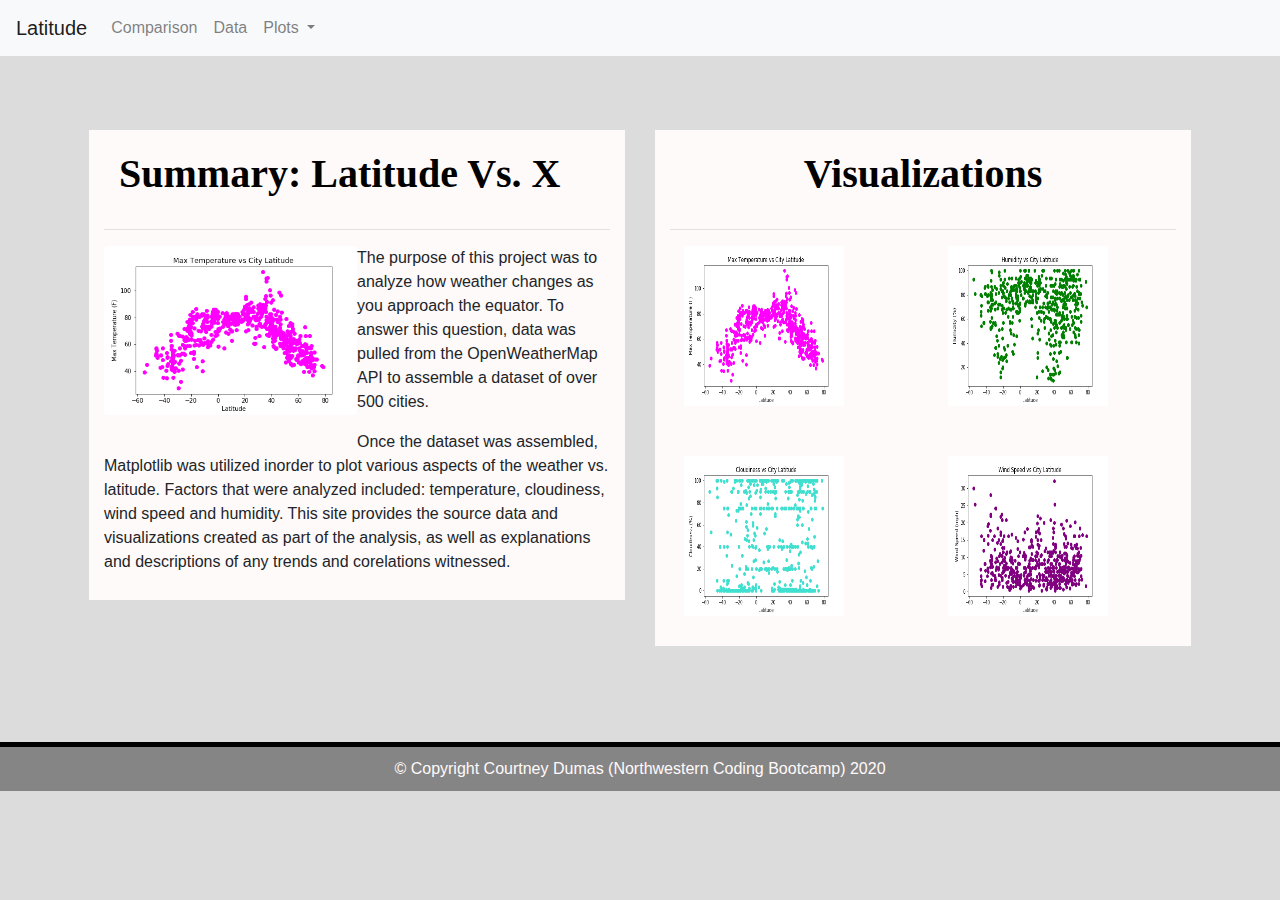
<file: index.html>
<!doctype html>
<html lang="en">
  <head>
    <!-- Required meta tags -->
    <meta charset="utf-8">
    <meta name="viewport" content="width=device-width, initial-scale=1, shrink-to-fit=no">

    <!-- Bootstrap CSS -->
    <link rel="stylesheet" href="https://stackpath.bootstrapcdn.com/bootstrap/4.3.1/css/bootstrap.min.css" integrity="sha384-ggOyR0iXCbMQv3Xipma34MD+dH/1fQ784/j6cY/iJTQUOhcWr7x9JvoRxT2MZw1T" crossorigin="anonymous">
    <link rel="stylesheet" type="text/css" media="screen" href="style.css" />
    <title>Weather Visualization Dashboard</title>
  </head>
  <body>
    <!-- Start of navbar -->
    <nav class="navbar navbar-expand-lg navbar-light bg-light">
      <a class="navbar-brand" href="index.html">Latitude</a>
      <button class="navbar-toggler" type="button" data-toggle="collapse" data-target="#navbarNavDropdown" aria-controls="navbarNavDropdown" aria-expanded="false" aria-label="Toggle navigation">
        <span class="navbar-toggler-icon"></span>
      </button>
      <div class="collapse navbar-collapse" id="navbarNavDropdown">
        <ul class="navbar-nav">
          <li class="nav-item">
            <a class="nav-link" href="Comparison.html">Comparison</a>
          </li>
          <li class="nav-item">
            <a class="nav-link" href="Data.html">Data</a>
          </li>
          <li class="nav-item dropdown">
            <a class="nav-link dropdown-toggle" href="#" id="navbarDropdownMenuLink" role="button" data-toggle="dropdown" aria-haspopup="true" aria-expanded="false">
              Plots
            </a>
            <div class="dropdown-menu" aria-labelledby="navbarDropdownMenuLink">
              <p> <a href="MaxTemp.html">Max Temperature</a></p>
              <p><a href="Humidity.html">Humidity</a></p>
              <p> <a href="Cloudiness.html">Cloudiness</a></p>
              <p><a href="WindSpeed.html">Wind Speed</a></p>
            </div>
          </li>
        </ul>
      </div>
    </nav>
    <br>
    <!-- left box -->
    <div class = "container">
        <div class ="row">
            <div class="col-lg-6"> 
                <div class="box">
                <h1>Summary: Latitude Vs. X</h1> 
                <hr>        
                <!-- <div class="row"> -->
                    <!-- <div class="col-lg-12 clearfix"> -->
                        <img src="Resources/Images/maxtemp.png" height=200px class="pull_left rounded float-left" alt="Temperature at the Equator" >
                        <p>The purpose of this project was to analyze how weather changes as you approach the equator. To answer this question, data was pulled from the OpenWeatherMap API to assemble a dataset of over 500 cities.</p>
                        <p>Once the dataset was assembled, Matplotlib was utilized inorder to plot various aspects of the weather vs. latitude. Factors that were analyzed included: temperature, cloudiness, wind speed and humidity. This site provides the source data and visualizations created as part of the analysis, as well as explanations and descriptions of any trends and corelations witnessed.</p>  
                    </div> 
             </div>   
            <!-- right box -->
            <div class = "col-lg-6">
                <div class = "box">
                  <center>  
            <!-- <div class="col-lg-4 background-color white-space-left" style="height:70%;"> -->
                <h1>Visualizations</h1>
                <hr>
                <div class ="row" style= "padding-bottom: 30px;">
                    <div class="col-6">
                        <a target=_blank href="MaxTemp.html">
                            <img class= "image-responsive resize repose" src="Resources/Images/maxtemp.png"
                            alt="Latitude Vs Temperature">
                        </a>    
                    </div>
                    <div class="col-6">
                        <a target=_blank href="Humidity.html">
                            <img class= "image-responsive resize repose" src="Resources/Images/humidity.png"
                            alt="Latitude Vs Humidity"> 
                        </a>        
                    </div>
                </div>
                <div class="row">
                    <div class="col-6">
                        <a target=_blank href="Cloudiness.html">
                            <img class= "image-responsive resize repose" src="Resources/Images/cloudiness.png"
                            alt="Latitude Vs Cloudiness">
                        </a>    
                    </div>
                    <div class="col-6">
                        <a target=_blank href="WindSpeed.html">
                            <img class= "image-responsive resize repose" src="Resources/Images/windspeed.png"
                            alt="Latitude Vs Windspeed">
                        </a>        
                    </div>
                </div>  
                  </center>      
            </div>
            </div>
        </div>
    </div>
    <br>
    <!-- Footer -->
    <footer class="page-footer font-small">
        <!-- Copyright -->
        <div 
            class="footer-copyright text-center">© Copyright Courtney Dumas (Northwestern Coding Bootcamp) 2020
        </div>
        <!-- Copyright -->
    </footer>
    <!-- Footer -->
    
    <!-- Optional JavaScript -->
    <!-- jQuery first, then Popper.js, then Bootstrap JS -->
    <script src="https://code.jquery.com/jquery-3.3.1.slim.min.js" integrity="sha384-q8i/X+965DzO0rT7abK41JStQIAqVgRVzpbzo5smXKp4YfRvH+8abtTE1Pi6jizo" crossorigin="anonymous"></script>
    <script src="https://cdnjs.cloudflare.com/ajax/libs/popper.js/1.14.7/umd/popper.min.js" integrity="sha384-UO2eT0CpHqdSJQ6hJty5KVphtPhzWj9WO1clHTMGa3JDZwrnQq4sF86dIHNDz0W1" crossorigin="anonymous"></script>
    <script src="https://stackpath.bootstrapcdn.com/bootstrap/4.3.1/js/bootstrap.min.js" integrity="sha384-JjSmVgyd0p3pXB1rRibZUAYoIIy6OrQ6VrjIEaFf/nJGzIxFDsf4x0xIM+B07jRM" crossorigin="anonymous"></script>
  </body>
</html>
</file>
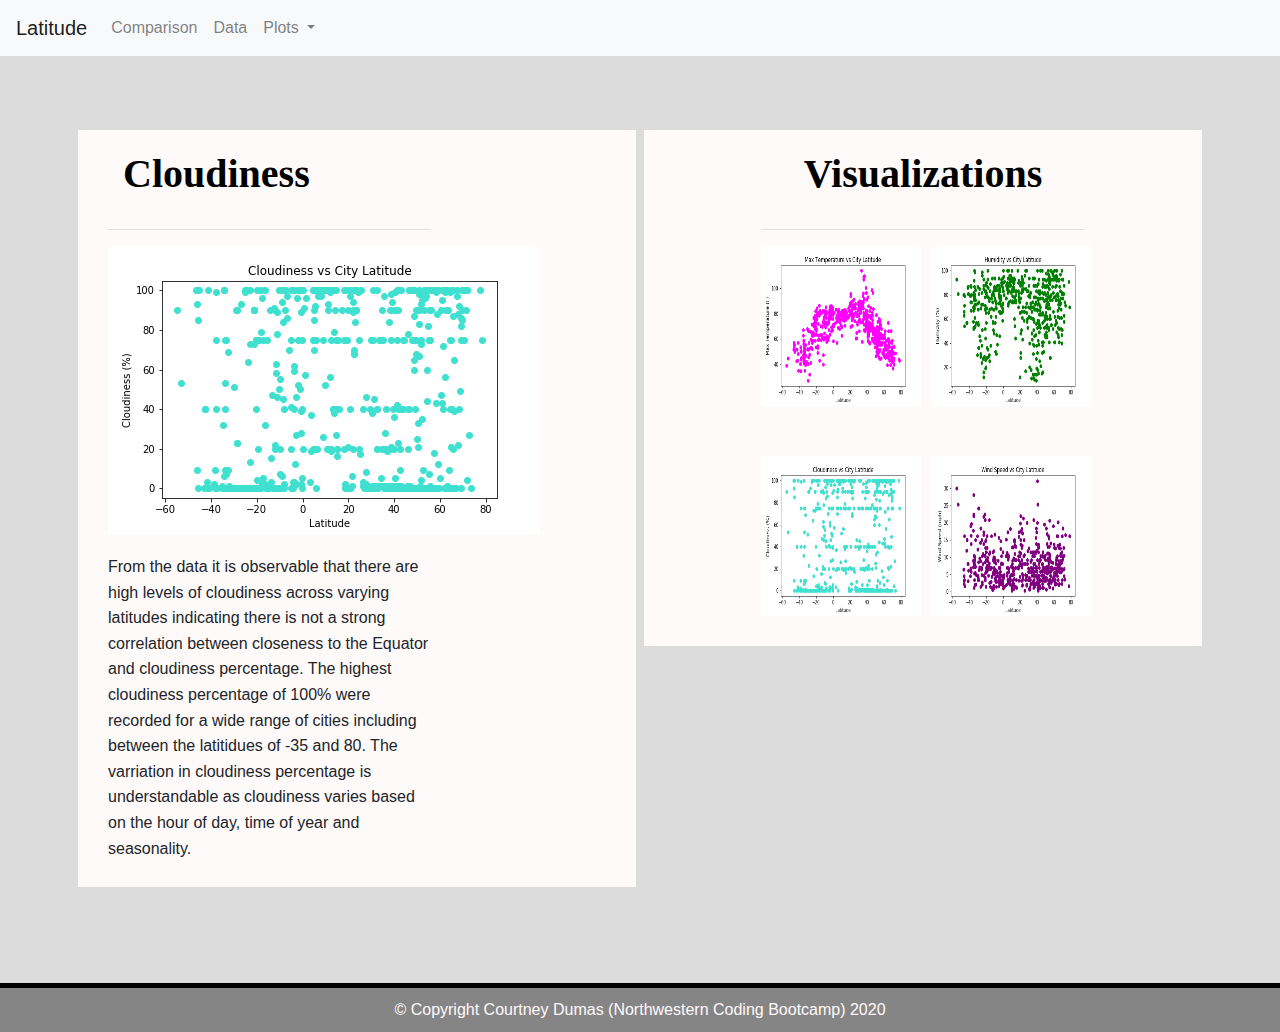
<file: Cloudiness.html>
<!doctype html>
<html lang="en">
  <head>
    <!-- Required meta tags -->
    <meta charset="utf-8">
    <meta name="viewport" content="width=device-width, initial-scale=1, shrink-to-fit=no">

    <!-- Bootstrap CSS -->
    <link rel="stylesheet" href="https://stackpath.bootstrapcdn.com/bootstrap/4.3.1/css/bootstrap.min.css" integrity="sha384-ggOyR0iXCbMQv3Xipma34MD+dH/1fQ784/j6cY/iJTQUOhcWr7x9JvoRxT2MZw1T" crossorigin="anonymous">
    <link rel="stylesheet" type="text/css" media="screen" href="style.css" />
    <title>Weather Visualization Dashboard</title>
  </head>
  <body>
    <!-- Start of navbar -->
        <nav class="navbar navbar-expand-lg navbar-light bg-light">
          <a class="navbar-brand" href="index.html">Latitude</a>
          <button class="navbar-toggler" type="button" data-toggle="collapse" data-target="#navbarNavDropdown" aria-controls="navbarNavDropdown" aria-expanded="false" aria-label="Toggle navigation">
            <span class="navbar-toggler-icon"></span>
          </button>
          <div class="collapse navbar-collapse" id="navbarNavDropdown">
            <ul class="navbar-nav">
              <li class="nav-item">
                <a class="nav-link" href="Comparison.html">Comparison</a>
              </li>
              <li class="nav-item">
                <a class="nav-link" href="Data.html">Data</a>
              </li>
              <li class="nav-item dropdown">
                <a class="nav-link dropdown-toggle" href="#" id="navbarDropdownMenuLink" role="button" data-toggle="dropdown" aria-haspopup="true" aria-expanded="false">
                  Plots
                </a>
                <div class="dropdown-menu" aria-labelledby="navbarDropdownMenuLink">
                  <p> <a href="MaxTemp.html">Max Temperature</a></p>
                  <p><a href="Humidity.html">Humidity</a></p>
                  <p> <a href="Cloudiness.html">Cloudiness</a></p>
                  <p><a href="WindSpeed.html">Wind Speed</a></p>
                </div>
              </li>
            </ul>
          </div>
        </nav>
    <br>
    <!-- left box -->
    <div class = "container">
        <div class ="row">
          <div class ="column">
            <div class = "box">
            <div class="col-8"> 
                <h1>Cloudiness</h1> 
                <hr>        
                <a target=_blank href="Resources/Images/cloudiness.png"
                    alt="Latitude Vs Cloudiness">
                    <img src="Resources/Images/cloudiness.png"
                    alt="Latitude Vs Cloudiness">
                </a>
                <p class="maintext">
                  From the data it is observable that there are high levels of cloudiness across varying latitudes indicating there is not a strong correlation between closeness to the Equator and cloudiness percentage.
                  The highest cloudiness percentage of 100% were recorded for a wide range of cities including between the latitidues of -35 and 80. 
                  The varriation in cloudiness percentage is understandable as cloudiness varies based on the hour of day, time of year and seasonality.  
                </p>
                </div>   
              </div>  
          </div>
          
            <!--right box-->
            <div class = "column">
              <div class = "box">
            <center>
            <div class = "col-lg-8">
                <h1>Visualizations</h1>
                <hr>
                <div class ="row" style= "padding-bottom: 30px;">
                        <a target=_blank href="MaxTemp.html">
                            <img class= "image-responsive resize repose" src="Resources/Images/maxtemp.png"
                            alt="Latitude Vs Temperature">
                        </a> 
                        <a target=_blank href="Humidity.html">
                          <img class= "image-responsive resize repose" src="Resources/Images/humidity.png"
                          alt="Latitude Vs Humidity"> 
                      </a>       
                </div>
                <div class="row">
                        <a target=_blank href="Cloudiness.html">
                            <img class= "image-responsive resize repose" src="Resources/Images/cloudiness.png"
                            alt="Latitude Vs Cloudiness">
                        </a>    
                        <a target=_blank href="WindSpeed.html">
                            <img class= "image-responsive resize repose" src="Resources/Images/windspeed.png"
                            alt="Latitude Vs Windspeed">
                        </a>        
                    </div>
                    
                </div>   
                </center>     
            </div>
            </div>
        </div>
    </div>
    <br>
    <!-- Footer -->
    <footer class="page-footer font-small">
        <!-- Copyright -->
        <div 
            class="footer-copyright text-center">© Copyright Courtney Dumas (Northwestern Coding Bootcamp) 2020
        </div>
        <!-- Copyright -->
    </footer>
    <!-- Footer -->
    
    <!-- Optional JavaScript -->
    <!-- jQuery first, then Popper.js, then Bootstrap JS -->
    <script src="https://code.jquery.com/jquery-3.3.1.slim.min.js" integrity="sha384-q8i/X+965DzO0rT7abK41JStQIAqVgRVzpbzo5smXKp4YfRvH+8abtTE1Pi6jizo" crossorigin="anonymous"></script>
    <script src="https://cdnjs.cloudflare.com/ajax/libs/popper.js/1.14.7/umd/popper.min.js" integrity="sha384-UO2eT0CpHqdSJQ6hJty5KVphtPhzWj9WO1clHTMGa3JDZwrnQq4sF86dIHNDz0W1" crossorigin="anonymous"></script>
    <script src="https://stackpath.bootstrapcdn.com/bootstrap/4.3.1/js/bootstrap.min.js" integrity="sha384-JjSmVgyd0p3pXB1rRibZUAYoIIy6OrQ6VrjIEaFf/nJGzIxFDsf4x0xIM+B07jRM" crossorigin="anonymous"></script>
  </body>
</html>
</file>
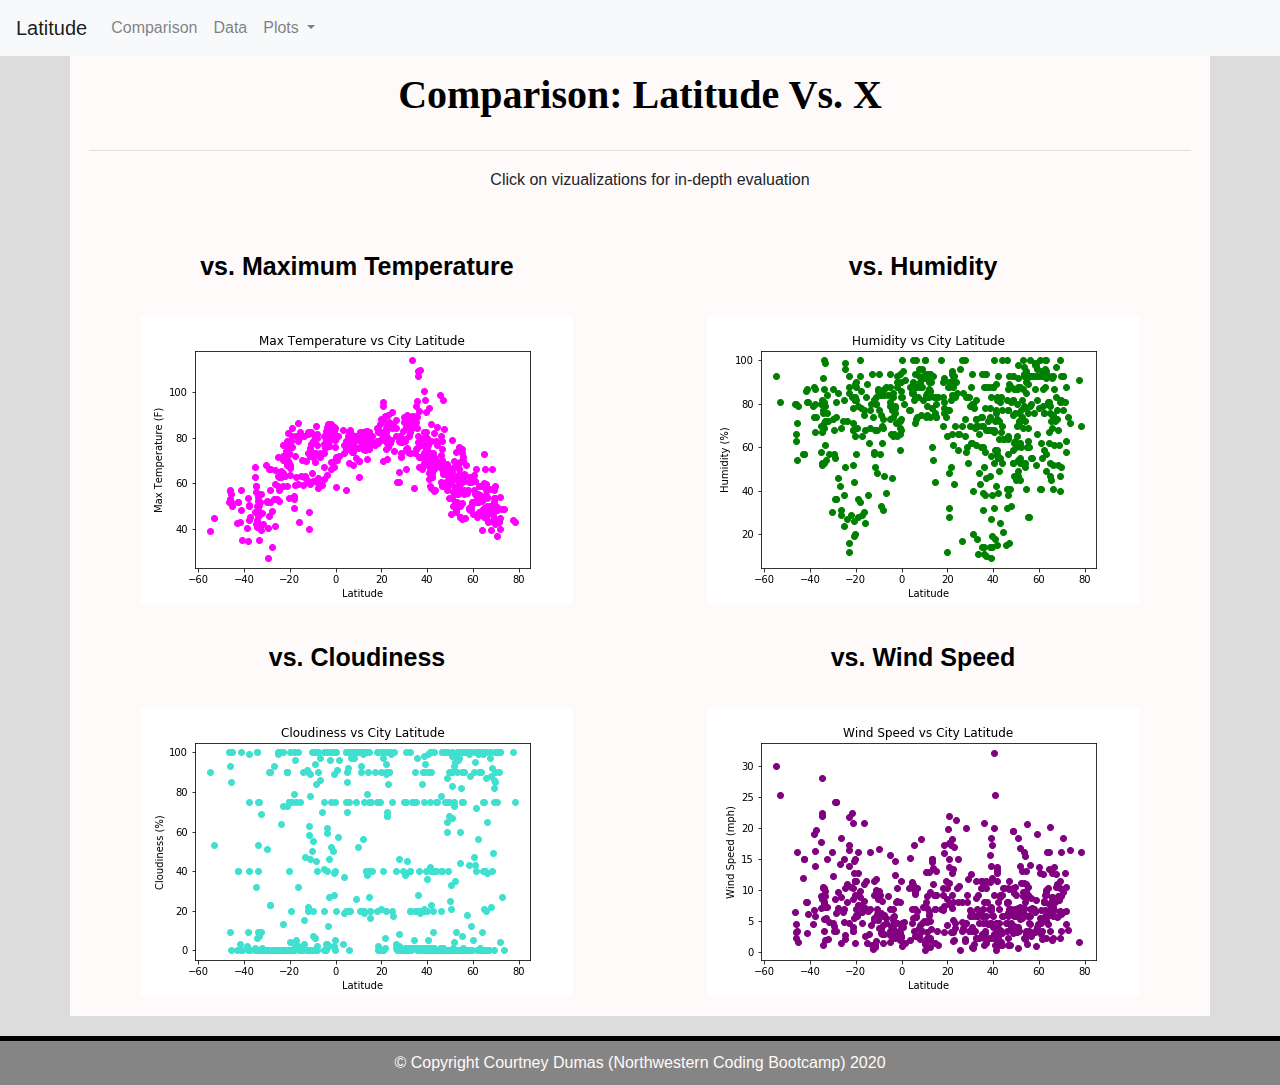
<file: Comparison.html>
<!doctype html>
<html lang="en">
  <head>
    <!-- Required meta tags -->
    <meta charset="utf-8">
    <meta name="viewport" content="width=device-width, initial-scale=1, shrink-to-fit=no">

    <!-- Bootstrap CSS -->
    <link rel="stylesheet" href="https://stackpath.bootstrapcdn.com/bootstrap/4.3.1/css/bootstrap.min.css" integrity="sha384-ggOyR0iXCbMQv3Xipma34MD+dH/1fQ784/j6cY/iJTQUOhcWr7x9JvoRxT2MZw1T" crossorigin="anonymous">
    <link rel="stylesheet" type="text/css" media="screen" href="style.css" />
    <title>Weather Visualization Dashboard</title>
  </head>
  <body>
<div class = "navigation">
    <!-- Start of navbar -->
    <nav class="navbar navbar-expand-lg navbar-light bg-light">
      <a class="navbar-brand" href="index.html">Latitude</a>
      <button class="navbar-toggler" type="button" data-toggle="collapse" data-target="#navbarNavDropdown" aria-controls="navbarNavDropdown" aria-expanded="false" aria-label="Toggle navigation">
        <span class="navbar-toggler-icon"></span>
      </button>
      <div class="collapse navbar-collapse" id="navbarNavDropdown">
        <ul class="navbar-nav">
          <li class="nav-item">
            <a class="nav-link" href="Comparison.html">Comparison</a>
          </li>
          <li class="nav-item">
            <a class="nav-link" href="Data.html">Data</a>
          </li>
          <li class="nav-item dropdown">
            <a class="nav-link dropdown-toggle" href="#" id="navbarDropdownMenuLink" role="button" data-toggle="dropdown" aria-haspopup="true" aria-expanded="false">
              Plots
            </a>
            <div class="dropdown-menu" aria-labelledby="navbarDropdownMenuLink">
              <p> <a href="MaxTemp.html">Max Temperature</a></p>
              <p><a href="Humidity.html">Humidity</a></p>
              <p> <a href="Cloudiness.html">Cloudiness</a></p>
              <p><a href="WindSpeed.html">Wind Speed</a></p>
            </div>
          </li>
        </ul>
      </div>
    </nav>
    <div class = "container background-color">
        <div class ="row">
            <div class="col-lg-12"> 
              <center> 
                <h1>Comparison: Latitude Vs. X</h1>
                </center>
                <hr>
                <center>
                <p class="maintext" style="text-indent: 20px;">Click on vizualizations for in-depth evaluation</p>  
              </center>
                <br>  
            </div>
        </div>         
        <div class="row">
            <div class="col-lg-6">
                <p class="text-center sub-head">vs. Maximum Temperature</p>
                <a target=_blank href="MaxTemp.html">
                    <img class= "image-responsive comp-image" src="Resources/Images/maxtemp.png"
                        alt="Latitude Vs Temperature">
                </a>    
            </div>
            <div class="col-lg-6">
                <p class="text-center sub-head">vs. Humidity</p>
                <a target=_blank href="Humidity.html">
                    <img class= "image-responsive comp-image" src="Resources/Images/humidity.png"
                        alt="Latitude Vs Humidity"> 
                </a>       
            </div>
        </div>
        <div class="row">
                <div class="col-lg-6">
                    <p class="text-center sub-head">vs. Cloudiness</p>
                    <a target=_blank href="Cloudiness.html">   
                        <img class= "image-responsive comp-image" src="Resources/Images/cloudiness.png"
                            alt="Latitude Vs Cloudiness">
                    </a> 
                </div>
                <div class="col-lg-6">
                    <p class="text-center sub-head">vs. Wind Speed</p>
                    <a target=_blank href="WindSpeed.html">
                        <img class= "image-responsive comp-image" src="Resources/Images/windspeed.png"
                            alt="Latitude Vs Windspeed">
                    </a>
                </div>
            </div>        
        </div>
    </div> 
    <!-- Footer -->
    <footer class="page-footer font-small">
        <!-- Copyright -->
        <div 
            class="footer-copyright text-center">© Copyright Courtney Dumas (Northwestern Coding Bootcamp) 2020
        </div>
        <!-- Copyright -->
    </footer>
    <!-- Footer -->
    
    <!-- Optional JavaScript -->
    <!-- jQuery first, then Popper.js, then Bootstrap JS -->
    <script src="https://code.jquery.com/jquery-3.3.1.slim.min.js" integrity="sha384-q8i/X+965DzO0rT7abK41JStQIAqVgRVzpbzo5smXKp4YfRvH+8abtTE1Pi6jizo" crossorigin="anonymous"></script>
    <script src="https://cdnjs.cloudflare.com/ajax/libs/popper.js/1.14.7/umd/popper.min.js" integrity="sha384-UO2eT0CpHqdSJQ6hJty5KVphtPhzWj9WO1clHTMGa3JDZwrnQq4sF86dIHNDz0W1" crossorigin="anonymous"></script>
    <script src="https://stackpath.bootstrapcdn.com/bootstrap/4.3.1/js/bootstrap.min.js" integrity="sha384-JjSmVgyd0p3pXB1rRibZUAYoIIy6OrQ6VrjIEaFf/nJGzIxFDsf4x0xIM+B07jRM" crossorigin="anonymous"></script>
  </body>
</html>
</file>
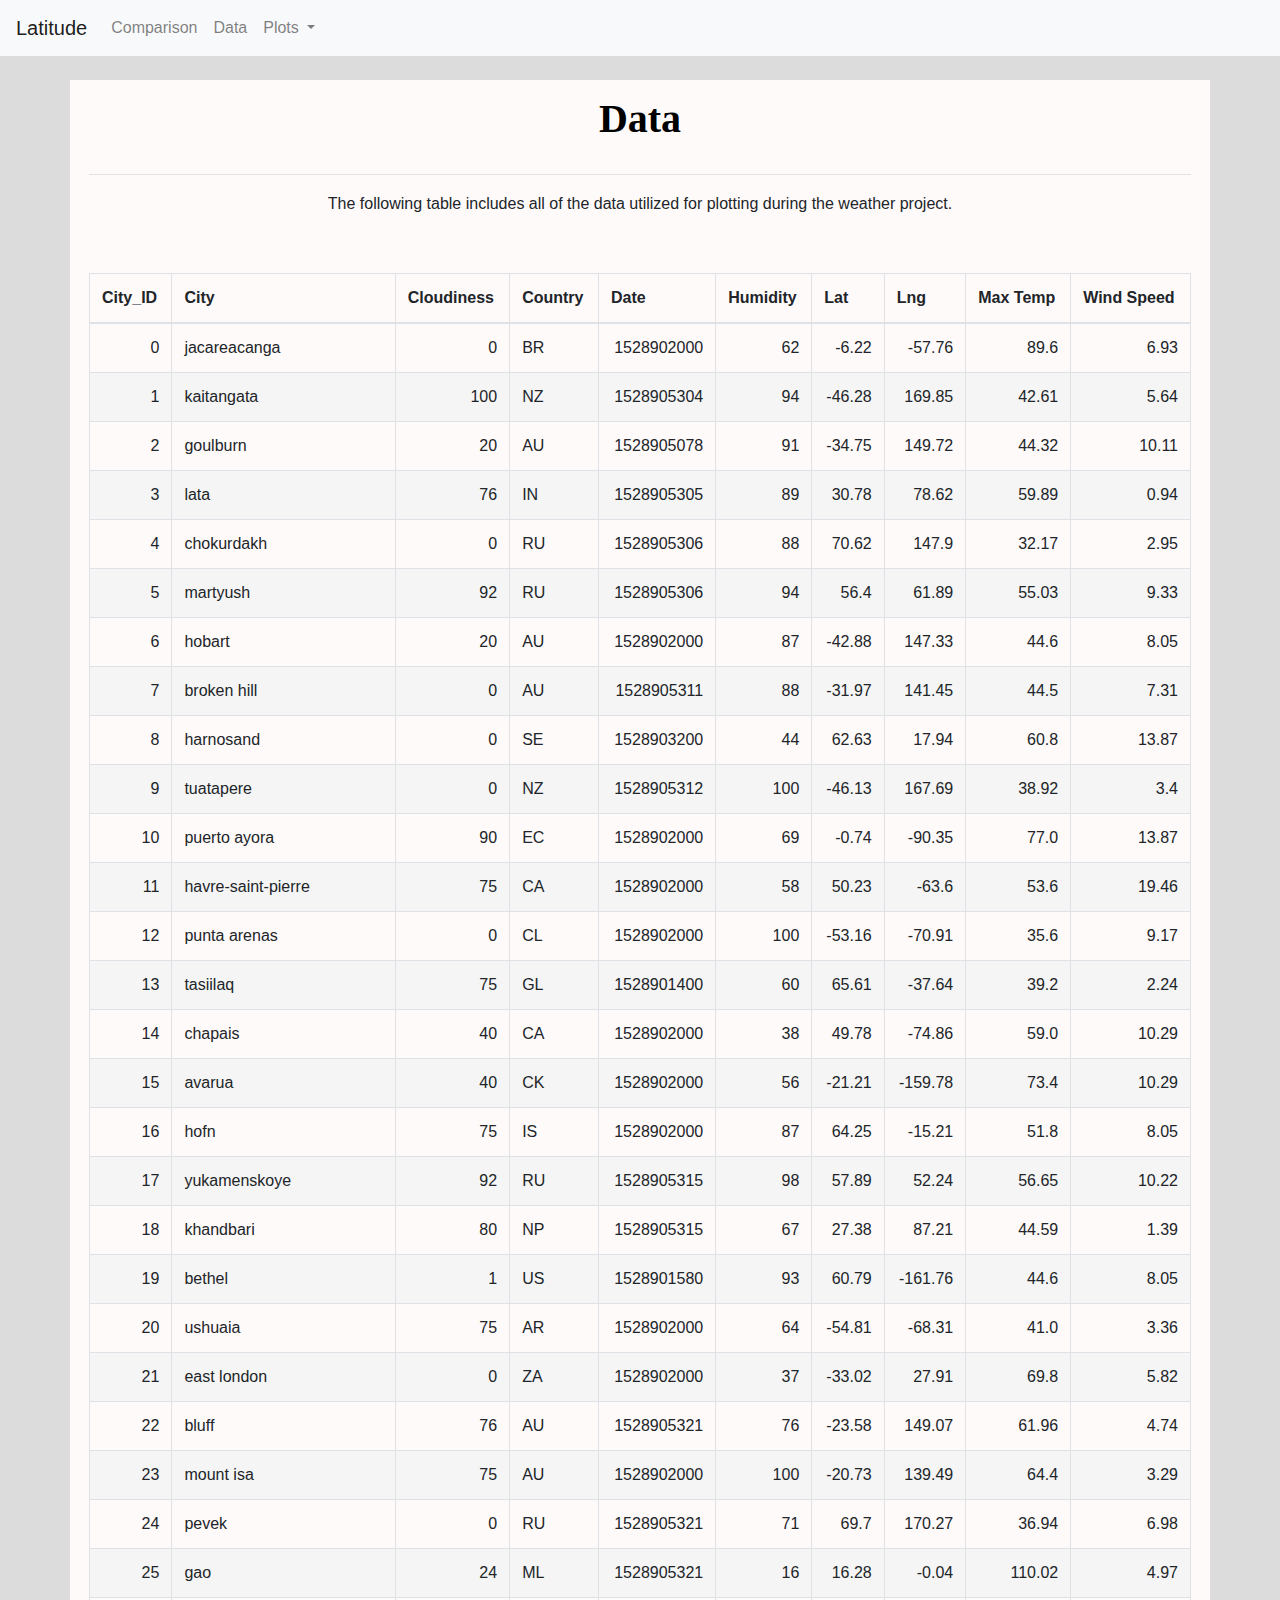
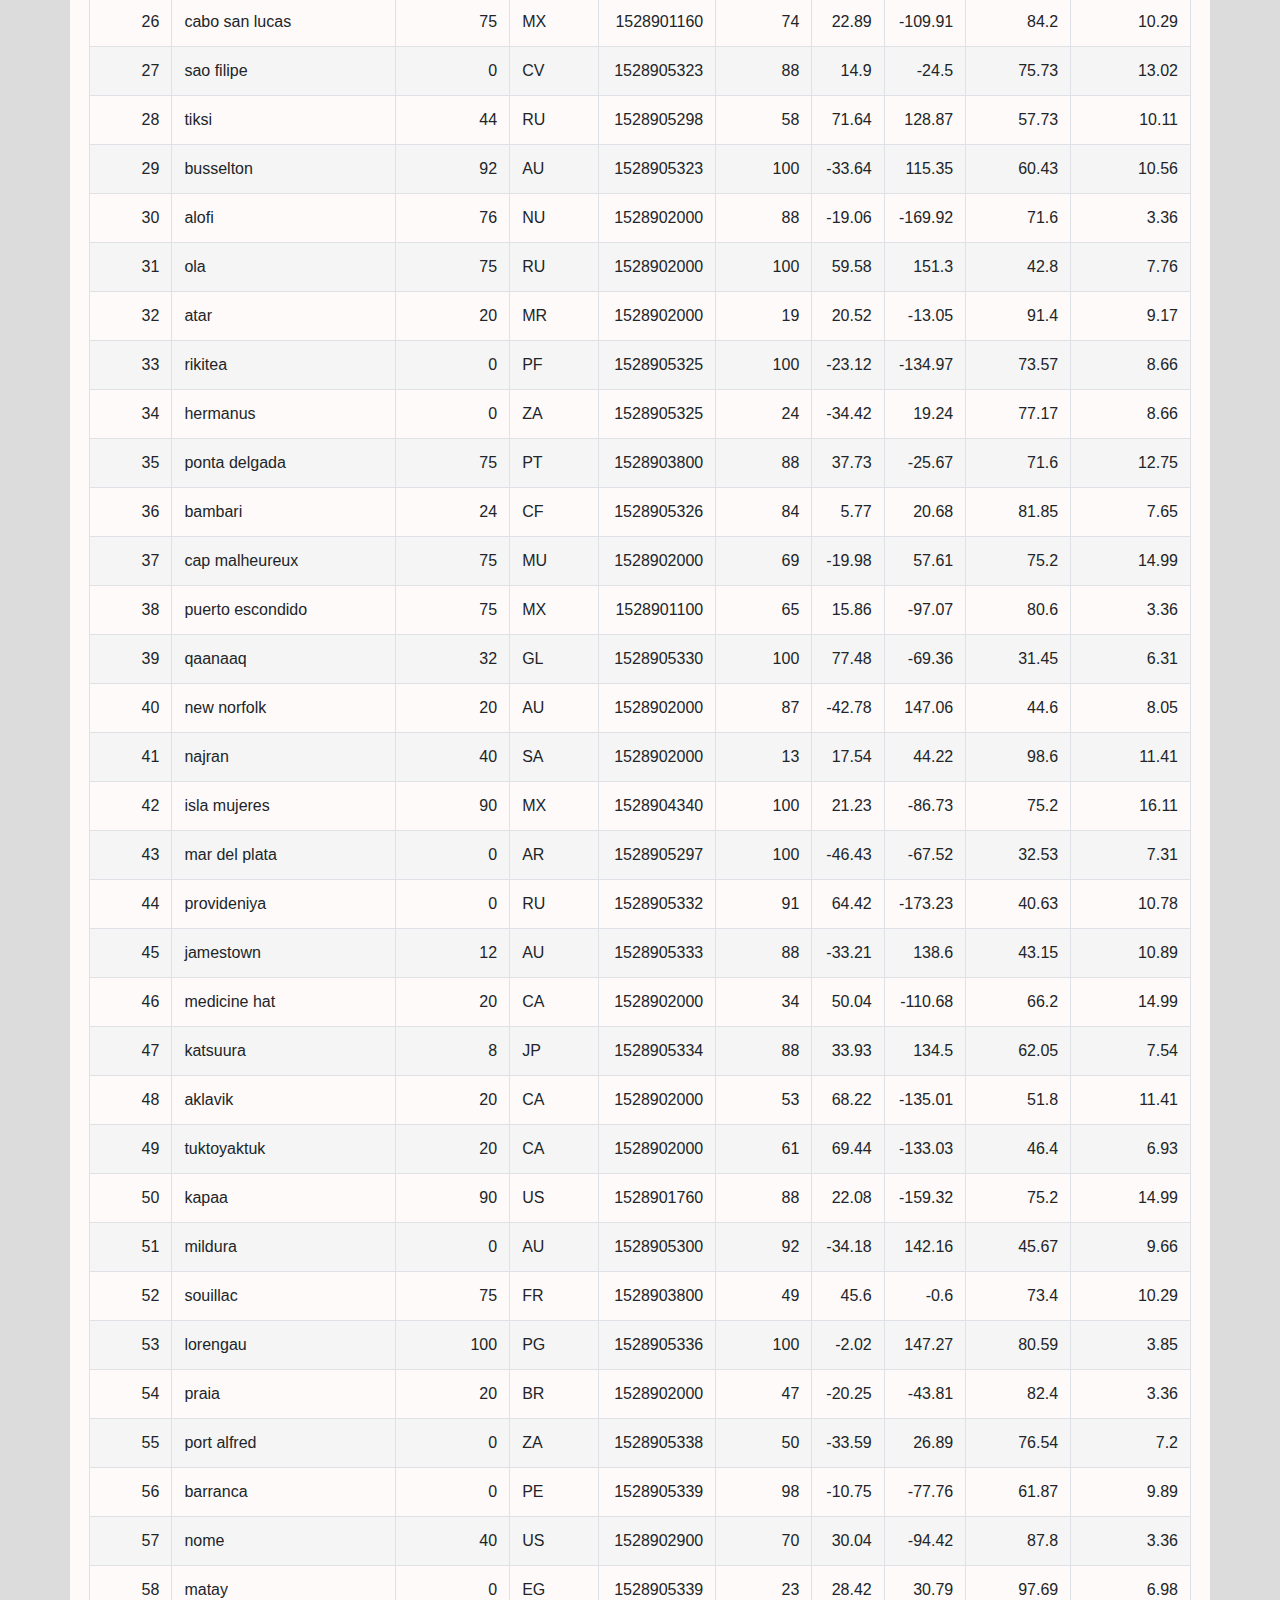
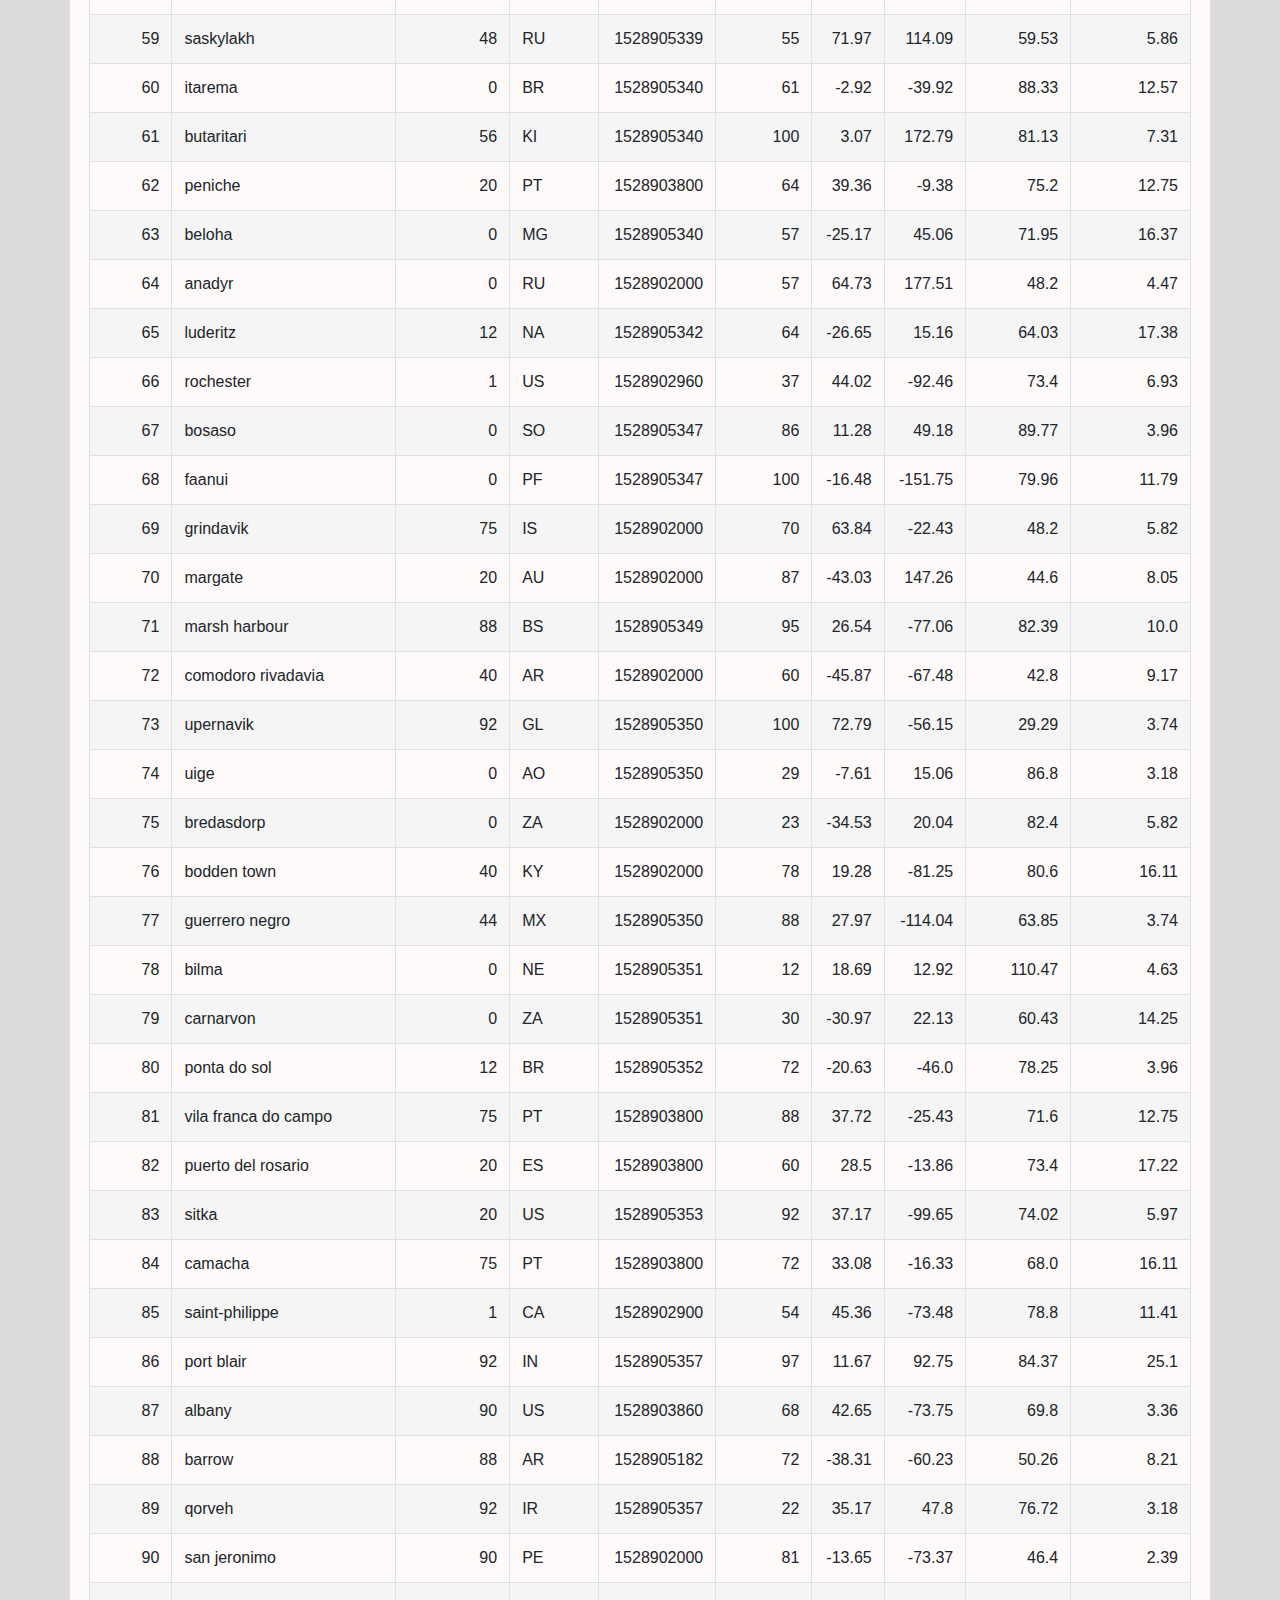
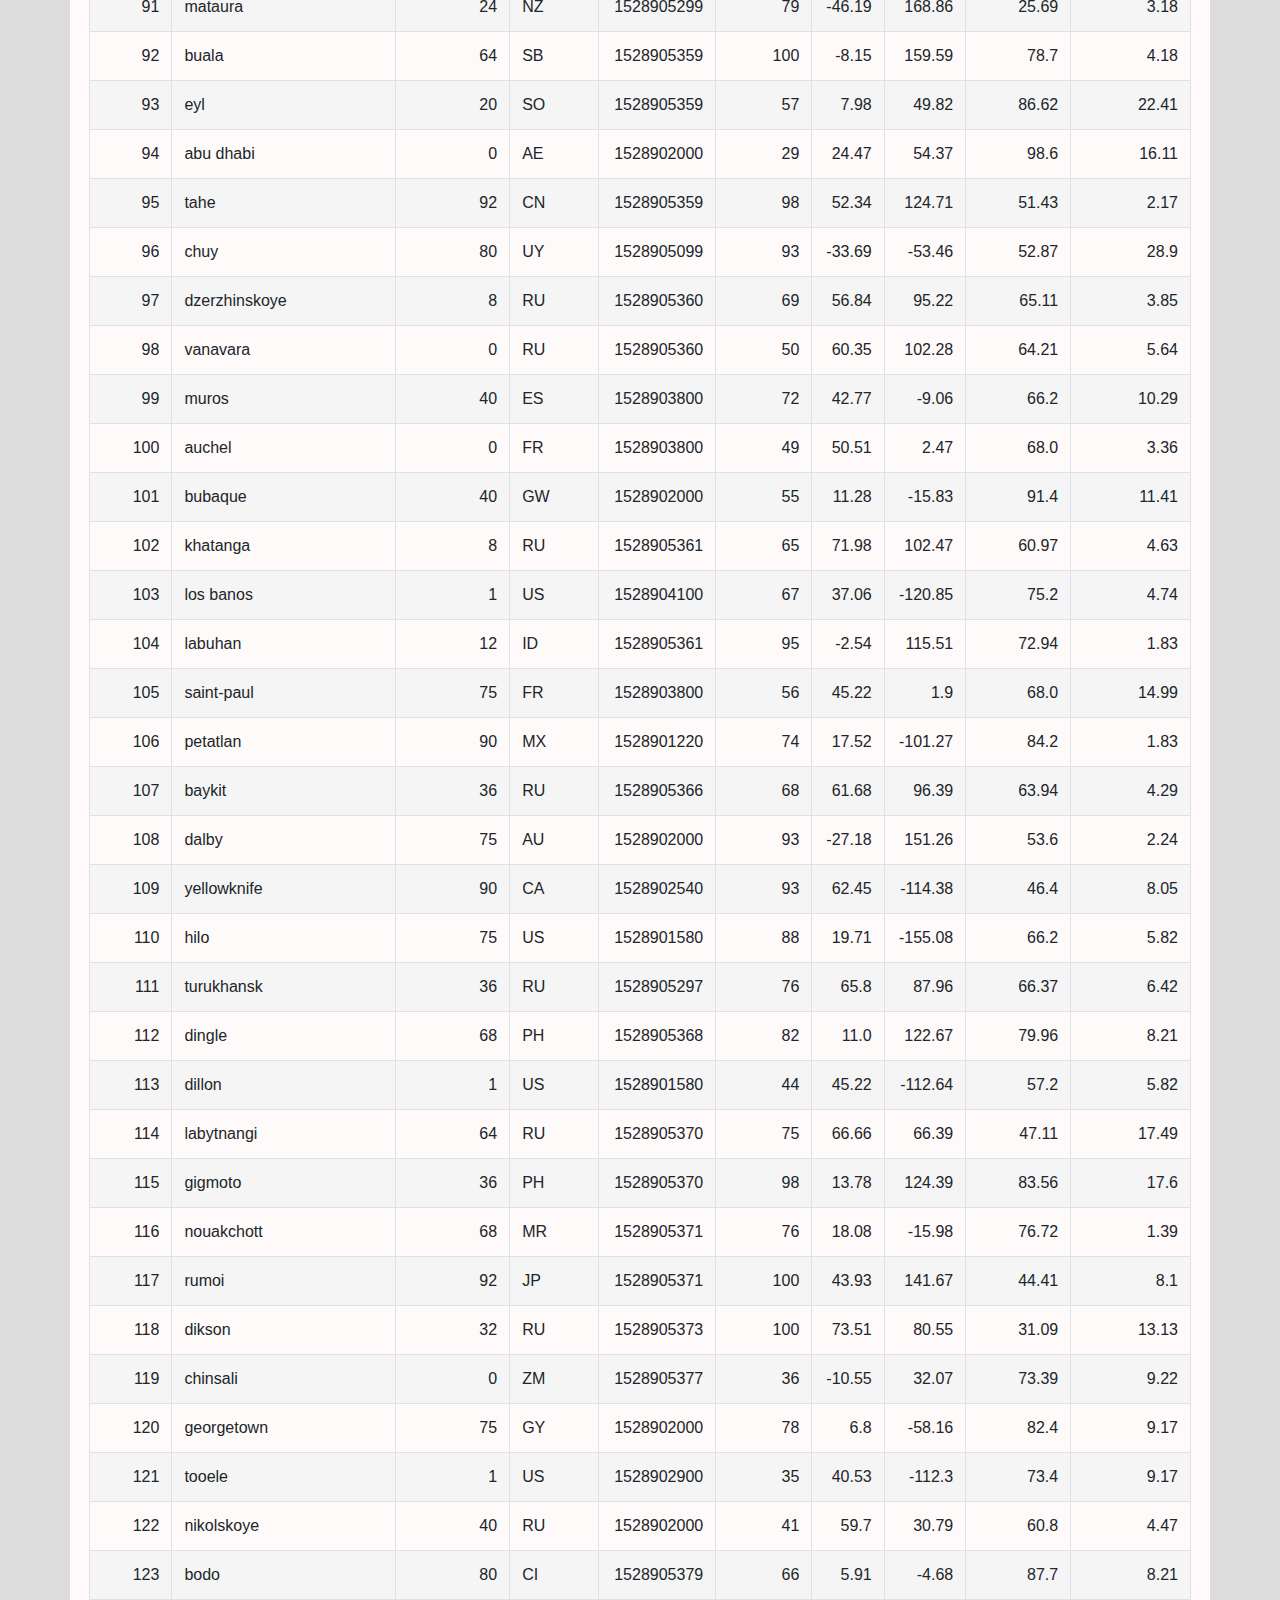
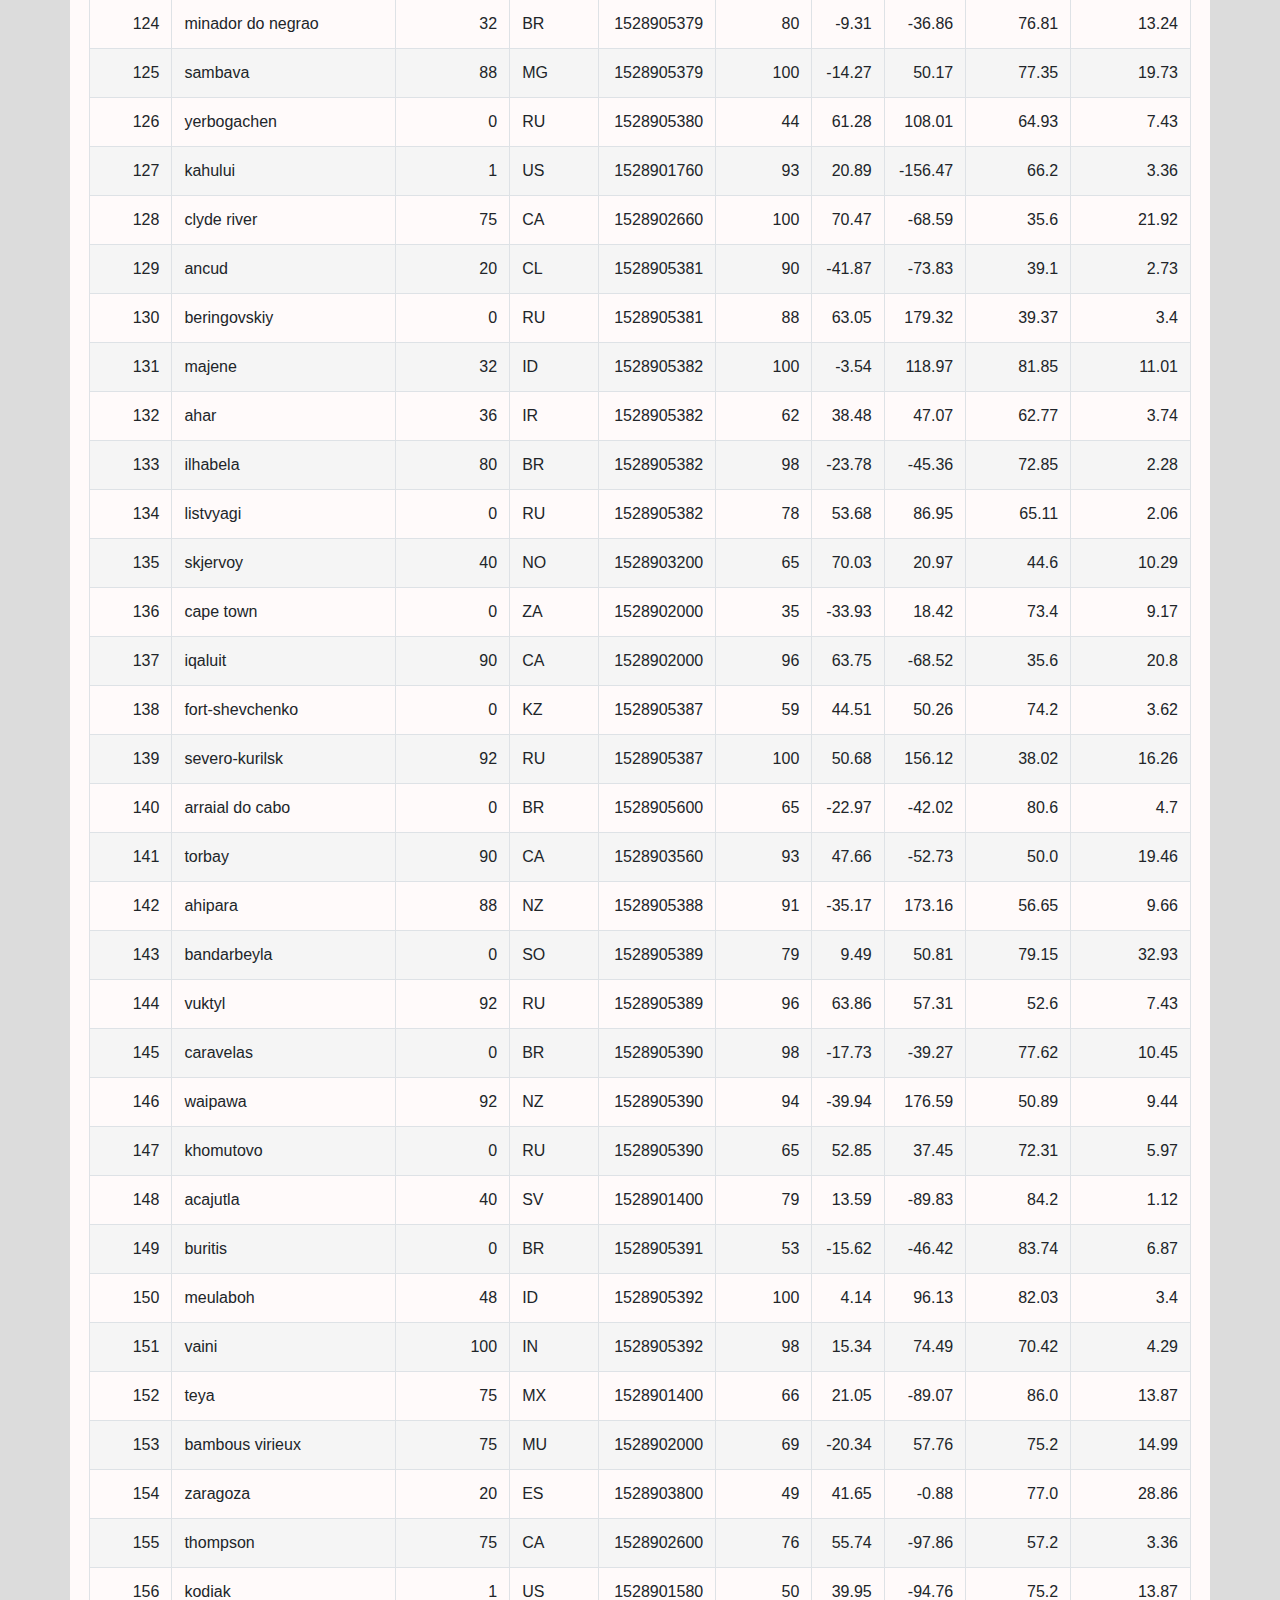
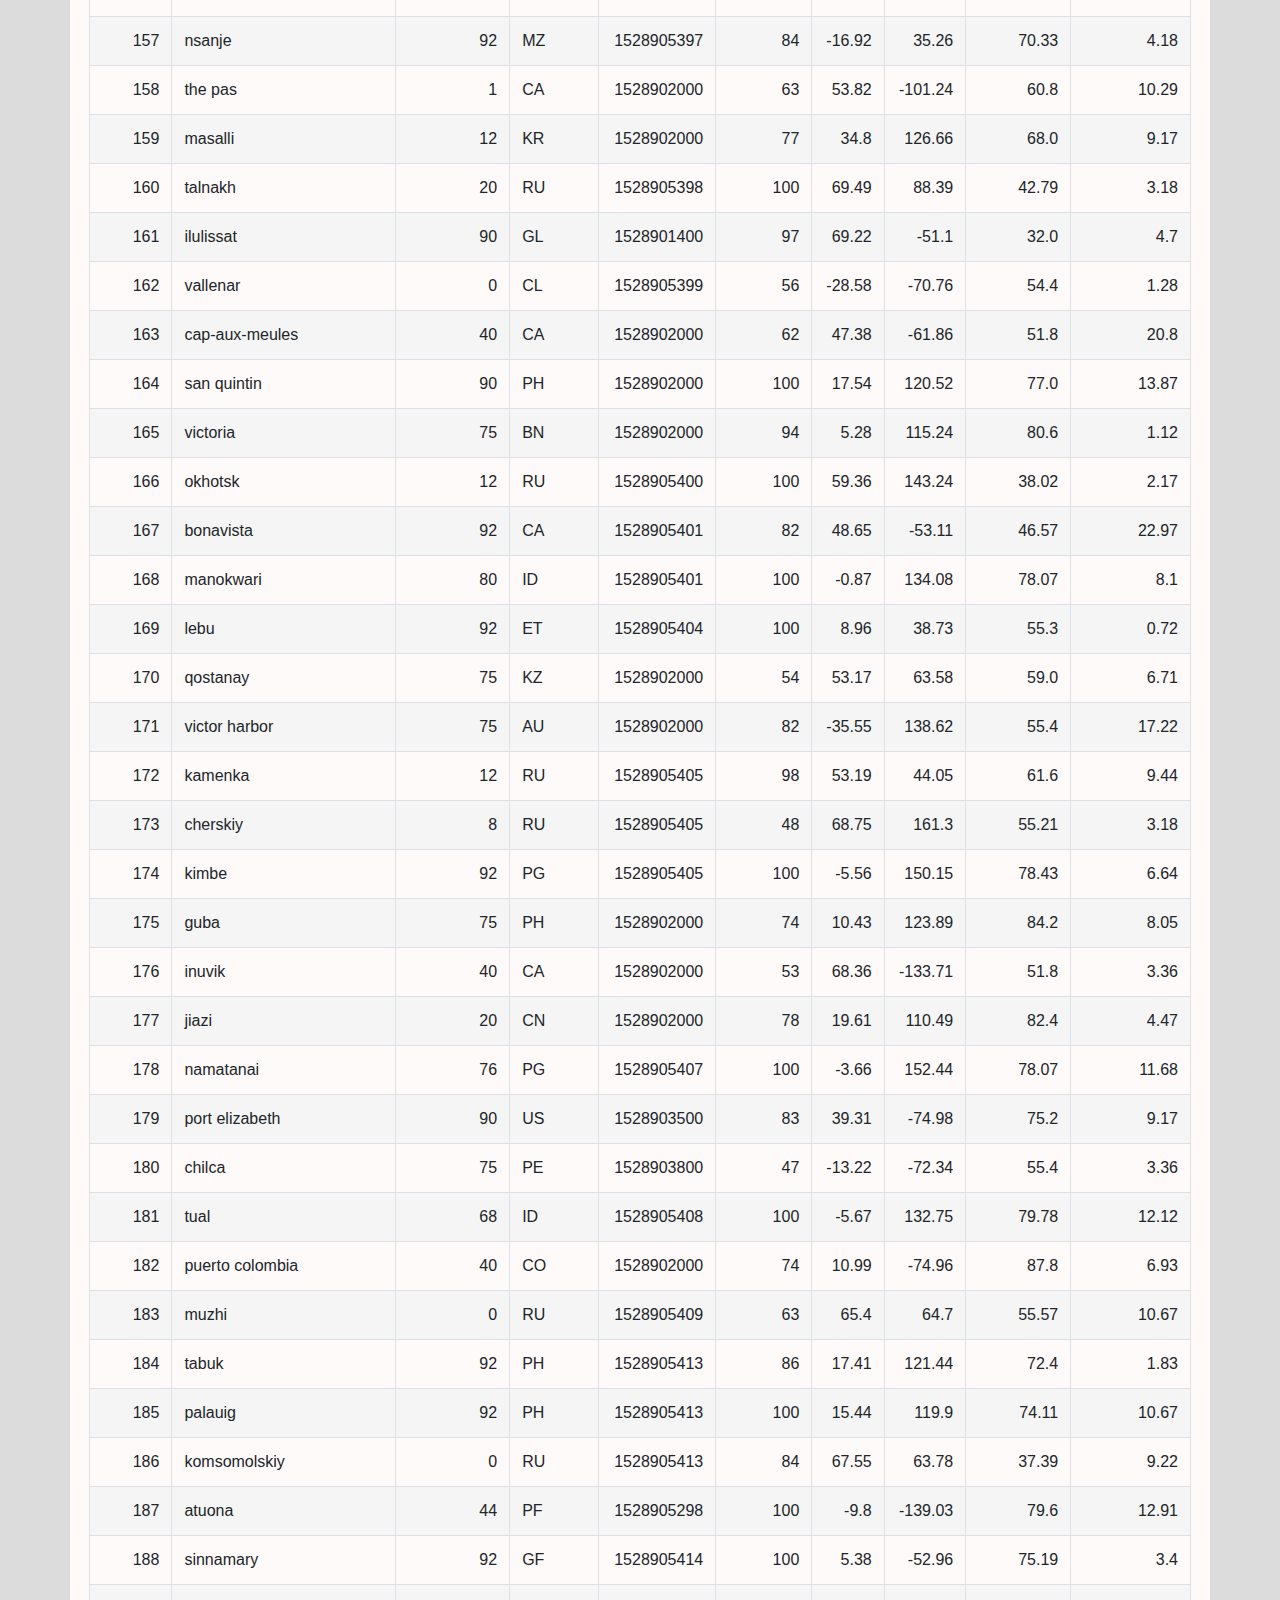
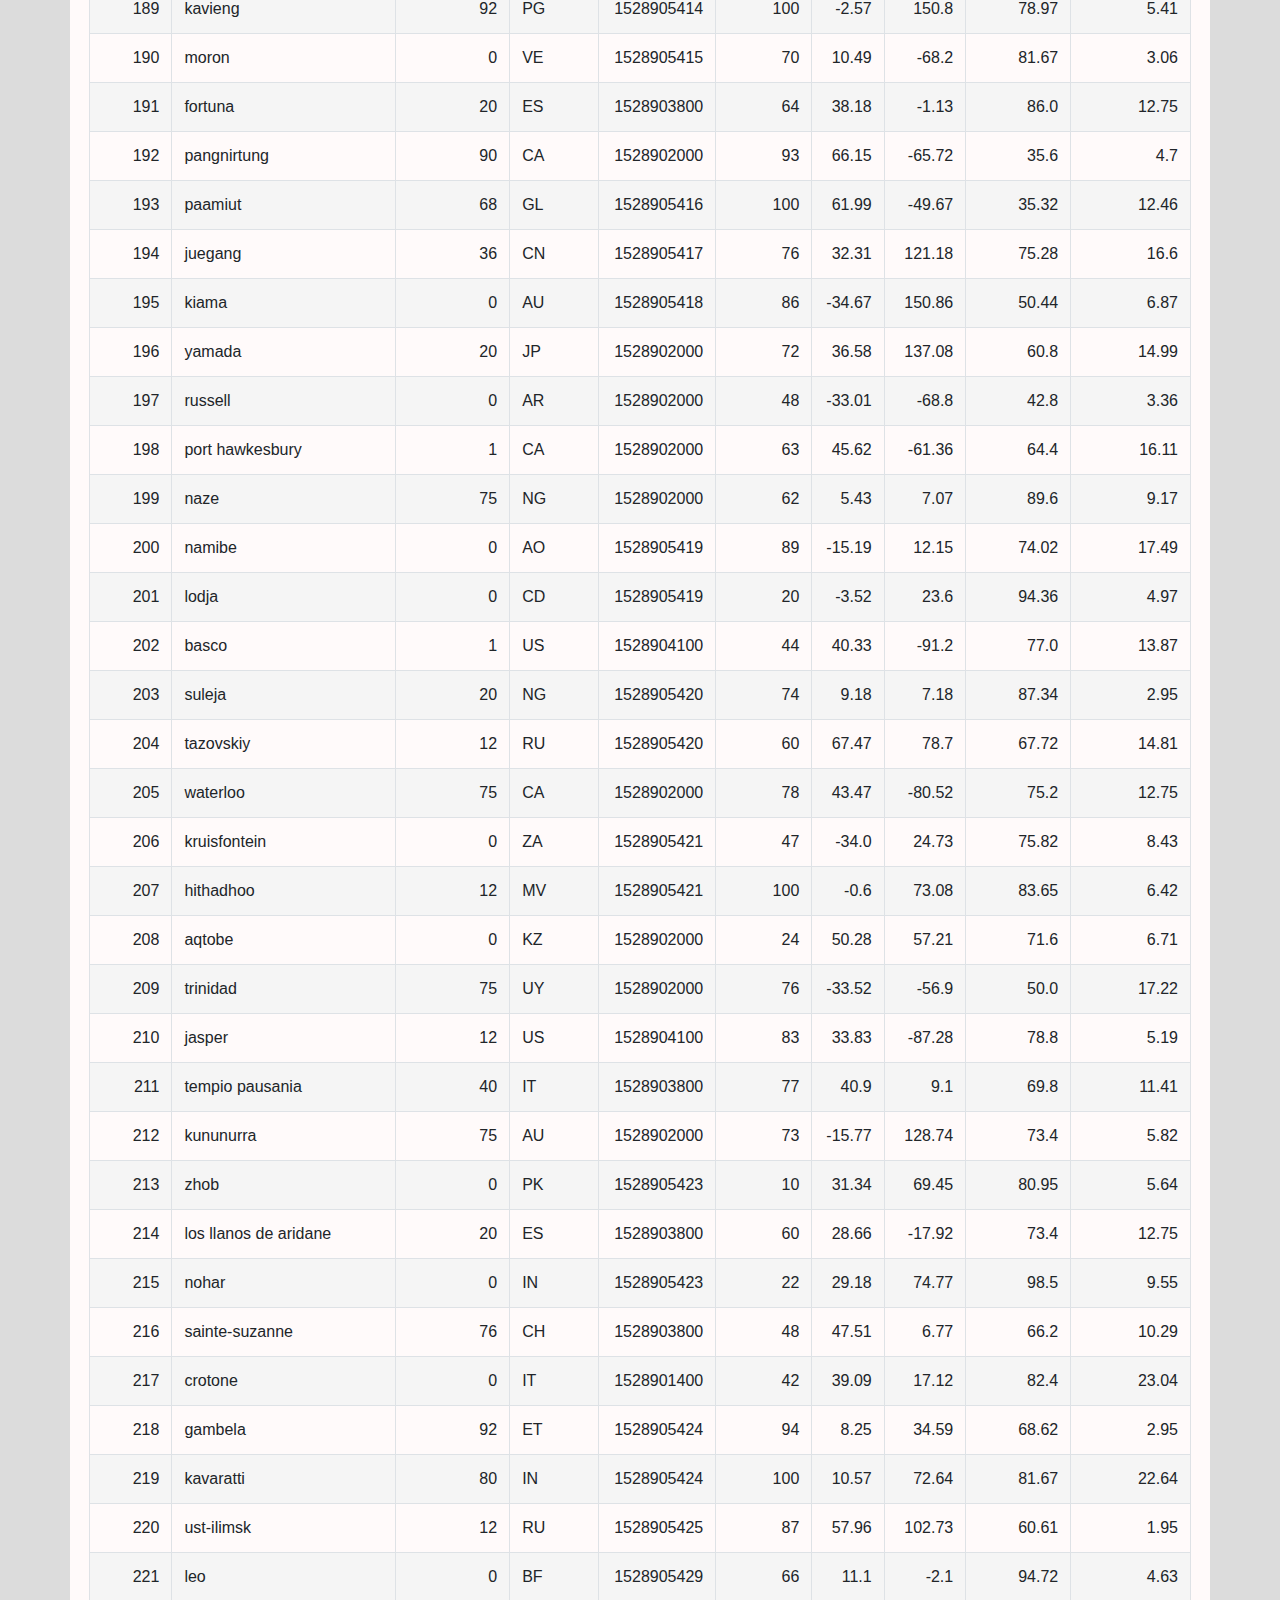
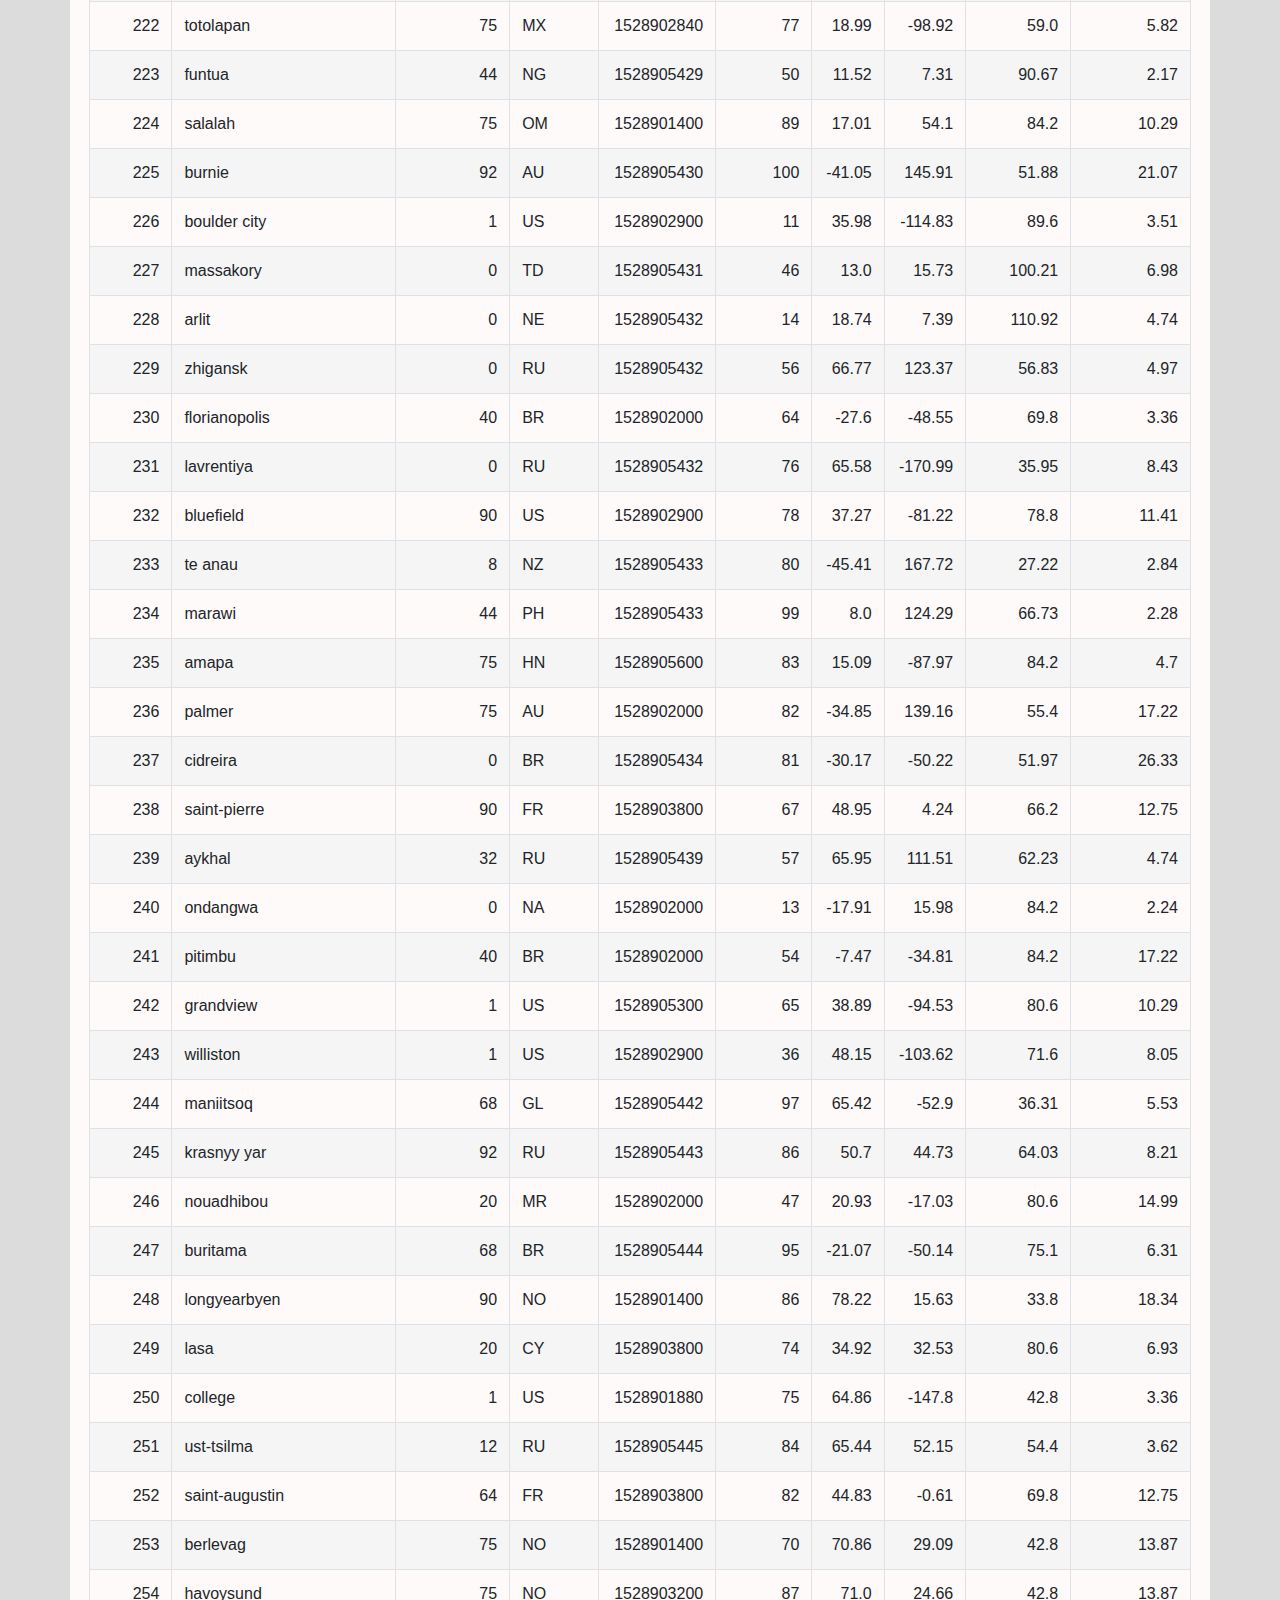
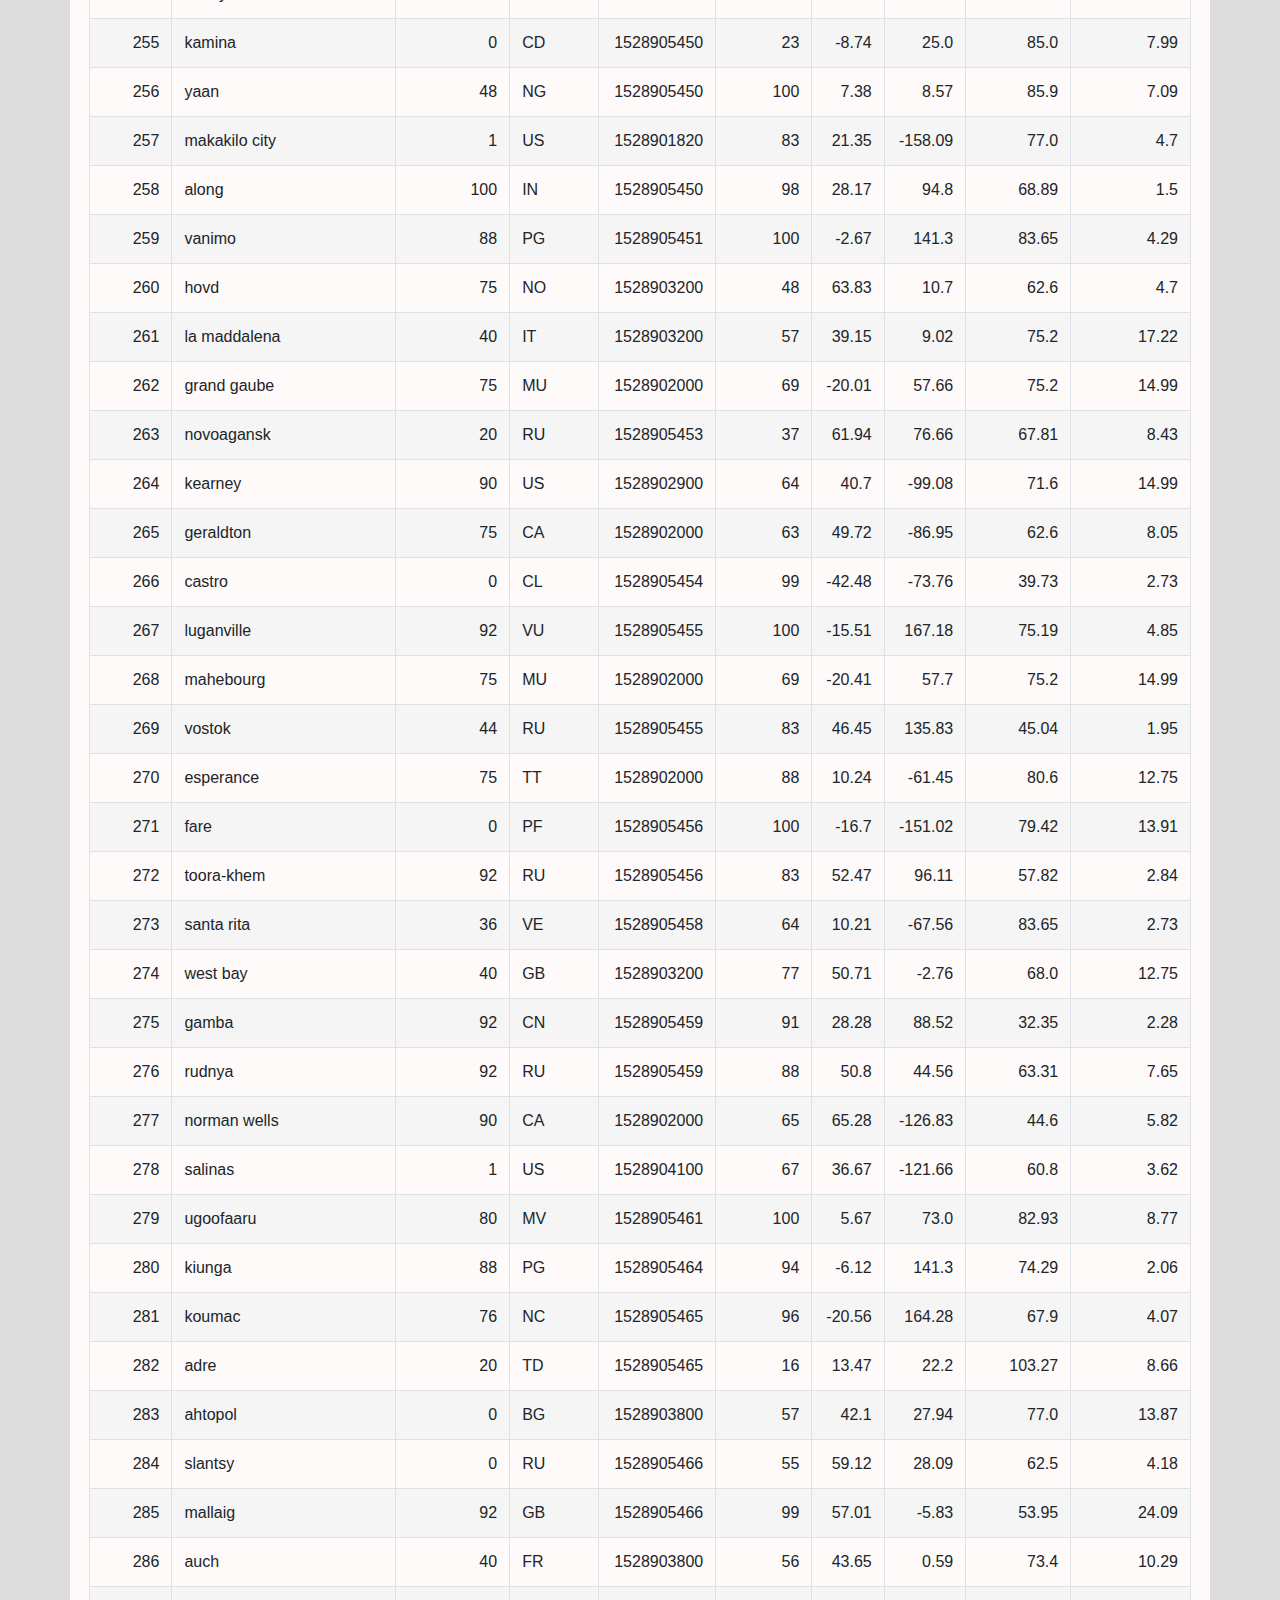
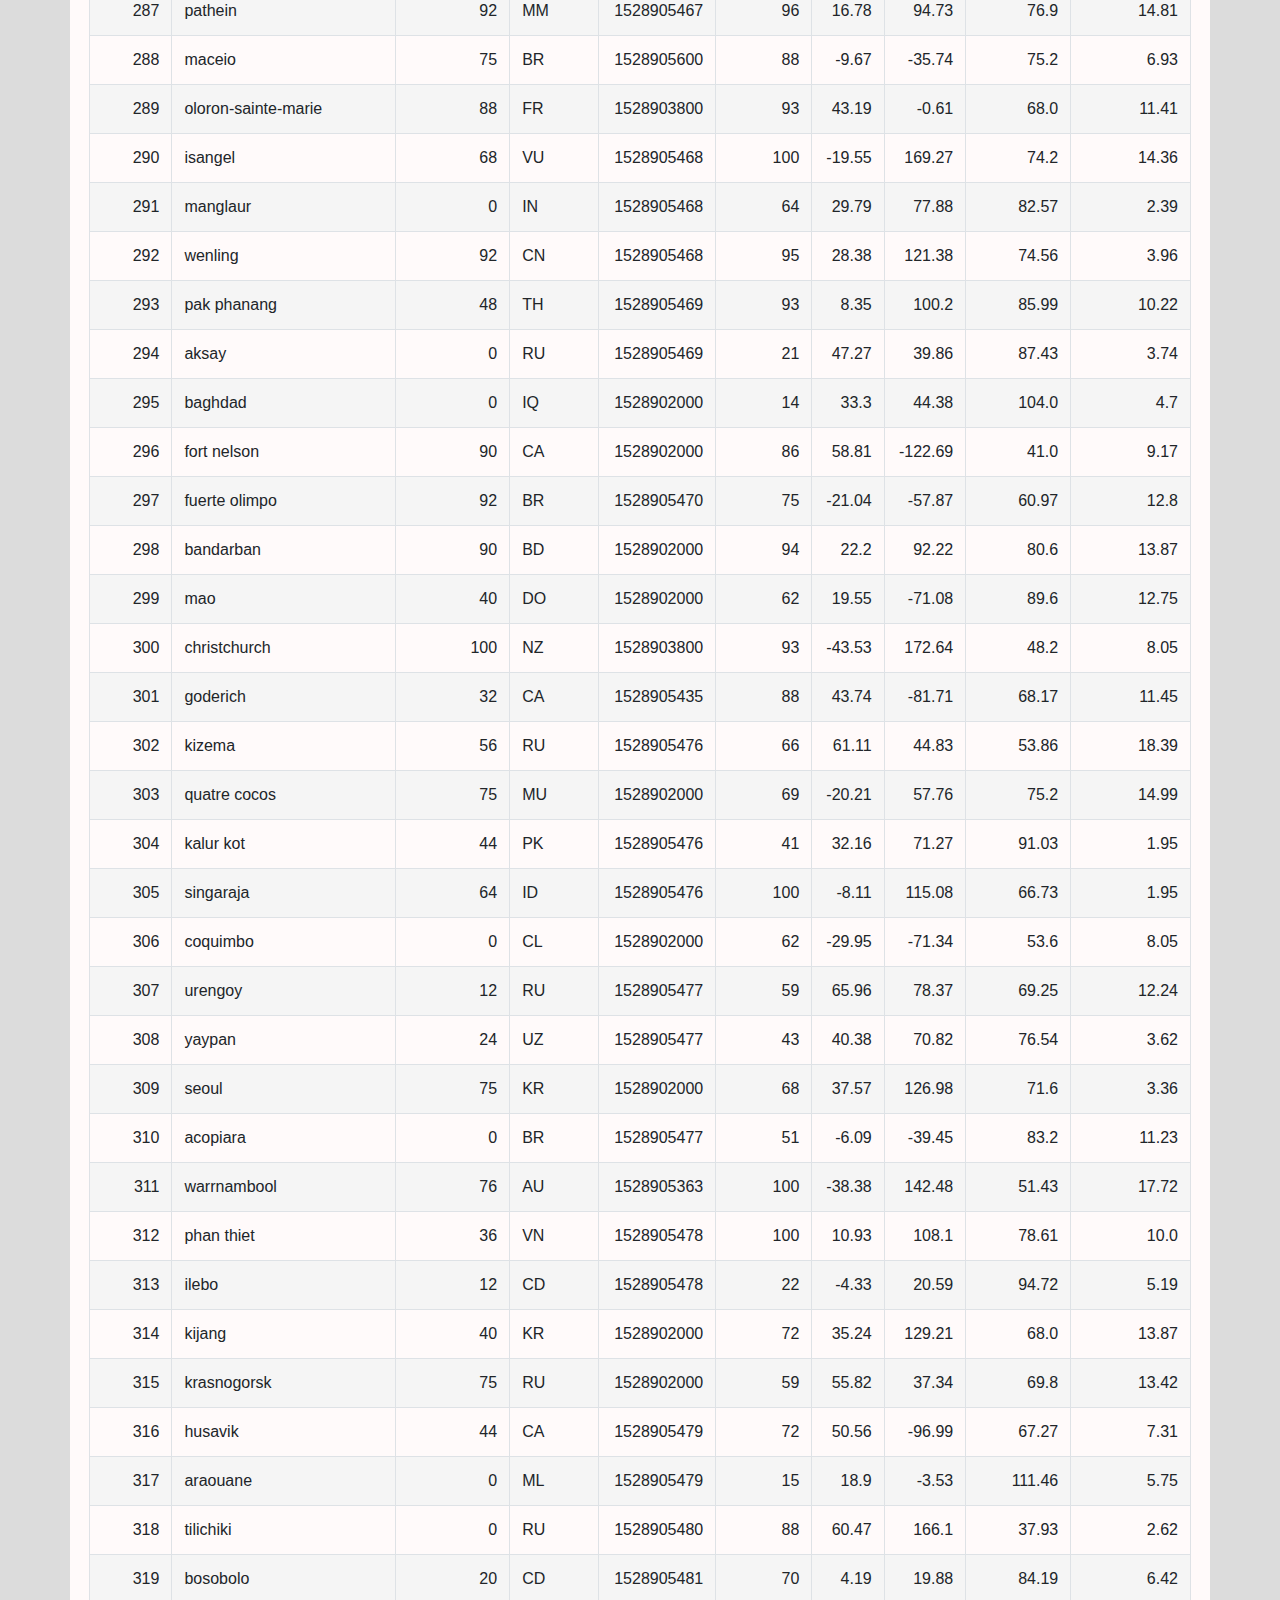
<file: Data.html>
<!doctype html>
<html lang="en">
  <head>
    <!-- Required meta tags -->
    <meta charset="utf-8">
    <meta name="viewport" content="width=device-width, initial-scale=1, shrink-to-fit=no">

    <!-- Bootstrap CSS -->
    <link rel="stylesheet" href="https://stackpath.bootstrapcdn.com/bootstrap/4.3.1/css/bootstrap.min.css" integrity="sha384-ggOyR0iXCbMQv3Xipma34MD+dH/1fQ784/j6cY/iJTQUOhcWr7x9JvoRxT2MZw1T" crossorigin="anonymous">
    <link rel="stylesheet" type="text/css" media="screen" href="style.css" />
    <title>Weather Visualization Dashboard</title>
  </head>
  <body>
    <!-- Start of navbar -->
    <nav class="navbar navbar-expand-lg navbar-light bg-light">
      <a class="navbar-brand" href="index.html">Latitude</a>
      <button class="navbar-toggler" type="button" data-toggle="collapse" data-target="#navbarNavDropdown" aria-controls="navbarNavDropdown" aria-expanded="false" aria-label="Toggle navigation">
        <span class="navbar-toggler-icon"></span>
      </button>
      <div class="collapse navbar-collapse" id="navbarNavDropdown">
        <ul class="navbar-nav">
          <li class="nav-item">
            <a class="nav-link" href="Comparison.html">Comparison</a>
          </li>
          <li class="nav-item">
            <a class="nav-link" href="Data.html">Data</a>
          </li>
          <li class="nav-item dropdown">
            <a class="nav-link dropdown-toggle" href="#" id="navbarDropdownMenuLink" role="button" data-toggle="dropdown" aria-haspopup="true" aria-expanded="false">
              Plots
            </a>
            <div class="dropdown-menu" aria-labelledby="navbarDropdownMenuLink">
              <p> <a href="MaxTemp.html">Max Temperature</a></p>
              <p><a href="Humidity.html">Humidity</a></p>
              <p> <a href="Cloudiness.html">Cloudiness</a></p>
              <p><a href="WindSpeed.html">Wind Speed</a></p>
            </div>
          </li>
        </ul>
      </div>
    </nav>
    <br>
    <!-- left box -->
    <div class = "container">
        <div class ="row background-color">
            <div class="col-lg-12"> 
              <center>
                <h1>Data</h1> 
              </center>
                <hr>
                <center>
                <p class="maintext">The following table includes all of the data utilized for plotting during the weather project.</p>
              </center>
                <br>
                <p>
                    <table class="table table-bordered table-hover table-condensed">
                        <thead><tr><th title="Field #1">City_ID</th>
                        <th title="Field #2">City</th>
                        <th title="Field #3">Cloudiness</th>
                        <th title="Field #4">Country</th>
                        <th title="Field #5">Date</th>
                        <th title="Field #6">Humidity</th>
                        <th title="Field #7">Lat</th>
                        <th title="Field #8">Lng</th>
                        <th title="Field #9">Max Temp</th>
                        <th title="Field #10">Wind Speed</th>
                        </tr></thead>
                        <tbody><tr>
                        <td align="right">0</td>
                        <td>jacareacanga</td>
                        <td align="right">0</td>
                        <td>BR</td>
                        <td align="right">1528902000</td>
                        <td align="right">62</td>
                        <td align="right">-6.22</td>
                        <td align="right">-57.76</td>
                        <td align="right">89.6</td>
                        <td align="right">6.93</td>
                        </tr>
                        <tr>
                        <td align="right">1</td>
                        <td>kaitangata</td>
                        <td align="right">100</td>
                        <td>NZ</td>
                        <td align="right">1528905304</td>
                        <td align="right">94</td>
                        <td align="right">-46.28</td>
                        <td align="right">169.85</td>
                        <td align="right">42.61</td>
                        <td align="right">5.64</td>
                        </tr>
                        <tr>
                        <td align="right">2</td>
                        <td>goulburn</td>
                        <td align="right">20</td>
                        <td>AU</td>
                        <td align="right">1528905078</td>
                        <td align="right">91</td>
                        <td align="right">-34.75</td>
                        <td align="right">149.72</td>
                        <td align="right">44.32</td>
                        <td align="right">10.11</td>
                        </tr>
                        <tr>
                        <td align="right">3</td>
                        <td>lata</td>
                        <td align="right">76</td>
                        <td>IN</td>
                        <td align="right">1528905305</td>
                        <td align="right">89</td>
                        <td align="right">30.78</td>
                        <td align="right">78.62</td>
                        <td align="right">59.89</td>
                        <td align="right">0.94</td>
                        </tr>
                        <tr>
                        <td align="right">4</td>
                        <td>chokurdakh</td>
                        <td align="right">0</td>
                        <td>RU</td>
                        <td align="right">1528905306</td>
                        <td align="right">88</td>
                        <td align="right">70.62</td>
                        <td align="right">147.9</td>
                        <td align="right">32.17</td>
                        <td align="right">2.95</td>
                        </tr>
                        <tr>
                        <td align="right">5</td>
                        <td>martyush</td>
                        <td align="right">92</td>
                        <td>RU</td>
                        <td align="right">1528905306</td>
                        <td align="right">94</td>
                        <td align="right">56.4</td>
                        <td align="right">61.89</td>
                        <td align="right">55.03</td>
                        <td align="right">9.33</td>
                        </tr>
                        <tr>
                        <td align="right">6</td>
                        <td>hobart</td>
                        <td align="right">20</td>
                        <td>AU</td>
                        <td align="right">1528902000</td>
                        <td align="right">87</td>
                        <td align="right">-42.88</td>
                        <td align="right">147.33</td>
                        <td align="right">44.6</td>
                        <td align="right">8.05</td>
                        </tr>
                        <tr>
                        <td align="right">7</td>
                        <td>broken hill</td>
                        <td align="right">0</td>
                        <td>AU</td>
                        <td align="right">1528905311</td>
                        <td align="right">88</td>
                        <td align="right">-31.97</td>
                        <td align="right">141.45</td>
                        <td align="right">44.5</td>
                        <td align="right">7.31</td>
                        </tr>
                        <tr>
                        <td align="right">8</td>
                        <td>harnosand</td>
                        <td align="right">0</td>
                        <td>SE</td>
                        <td align="right">1528903200</td>
                        <td align="right">44</td>
                        <td align="right">62.63</td>
                        <td align="right">17.94</td>
                        <td align="right">60.8</td>
                        <td align="right">13.87</td>
                        </tr>
                        <tr>
                        <td align="right">9</td>
                        <td>tuatapere</td>
                        <td align="right">0</td>
                        <td>NZ</td>
                        <td align="right">1528905312</td>
                        <td align="right">100</td>
                        <td align="right">-46.13</td>
                        <td align="right">167.69</td>
                        <td align="right">38.92</td>
                        <td align="right">3.4</td>
                        </tr>
                        <tr>
                        <td align="right">10</td>
                        <td>puerto ayora</td>
                        <td align="right">90</td>
                        <td>EC</td>
                        <td align="right">1528902000</td>
                        <td align="right">69</td>
                        <td align="right">-0.74</td>
                        <td align="right">-90.35</td>
                        <td align="right">77.0</td>
                        <td align="right">13.87</td>
                        </tr>
                        <tr>
                        <td align="right">11</td>
                        <td>havre-saint-pierre</td>
                        <td align="right">75</td>
                        <td>CA</td>
                        <td align="right">1528902000</td>
                        <td align="right">58</td>
                        <td align="right">50.23</td>
                        <td align="right">-63.6</td>
                        <td align="right">53.6</td>
                        <td align="right">19.46</td>
                        </tr>
                        <tr>
                        <td align="right">12</td>
                        <td>punta arenas</td>
                        <td align="right">0</td>
                        <td>CL</td>
                        <td align="right">1528902000</td>
                        <td align="right">100</td>
                        <td align="right">-53.16</td>
                        <td align="right">-70.91</td>
                        <td align="right">35.6</td>
                        <td align="right">9.17</td>
                        </tr>
                        <tr>
                        <td align="right">13</td>
                        <td>tasiilaq</td>
                        <td align="right">75</td>
                        <td>GL</td>
                        <td align="right">1528901400</td>
                        <td align="right">60</td>
                        <td align="right">65.61</td>
                        <td align="right">-37.64</td>
                        <td align="right">39.2</td>
                        <td align="right">2.24</td>
                        </tr>
                        <tr>
                        <td align="right">14</td>
                        <td>chapais</td>
                        <td align="right">40</td>
                        <td>CA</td>
                        <td align="right">1528902000</td>
                        <td align="right">38</td>
                        <td align="right">49.78</td>
                        <td align="right">-74.86</td>
                        <td align="right">59.0</td>
                        <td align="right">10.29</td>
                        </tr>
                        <tr>
                        <td align="right">15</td>
                        <td>avarua</td>
                        <td align="right">40</td>
                        <td>CK</td>
                        <td align="right">1528902000</td>
                        <td align="right">56</td>
                        <td align="right">-21.21</td>
                        <td align="right">-159.78</td>
                        <td align="right">73.4</td>
                        <td align="right">10.29</td>
                        </tr>
                        <tr>
                        <td align="right">16</td>
                        <td>hofn</td>
                        <td align="right">75</td>
                        <td>IS</td>
                        <td align="right">1528902000</td>
                        <td align="right">87</td>
                        <td align="right">64.25</td>
                        <td align="right">-15.21</td>
                        <td align="right">51.8</td>
                        <td align="right">8.05</td>
                        </tr>
                        <tr>
                        <td align="right">17</td>
                        <td>yukamenskoye</td>
                        <td align="right">92</td>
                        <td>RU</td>
                        <td align="right">1528905315</td>
                        <td align="right">98</td>
                        <td align="right">57.89</td>
                        <td align="right">52.24</td>
                        <td align="right">56.65</td>
                        <td align="right">10.22</td>
                        </tr>
                        <tr>
                        <td align="right">18</td>
                        <td>khandbari</td>
                        <td align="right">80</td>
                        <td>NP</td>
                        <td align="right">1528905315</td>
                        <td align="right">67</td>
                        <td align="right">27.38</td>
                        <td align="right">87.21</td>
                        <td align="right">44.59</td>
                        <td align="right">1.39</td>
                        </tr>
                        <tr>
                        <td align="right">19</td>
                        <td>bethel</td>
                        <td align="right">1</td>
                        <td>US</td>
                        <td align="right">1528901580</td>
                        <td align="right">93</td>
                        <td align="right">60.79</td>
                        <td align="right">-161.76</td>
                        <td align="right">44.6</td>
                        <td align="right">8.05</td>
                        </tr>
                        <tr>
                        <td align="right">20</td>
                        <td>ushuaia</td>
                        <td align="right">75</td>
                        <td>AR</td>
                        <td align="right">1528902000</td>
                        <td align="right">64</td>
                        <td align="right">-54.81</td>
                        <td align="right">-68.31</td>
                        <td align="right">41.0</td>
                        <td align="right">3.36</td>
                        </tr>
                        <tr>
                        <td align="right">21</td>
                        <td>east london</td>
                        <td align="right">0</td>
                        <td>ZA</td>
                        <td align="right">1528902000</td>
                        <td align="right">37</td>
                        <td align="right">-33.02</td>
                        <td align="right">27.91</td>
                        <td align="right">69.8</td>
                        <td align="right">5.82</td>
                        </tr>
                        <tr>
                        <td align="right">22</td>
                        <td>bluff</td>
                        <td align="right">76</td>
                        <td>AU</td>
                        <td align="right">1528905321</td>
                        <td align="right">76</td>
                        <td align="right">-23.58</td>
                        <td align="right">149.07</td>
                        <td align="right">61.96</td>
                        <td align="right">4.74</td>
                        </tr>
                        <tr>
                        <td align="right">23</td>
                        <td>mount isa</td>
                        <td align="right">75</td>
                        <td>AU</td>
                        <td align="right">1528902000</td>
                        <td align="right">100</td>
                        <td align="right">-20.73</td>
                        <td align="right">139.49</td>
                        <td align="right">64.4</td>
                        <td align="right">3.29</td>
                        </tr>
                        <tr>
                        <td align="right">24</td>
                        <td>pevek</td>
                        <td align="right">0</td>
                        <td>RU</td>
                        <td align="right">1528905321</td>
                        <td align="right">71</td>
                        <td align="right">69.7</td>
                        <td align="right">170.27</td>
                        <td align="right">36.94</td>
                        <td align="right">6.98</td>
                        </tr>
                        <tr>
                        <td align="right">25</td>
                        <td>gao</td>
                        <td align="right">24</td>
                        <td>ML</td>
                        <td align="right">1528905321</td>
                        <td align="right">16</td>
                        <td align="right">16.28</td>
                        <td align="right">-0.04</td>
                        <td align="right">110.02</td>
                        <td align="right">4.97</td>
                        </tr>
                        <tr>
                        <td align="right">26</td>
                        <td>cabo san lucas</td>
                        <td align="right">75</td>
                        <td>MX</td>
                        <td align="right">1528901160</td>
                        <td align="right">74</td>
                        <td align="right">22.89</td>
                        <td align="right">-109.91</td>
                        <td align="right">84.2</td>
                        <td align="right">10.29</td>
                        </tr>
                        <tr>
                        <td align="right">27</td>
                        <td>sao filipe</td>
                        <td align="right">0</td>
                        <td>CV</td>
                        <td align="right">1528905323</td>
                        <td align="right">88</td>
                        <td align="right">14.9</td>
                        <td align="right">-24.5</td>
                        <td align="right">75.73</td>
                        <td align="right">13.02</td>
                        </tr>
                        <tr>
                        <td align="right">28</td>
                        <td>tiksi</td>
                        <td align="right">44</td>
                        <td>RU</td>
                        <td align="right">1528905298</td>
                        <td align="right">58</td>
                        <td align="right">71.64</td>
                        <td align="right">128.87</td>
                        <td align="right">57.73</td>
                        <td align="right">10.11</td>
                        </tr>
                        <tr>
                        <td align="right">29</td>
                        <td>busselton</td>
                        <td align="right">92</td>
                        <td>AU</td>
                        <td align="right">1528905323</td>
                        <td align="right">100</td>
                        <td align="right">-33.64</td>
                        <td align="right">115.35</td>
                        <td align="right">60.43</td>
                        <td align="right">10.56</td>
                        </tr>
                        <tr>
                        <td align="right">30</td>
                        <td>alofi</td>
                        <td align="right">76</td>
                        <td>NU</td>
                        <td align="right">1528902000</td>
                        <td align="right">88</td>
                        <td align="right">-19.06</td>
                        <td align="right">-169.92</td>
                        <td align="right">71.6</td>
                        <td align="right">3.36</td>
                        </tr>
                        <tr>
                        <td align="right">31</td>
                        <td>ola</td>
                        <td align="right">75</td>
                        <td>RU</td>
                        <td align="right">1528902000</td>
                        <td align="right">100</td>
                        <td align="right">59.58</td>
                        <td align="right">151.3</td>
                        <td align="right">42.8</td>
                        <td align="right">7.76</td>
                        </tr>
                        <tr>
                        <td align="right">32</td>
                        <td>atar</td>
                        <td align="right">20</td>
                        <td>MR</td>
                        <td align="right">1528902000</td>
                        <td align="right">19</td>
                        <td align="right">20.52</td>
                        <td align="right">-13.05</td>
                        <td align="right">91.4</td>
                        <td align="right">9.17</td>
                        </tr>
                        <tr>
                        <td align="right">33</td>
                        <td>rikitea</td>
                        <td align="right">0</td>
                        <td>PF</td>
                        <td align="right">1528905325</td>
                        <td align="right">100</td>
                        <td align="right">-23.12</td>
                        <td align="right">-134.97</td>
                        <td align="right">73.57</td>
                        <td align="right">8.66</td>
                        </tr>
                        <tr>
                        <td align="right">34</td>
                        <td>hermanus</td>
                        <td align="right">0</td>
                        <td>ZA</td>
                        <td align="right">1528905325</td>
                        <td align="right">24</td>
                        <td align="right">-34.42</td>
                        <td align="right">19.24</td>
                        <td align="right">77.17</td>
                        <td align="right">8.66</td>
                        </tr>
                        <tr>
                        <td align="right">35</td>
                        <td>ponta delgada</td>
                        <td align="right">75</td>
                        <td>PT</td>
                        <td align="right">1528903800</td>
                        <td align="right">88</td>
                        <td align="right">37.73</td>
                        <td align="right">-25.67</td>
                        <td align="right">71.6</td>
                        <td align="right">12.75</td>
                        </tr>
                        <tr>
                        <td align="right">36</td>
                        <td>bambari</td>
                        <td align="right">24</td>
                        <td>CF</td>
                        <td align="right">1528905326</td>
                        <td align="right">84</td>
                        <td align="right">5.77</td>
                        <td align="right">20.68</td>
                        <td align="right">81.85</td>
                        <td align="right">7.65</td>
                        </tr>
                        <tr>
                        <td align="right">37</td>
                        <td>cap malheureux</td>
                        <td align="right">75</td>
                        <td>MU</td>
                        <td align="right">1528902000</td>
                        <td align="right">69</td>
                        <td align="right">-19.98</td>
                        <td align="right">57.61</td>
                        <td align="right">75.2</td>
                        <td align="right">14.99</td>
                        </tr>
                        <tr>
                        <td align="right">38</td>
                        <td>puerto escondido</td>
                        <td align="right">75</td>
                        <td>MX</td>
                        <td align="right">1528901100</td>
                        <td align="right">65</td>
                        <td align="right">15.86</td>
                        <td align="right">-97.07</td>
                        <td align="right">80.6</td>
                        <td align="right">3.36</td>
                        </tr>
                        <tr>
                        <td align="right">39</td>
                        <td>qaanaaq</td>
                        <td align="right">32</td>
                        <td>GL</td>
                        <td align="right">1528905330</td>
                        <td align="right">100</td>
                        <td align="right">77.48</td>
                        <td align="right">-69.36</td>
                        <td align="right">31.45</td>
                        <td align="right">6.31</td>
                        </tr>
                        <tr>
                        <td align="right">40</td>
                        <td>new norfolk</td>
                        <td align="right">20</td>
                        <td>AU</td>
                        <td align="right">1528902000</td>
                        <td align="right">87</td>
                        <td align="right">-42.78</td>
                        <td align="right">147.06</td>
                        <td align="right">44.6</td>
                        <td align="right">8.05</td>
                        </tr>
                        <tr>
                        <td align="right">41</td>
                        <td>najran</td>
                        <td align="right">40</td>
                        <td>SA</td>
                        <td align="right">1528902000</td>
                        <td align="right">13</td>
                        <td align="right">17.54</td>
                        <td align="right">44.22</td>
                        <td align="right">98.6</td>
                        <td align="right">11.41</td>
                        </tr>
                        <tr>
                        <td align="right">42</td>
                        <td>isla mujeres</td>
                        <td align="right">90</td>
                        <td>MX</td>
                        <td align="right">1528904340</td>
                        <td align="right">100</td>
                        <td align="right">21.23</td>
                        <td align="right">-86.73</td>
                        <td align="right">75.2</td>
                        <td align="right">16.11</td>
                        </tr>
                        <tr>
                        <td align="right">43</td>
                        <td>mar del plata</td>
                        <td align="right">0</td>
                        <td>AR</td>
                        <td align="right">1528905297</td>
                        <td align="right">100</td>
                        <td align="right">-46.43</td>
                        <td align="right">-67.52</td>
                        <td align="right">32.53</td>
                        <td align="right">7.31</td>
                        </tr>
                        <tr>
                        <td align="right">44</td>
                        <td>provideniya</td>
                        <td align="right">0</td>
                        <td>RU</td>
                        <td align="right">1528905332</td>
                        <td align="right">91</td>
                        <td align="right">64.42</td>
                        <td align="right">-173.23</td>
                        <td align="right">40.63</td>
                        <td align="right">10.78</td>
                        </tr>
                        <tr>
                        <td align="right">45</td>
                        <td>jamestown</td>
                        <td align="right">12</td>
                        <td>AU</td>
                        <td align="right">1528905333</td>
                        <td align="right">88</td>
                        <td align="right">-33.21</td>
                        <td align="right">138.6</td>
                        <td align="right">43.15</td>
                        <td align="right">10.89</td>
                        </tr>
                        <tr>
                        <td align="right">46</td>
                        <td>medicine hat</td>
                        <td align="right">20</td>
                        <td>CA</td>
                        <td align="right">1528902000</td>
                        <td align="right">34</td>
                        <td align="right">50.04</td>
                        <td align="right">-110.68</td>
                        <td align="right">66.2</td>
                        <td align="right">14.99</td>
                        </tr>
                        <tr>
                        <td align="right">47</td>
                        <td>katsuura</td>
                        <td align="right">8</td>
                        <td>JP</td>
                        <td align="right">1528905334</td>
                        <td align="right">88</td>
                        <td align="right">33.93</td>
                        <td align="right">134.5</td>
                        <td align="right">62.05</td>
                        <td align="right">7.54</td>
                        </tr>
                        <tr>
                        <td align="right">48</td>
                        <td>aklavik</td>
                        <td align="right">20</td>
                        <td>CA</td>
                        <td align="right">1528902000</td>
                        <td align="right">53</td>
                        <td align="right">68.22</td>
                        <td align="right">-135.01</td>
                        <td align="right">51.8</td>
                        <td align="right">11.41</td>
                        </tr>
                        <tr>
                        <td align="right">49</td>
                        <td>tuktoyaktuk</td>
                        <td align="right">20</td>
                        <td>CA</td>
                        <td align="right">1528902000</td>
                        <td align="right">61</td>
                        <td align="right">69.44</td>
                        <td align="right">-133.03</td>
                        <td align="right">46.4</td>
                        <td align="right">6.93</td>
                        </tr>
                        <tr>
                        <td align="right">50</td>
                        <td>kapaa</td>
                        <td align="right">90</td>
                        <td>US</td>
                        <td align="right">1528901760</td>
                        <td align="right">88</td>
                        <td align="right">22.08</td>
                        <td align="right">-159.32</td>
                        <td align="right">75.2</td>
                        <td align="right">14.99</td>
                        </tr>
                        <tr>
                        <td align="right">51</td>
                        <td>mildura</td>
                        <td align="right">0</td>
                        <td>AU</td>
                        <td align="right">1528905300</td>
                        <td align="right">92</td>
                        <td align="right">-34.18</td>
                        <td align="right">142.16</td>
                        <td align="right">45.67</td>
                        <td align="right">9.66</td>
                        </tr>
                        <tr>
                        <td align="right">52</td>
                        <td>souillac</td>
                        <td align="right">75</td>
                        <td>FR</td>
                        <td align="right">1528903800</td>
                        <td align="right">49</td>
                        <td align="right">45.6</td>
                        <td align="right">-0.6</td>
                        <td align="right">73.4</td>
                        <td align="right">10.29</td>
                        </tr>
                        <tr>
                        <td align="right">53</td>
                        <td>lorengau</td>
                        <td align="right">100</td>
                        <td>PG</td>
                        <td align="right">1528905336</td>
                        <td align="right">100</td>
                        <td align="right">-2.02</td>
                        <td align="right">147.27</td>
                        <td align="right">80.59</td>
                        <td align="right">3.85</td>
                        </tr>
                        <tr>
                        <td align="right">54</td>
                        <td>praia</td>
                        <td align="right">20</td>
                        <td>BR</td>
                        <td align="right">1528902000</td>
                        <td align="right">47</td>
                        <td align="right">-20.25</td>
                        <td align="right">-43.81</td>
                        <td align="right">82.4</td>
                        <td align="right">3.36</td>
                        </tr>
                        <tr>
                        <td align="right">55</td>
                        <td>port alfred</td>
                        <td align="right">0</td>
                        <td>ZA</td>
                        <td align="right">1528905338</td>
                        <td align="right">50</td>
                        <td align="right">-33.59</td>
                        <td align="right">26.89</td>
                        <td align="right">76.54</td>
                        <td align="right">7.2</td>
                        </tr>
                        <tr>
                        <td align="right">56</td>
                        <td>barranca</td>
                        <td align="right">0</td>
                        <td>PE</td>
                        <td align="right">1528905339</td>
                        <td align="right">98</td>
                        <td align="right">-10.75</td>
                        <td align="right">-77.76</td>
                        <td align="right">61.87</td>
                        <td align="right">9.89</td>
                        </tr>
                        <tr>
                        <td align="right">57</td>
                        <td>nome</td>
                        <td align="right">40</td>
                        <td>US</td>
                        <td align="right">1528902900</td>
                        <td align="right">70</td>
                        <td align="right">30.04</td>
                        <td align="right">-94.42</td>
                        <td align="right">87.8</td>
                        <td align="right">3.36</td>
                        </tr>
                        <tr>
                        <td align="right">58</td>
                        <td>matay</td>
                        <td align="right">0</td>
                        <td>EG</td>
                        <td align="right">1528905339</td>
                        <td align="right">23</td>
                        <td align="right">28.42</td>
                        <td align="right">30.79</td>
                        <td align="right">97.69</td>
                        <td align="right">6.98</td>
                        </tr>
                        <tr>
                        <td align="right">59</td>
                        <td>saskylakh</td>
                        <td align="right">48</td>
                        <td>RU</td>
                        <td align="right">1528905339</td>
                        <td align="right">55</td>
                        <td align="right">71.97</td>
                        <td align="right">114.09</td>
                        <td align="right">59.53</td>
                        <td align="right">5.86</td>
                        </tr>
                        <tr>
                        <td align="right">60</td>
                        <td>itarema</td>
                        <td align="right">0</td>
                        <td>BR</td>
                        <td align="right">1528905340</td>
                        <td align="right">61</td>
                        <td align="right">-2.92</td>
                        <td align="right">-39.92</td>
                        <td align="right">88.33</td>
                        <td align="right">12.57</td>
                        </tr>
                        <tr>
                        <td align="right">61</td>
                        <td>butaritari</td>
                        <td align="right">56</td>
                        <td>KI</td>
                        <td align="right">1528905340</td>
                        <td align="right">100</td>
                        <td align="right">3.07</td>
                        <td align="right">172.79</td>
                        <td align="right">81.13</td>
                        <td align="right">7.31</td>
                        </tr>
                        <tr>
                        <td align="right">62</td>
                        <td>peniche</td>
                        <td align="right">20</td>
                        <td>PT</td>
                        <td align="right">1528903800</td>
                        <td align="right">64</td>
                        <td align="right">39.36</td>
                        <td align="right">-9.38</td>
                        <td align="right">75.2</td>
                        <td align="right">12.75</td>
                        </tr>
                        <tr>
                        <td align="right">63</td>
                        <td>beloha</td>
                        <td align="right">0</td>
                        <td>MG</td>
                        <td align="right">1528905340</td>
                        <td align="right">57</td>
                        <td align="right">-25.17</td>
                        <td align="right">45.06</td>
                        <td align="right">71.95</td>
                        <td align="right">16.37</td>
                        </tr>
                        <tr>
                        <td align="right">64</td>
                        <td>anadyr</td>
                        <td align="right">0</td>
                        <td>RU</td>
                        <td align="right">1528902000</td>
                        <td align="right">57</td>
                        <td align="right">64.73</td>
                        <td align="right">177.51</td>
                        <td align="right">48.2</td>
                        <td align="right">4.47</td>
                        </tr>
                        <tr>
                        <td align="right">65</td>
                        <td>luderitz</td>
                        <td align="right">12</td>
                        <td>NA</td>
                        <td align="right">1528905342</td>
                        <td align="right">64</td>
                        <td align="right">-26.65</td>
                        <td align="right">15.16</td>
                        <td align="right">64.03</td>
                        <td align="right">17.38</td>
                        </tr>
                        <tr>
                        <td align="right">66</td>
                        <td>rochester</td>
                        <td align="right">1</td>
                        <td>US</td>
                        <td align="right">1528902960</td>
                        <td align="right">37</td>
                        <td align="right">44.02</td>
                        <td align="right">-92.46</td>
                        <td align="right">73.4</td>
                        <td align="right">6.93</td>
                        </tr>
                        <tr>
                        <td align="right">67</td>
                        <td>bosaso</td>
                        <td align="right">0</td>
                        <td>SO</td>
                        <td align="right">1528905347</td>
                        <td align="right">86</td>
                        <td align="right">11.28</td>
                        <td align="right">49.18</td>
                        <td align="right">89.77</td>
                        <td align="right">3.96</td>
                        </tr>
                        <tr>
                        <td align="right">68</td>
                        <td>faanui</td>
                        <td align="right">0</td>
                        <td>PF</td>
                        <td align="right">1528905347</td>
                        <td align="right">100</td>
                        <td align="right">-16.48</td>
                        <td align="right">-151.75</td>
                        <td align="right">79.96</td>
                        <td align="right">11.79</td>
                        </tr>
                        <tr>
                        <td align="right">69</td>
                        <td>grindavik</td>
                        <td align="right">75</td>
                        <td>IS</td>
                        <td align="right">1528902000</td>
                        <td align="right">70</td>
                        <td align="right">63.84</td>
                        <td align="right">-22.43</td>
                        <td align="right">48.2</td>
                        <td align="right">5.82</td>
                        </tr>
                        <tr>
                        <td align="right">70</td>
                        <td>margate</td>
                        <td align="right">20</td>
                        <td>AU</td>
                        <td align="right">1528902000</td>
                        <td align="right">87</td>
                        <td align="right">-43.03</td>
                        <td align="right">147.26</td>
                        <td align="right">44.6</td>
                        <td align="right">8.05</td>
                        </tr>
                        <tr>
                        <td align="right">71</td>
                        <td>marsh harbour</td>
                        <td align="right">88</td>
                        <td>BS</td>
                        <td align="right">1528905349</td>
                        <td align="right">95</td>
                        <td align="right">26.54</td>
                        <td align="right">-77.06</td>
                        <td align="right">82.39</td>
                        <td align="right">10.0</td>
                        </tr>
                        <tr>
                        <td align="right">72</td>
                        <td>comodoro rivadavia</td>
                        <td align="right">40</td>
                        <td>AR</td>
                        <td align="right">1528902000</td>
                        <td align="right">60</td>
                        <td align="right">-45.87</td>
                        <td align="right">-67.48</td>
                        <td align="right">42.8</td>
                        <td align="right">9.17</td>
                        </tr>
                        <tr>
                        <td align="right">73</td>
                        <td>upernavik</td>
                        <td align="right">92</td>
                        <td>GL</td>
                        <td align="right">1528905350</td>
                        <td align="right">100</td>
                        <td align="right">72.79</td>
                        <td align="right">-56.15</td>
                        <td align="right">29.29</td>
                        <td align="right">3.74</td>
                        </tr>
                        <tr>
                        <td align="right">74</td>
                        <td>uige</td>
                        <td align="right">0</td>
                        <td>AO</td>
                        <td align="right">1528905350</td>
                        <td align="right">29</td>
                        <td align="right">-7.61</td>
                        <td align="right">15.06</td>
                        <td align="right">86.8</td>
                        <td align="right">3.18</td>
                        </tr>
                        <tr>
                        <td align="right">75</td>
                        <td>bredasdorp</td>
                        <td align="right">0</td>
                        <td>ZA</td>
                        <td align="right">1528902000</td>
                        <td align="right">23</td>
                        <td align="right">-34.53</td>
                        <td align="right">20.04</td>
                        <td align="right">82.4</td>
                        <td align="right">5.82</td>
                        </tr>
                        <tr>
                        <td align="right">76</td>
                        <td>bodden town</td>
                        <td align="right">40</td>
                        <td>KY</td>
                        <td align="right">1528902000</td>
                        <td align="right">78</td>
                        <td align="right">19.28</td>
                        <td align="right">-81.25</td>
                        <td align="right">80.6</td>
                        <td align="right">16.11</td>
                        </tr>
                        <tr>
                        <td align="right">77</td>
                        <td>guerrero negro</td>
                        <td align="right">44</td>
                        <td>MX</td>
                        <td align="right">1528905350</td>
                        <td align="right">88</td>
                        <td align="right">27.97</td>
                        <td align="right">-114.04</td>
                        <td align="right">63.85</td>
                        <td align="right">3.74</td>
                        </tr>
                        <tr>
                        <td align="right">78</td>
                        <td>bilma</td>
                        <td align="right">0</td>
                        <td>NE</td>
                        <td align="right">1528905351</td>
                        <td align="right">12</td>
                        <td align="right">18.69</td>
                        <td align="right">12.92</td>
                        <td align="right">110.47</td>
                        <td align="right">4.63</td>
                        </tr>
                        <tr>
                        <td align="right">79</td>
                        <td>carnarvon</td>
                        <td align="right">0</td>
                        <td>ZA</td>
                        <td align="right">1528905351</td>
                        <td align="right">30</td>
                        <td align="right">-30.97</td>
                        <td align="right">22.13</td>
                        <td align="right">60.43</td>
                        <td align="right">14.25</td>
                        </tr>
                        <tr>
                        <td align="right">80</td>
                        <td>ponta do sol</td>
                        <td align="right">12</td>
                        <td>BR</td>
                        <td align="right">1528905352</td>
                        <td align="right">72</td>
                        <td align="right">-20.63</td>
                        <td align="right">-46.0</td>
                        <td align="right">78.25</td>
                        <td align="right">3.96</td>
                        </tr>
                        <tr>
                        <td align="right">81</td>
                        <td>vila franca do campo</td>
                        <td align="right">75</td>
                        <td>PT</td>
                        <td align="right">1528903800</td>
                        <td align="right">88</td>
                        <td align="right">37.72</td>
                        <td align="right">-25.43</td>
                        <td align="right">71.6</td>
                        <td align="right">12.75</td>
                        </tr>
                        <tr>
                        <td align="right">82</td>
                        <td>puerto del rosario</td>
                        <td align="right">20</td>
                        <td>ES</td>
                        <td align="right">1528903800</td>
                        <td align="right">60</td>
                        <td align="right">28.5</td>
                        <td align="right">-13.86</td>
                        <td align="right">73.4</td>
                        <td align="right">17.22</td>
                        </tr>
                        <tr>
                        <td align="right">83</td>
                        <td>sitka</td>
                        <td align="right">20</td>
                        <td>US</td>
                        <td align="right">1528905353</td>
                        <td align="right">92</td>
                        <td align="right">37.17</td>
                        <td align="right">-99.65</td>
                        <td align="right">74.02</td>
                        <td align="right">5.97</td>
                        </tr>
                        <tr>
                        <td align="right">84</td>
                        <td>camacha</td>
                        <td align="right">75</td>
                        <td>PT</td>
                        <td align="right">1528903800</td>
                        <td align="right">72</td>
                        <td align="right">33.08</td>
                        <td align="right">-16.33</td>
                        <td align="right">68.0</td>
                        <td align="right">16.11</td>
                        </tr>
                        <tr>
                        <td align="right">85</td>
                        <td>saint-philippe</td>
                        <td align="right">1</td>
                        <td>CA</td>
                        <td align="right">1528902900</td>
                        <td align="right">54</td>
                        <td align="right">45.36</td>
                        <td align="right">-73.48</td>
                        <td align="right">78.8</td>
                        <td align="right">11.41</td>
                        </tr>
                        <tr>
                        <td align="right">86</td>
                        <td>port blair</td>
                        <td align="right">92</td>
                        <td>IN</td>
                        <td align="right">1528905357</td>
                        <td align="right">97</td>
                        <td align="right">11.67</td>
                        <td align="right">92.75</td>
                        <td align="right">84.37</td>
                        <td align="right">25.1</td>
                        </tr>
                        <tr>
                        <td align="right">87</td>
                        <td>albany</td>
                        <td align="right">90</td>
                        <td>US</td>
                        <td align="right">1528903860</td>
                        <td align="right">68</td>
                        <td align="right">42.65</td>
                        <td align="right">-73.75</td>
                        <td align="right">69.8</td>
                        <td align="right">3.36</td>
                        </tr>
                        <tr>
                        <td align="right">88</td>
                        <td>barrow</td>
                        <td align="right">88</td>
                        <td>AR</td>
                        <td align="right">1528905182</td>
                        <td align="right">72</td>
                        <td align="right">-38.31</td>
                        <td align="right">-60.23</td>
                        <td align="right">50.26</td>
                        <td align="right">8.21</td>
                        </tr>
                        <tr>
                        <td align="right">89</td>
                        <td>qorveh</td>
                        <td align="right">92</td>
                        <td>IR</td>
                        <td align="right">1528905357</td>
                        <td align="right">22</td>
                        <td align="right">35.17</td>
                        <td align="right">47.8</td>
                        <td align="right">76.72</td>
                        <td align="right">3.18</td>
                        </tr>
                        <tr>
                        <td align="right">90</td>
                        <td>san jeronimo</td>
                        <td align="right">90</td>
                        <td>PE</td>
                        <td align="right">1528902000</td>
                        <td align="right">81</td>
                        <td align="right">-13.65</td>
                        <td align="right">-73.37</td>
                        <td align="right">46.4</td>
                        <td align="right">2.39</td>
                        </tr>
                        <tr>
                        <td align="right">91</td>
                        <td>mataura</td>
                        <td align="right">24</td>
                        <td>NZ</td>
                        <td align="right">1528905299</td>
                        <td align="right">79</td>
                        <td align="right">-46.19</td>
                        <td align="right">168.86</td>
                        <td align="right">25.69</td>
                        <td align="right">3.18</td>
                        </tr>
                        <tr>
                        <td align="right">92</td>
                        <td>buala</td>
                        <td align="right">64</td>
                        <td>SB</td>
                        <td align="right">1528905359</td>
                        <td align="right">100</td>
                        <td align="right">-8.15</td>
                        <td align="right">159.59</td>
                        <td align="right">78.7</td>
                        <td align="right">4.18</td>
                        </tr>
                        <tr>
                        <td align="right">93</td>
                        <td>eyl</td>
                        <td align="right">20</td>
                        <td>SO</td>
                        <td align="right">1528905359</td>
                        <td align="right">57</td>
                        <td align="right">7.98</td>
                        <td align="right">49.82</td>
                        <td align="right">86.62</td>
                        <td align="right">22.41</td>
                        </tr>
                        <tr>
                        <td align="right">94</td>
                        <td>abu dhabi</td>
                        <td align="right">0</td>
                        <td>AE</td>
                        <td align="right">1528902000</td>
                        <td align="right">29</td>
                        <td align="right">24.47</td>
                        <td align="right">54.37</td>
                        <td align="right">98.6</td>
                        <td align="right">16.11</td>
                        </tr>
                        <tr>
                        <td align="right">95</td>
                        <td>tahe</td>
                        <td align="right">92</td>
                        <td>CN</td>
                        <td align="right">1528905359</td>
                        <td align="right">98</td>
                        <td align="right">52.34</td>
                        <td align="right">124.71</td>
                        <td align="right">51.43</td>
                        <td align="right">2.17</td>
                        </tr>
                        <tr>
                        <td align="right">96</td>
                        <td>chuy</td>
                        <td align="right">80</td>
                        <td>UY</td>
                        <td align="right">1528905099</td>
                        <td align="right">93</td>
                        <td align="right">-33.69</td>
                        <td align="right">-53.46</td>
                        <td align="right">52.87</td>
                        <td align="right">28.9</td>
                        </tr>
                        <tr>
                        <td align="right">97</td>
                        <td>dzerzhinskoye</td>
                        <td align="right">8</td>
                        <td>RU</td>
                        <td align="right">1528905360</td>
                        <td align="right">69</td>
                        <td align="right">56.84</td>
                        <td align="right">95.22</td>
                        <td align="right">65.11</td>
                        <td align="right">3.85</td>
                        </tr>
                        <tr>
                        <td align="right">98</td>
                        <td>vanavara</td>
                        <td align="right">0</td>
                        <td>RU</td>
                        <td align="right">1528905360</td>
                        <td align="right">50</td>
                        <td align="right">60.35</td>
                        <td align="right">102.28</td>
                        <td align="right">64.21</td>
                        <td align="right">5.64</td>
                        </tr>
                        <tr>
                        <td align="right">99</td>
                        <td>muros</td>
                        <td align="right">40</td>
                        <td>ES</td>
                        <td align="right">1528903800</td>
                        <td align="right">72</td>
                        <td align="right">42.77</td>
                        <td align="right">-9.06</td>
                        <td align="right">66.2</td>
                        <td align="right">10.29</td>
                        </tr>
                        <tr>
                        <td align="right">100</td>
                        <td>auchel</td>
                        <td align="right">0</td>
                        <td>FR</td>
                        <td align="right">1528903800</td>
                        <td align="right">49</td>
                        <td align="right">50.51</td>
                        <td align="right">2.47</td>
                        <td align="right">68.0</td>
                        <td align="right">3.36</td>
                        </tr>
                        <tr>
                        <td align="right">101</td>
                        <td>bubaque</td>
                        <td align="right">40</td>
                        <td>GW</td>
                        <td align="right">1528902000</td>
                        <td align="right">55</td>
                        <td align="right">11.28</td>
                        <td align="right">-15.83</td>
                        <td align="right">91.4</td>
                        <td align="right">11.41</td>
                        </tr>
                        <tr>
                        <td align="right">102</td>
                        <td>khatanga</td>
                        <td align="right">8</td>
                        <td>RU</td>
                        <td align="right">1528905361</td>
                        <td align="right">65</td>
                        <td align="right">71.98</td>
                        <td align="right">102.47</td>
                        <td align="right">60.97</td>
                        <td align="right">4.63</td>
                        </tr>
                        <tr>
                        <td align="right">103</td>
                        <td>los banos</td>
                        <td align="right">1</td>
                        <td>US</td>
                        <td align="right">1528904100</td>
                        <td align="right">67</td>
                        <td align="right">37.06</td>
                        <td align="right">-120.85</td>
                        <td align="right">75.2</td>
                        <td align="right">4.74</td>
                        </tr>
                        <tr>
                        <td align="right">104</td>
                        <td>labuhan</td>
                        <td align="right">12</td>
                        <td>ID</td>
                        <td align="right">1528905361</td>
                        <td align="right">95</td>
                        <td align="right">-2.54</td>
                        <td align="right">115.51</td>
                        <td align="right">72.94</td>
                        <td align="right">1.83</td>
                        </tr>
                        <tr>
                        <td align="right">105</td>
                        <td>saint-paul</td>
                        <td align="right">75</td>
                        <td>FR</td>
                        <td align="right">1528903800</td>
                        <td align="right">56</td>
                        <td align="right">45.22</td>
                        <td align="right">1.9</td>
                        <td align="right">68.0</td>
                        <td align="right">14.99</td>
                        </tr>
                        <tr>
                        <td align="right">106</td>
                        <td>petatlan</td>
                        <td align="right">90</td>
                        <td>MX</td>
                        <td align="right">1528901220</td>
                        <td align="right">74</td>
                        <td align="right">17.52</td>
                        <td align="right">-101.27</td>
                        <td align="right">84.2</td>
                        <td align="right">1.83</td>
                        </tr>
                        <tr>
                        <td align="right">107</td>
                        <td>baykit</td>
                        <td align="right">36</td>
                        <td>RU</td>
                        <td align="right">1528905366</td>
                        <td align="right">68</td>
                        <td align="right">61.68</td>
                        <td align="right">96.39</td>
                        <td align="right">63.94</td>
                        <td align="right">4.29</td>
                        </tr>
                        <tr>
                        <td align="right">108</td>
                        <td>dalby</td>
                        <td align="right">75</td>
                        <td>AU</td>
                        <td align="right">1528902000</td>
                        <td align="right">93</td>
                        <td align="right">-27.18</td>
                        <td align="right">151.26</td>
                        <td align="right">53.6</td>
                        <td align="right">2.24</td>
                        </tr>
                        <tr>
                        <td align="right">109</td>
                        <td>yellowknife</td>
                        <td align="right">90</td>
                        <td>CA</td>
                        <td align="right">1528902540</td>
                        <td align="right">93</td>
                        <td align="right">62.45</td>
                        <td align="right">-114.38</td>
                        <td align="right">46.4</td>
                        <td align="right">8.05</td>
                        </tr>
                        <tr>
                        <td align="right">110</td>
                        <td>hilo</td>
                        <td align="right">75</td>
                        <td>US</td>
                        <td align="right">1528901580</td>
                        <td align="right">88</td>
                        <td align="right">19.71</td>
                        <td align="right">-155.08</td>
                        <td align="right">66.2</td>
                        <td align="right">5.82</td>
                        </tr>
                        <tr>
                        <td align="right">111</td>
                        <td>turukhansk</td>
                        <td align="right">36</td>
                        <td>RU</td>
                        <td align="right">1528905297</td>
                        <td align="right">76</td>
                        <td align="right">65.8</td>
                        <td align="right">87.96</td>
                        <td align="right">66.37</td>
                        <td align="right">6.42</td>
                        </tr>
                        <tr>
                        <td align="right">112</td>
                        <td>dingle</td>
                        <td align="right">68</td>
                        <td>PH</td>
                        <td align="right">1528905368</td>
                        <td align="right">82</td>
                        <td align="right">11.0</td>
                        <td align="right">122.67</td>
                        <td align="right">79.96</td>
                        <td align="right">8.21</td>
                        </tr>
                        <tr>
                        <td align="right">113</td>
                        <td>dillon</td>
                        <td align="right">1</td>
                        <td>US</td>
                        <td align="right">1528901580</td>
                        <td align="right">44</td>
                        <td align="right">45.22</td>
                        <td align="right">-112.64</td>
                        <td align="right">57.2</td>
                        <td align="right">5.82</td>
                        </tr>
                        <tr>
                        <td align="right">114</td>
                        <td>labytnangi</td>
                        <td align="right">64</td>
                        <td>RU</td>
                        <td align="right">1528905370</td>
                        <td align="right">75</td>
                        <td align="right">66.66</td>
                        <td align="right">66.39</td>
                        <td align="right">47.11</td>
                        <td align="right">17.49</td>
                        </tr>
                        <tr>
                        <td align="right">115</td>
                        <td>gigmoto</td>
                        <td align="right">36</td>
                        <td>PH</td>
                        <td align="right">1528905370</td>
                        <td align="right">98</td>
                        <td align="right">13.78</td>
                        <td align="right">124.39</td>
                        <td align="right">83.56</td>
                        <td align="right">17.6</td>
                        </tr>
                        <tr>
                        <td align="right">116</td>
                        <td>nouakchott</td>
                        <td align="right">68</td>
                        <td>MR</td>
                        <td align="right">1528905371</td>
                        <td align="right">76</td>
                        <td align="right">18.08</td>
                        <td align="right">-15.98</td>
                        <td align="right">76.72</td>
                        <td align="right">1.39</td>
                        </tr>
                        <tr>
                        <td align="right">117</td>
                        <td>rumoi</td>
                        <td align="right">92</td>
                        <td>JP</td>
                        <td align="right">1528905371</td>
                        <td align="right">100</td>
                        <td align="right">43.93</td>
                        <td align="right">141.67</td>
                        <td align="right">44.41</td>
                        <td align="right">8.1</td>
                        </tr>
                        <tr>
                        <td align="right">118</td>
                        <td>dikson</td>
                        <td align="right">32</td>
                        <td>RU</td>
                        <td align="right">1528905373</td>
                        <td align="right">100</td>
                        <td align="right">73.51</td>
                        <td align="right">80.55</td>
                        <td align="right">31.09</td>
                        <td align="right">13.13</td>
                        </tr>
                        <tr>
                        <td align="right">119</td>
                        <td>chinsali</td>
                        <td align="right">0</td>
                        <td>ZM</td>
                        <td align="right">1528905377</td>
                        <td align="right">36</td>
                        <td align="right">-10.55</td>
                        <td align="right">32.07</td>
                        <td align="right">73.39</td>
                        <td align="right">9.22</td>
                        </tr>
                        <tr>
                        <td align="right">120</td>
                        <td>georgetown</td>
                        <td align="right">75</td>
                        <td>GY</td>
                        <td align="right">1528902000</td>
                        <td align="right">78</td>
                        <td align="right">6.8</td>
                        <td align="right">-58.16</td>
                        <td align="right">82.4</td>
                        <td align="right">9.17</td>
                        </tr>
                        <tr>
                        <td align="right">121</td>
                        <td>tooele</td>
                        <td align="right">1</td>
                        <td>US</td>
                        <td align="right">1528902900</td>
                        <td align="right">35</td>
                        <td align="right">40.53</td>
                        <td align="right">-112.3</td>
                        <td align="right">73.4</td>
                        <td align="right">9.17</td>
                        </tr>
                        <tr>
                        <td align="right">122</td>
                        <td>nikolskoye</td>
                        <td align="right">40</td>
                        <td>RU</td>
                        <td align="right">1528902000</td>
                        <td align="right">41</td>
                        <td align="right">59.7</td>
                        <td align="right">30.79</td>
                        <td align="right">60.8</td>
                        <td align="right">4.47</td>
                        </tr>
                        <tr>
                        <td align="right">123</td>
                        <td>bodo</td>
                        <td align="right">80</td>
                        <td>CI</td>
                        <td align="right">1528905379</td>
                        <td align="right">66</td>
                        <td align="right">5.91</td>
                        <td align="right">-4.68</td>
                        <td align="right">87.7</td>
                        <td align="right">8.21</td>
                        </tr>
                        <tr>
                        <td align="right">124</td>
                        <td>minador do negrao</td>
                        <td align="right">32</td>
                        <td>BR</td>
                        <td align="right">1528905379</td>
                        <td align="right">80</td>
                        <td align="right">-9.31</td>
                        <td align="right">-36.86</td>
                        <td align="right">76.81</td>
                        <td align="right">13.24</td>
                        </tr>
                        <tr>
                        <td align="right">125</td>
                        <td>sambava</td>
                        <td align="right">88</td>
                        <td>MG</td>
                        <td align="right">1528905379</td>
                        <td align="right">100</td>
                        <td align="right">-14.27</td>
                        <td align="right">50.17</td>
                        <td align="right">77.35</td>
                        <td align="right">19.73</td>
                        </tr>
                        <tr>
                        <td align="right">126</td>
                        <td>yerbogachen</td>
                        <td align="right">0</td>
                        <td>RU</td>
                        <td align="right">1528905380</td>
                        <td align="right">44</td>
                        <td align="right">61.28</td>
                        <td align="right">108.01</td>
                        <td align="right">64.93</td>
                        <td align="right">7.43</td>
                        </tr>
                        <tr>
                        <td align="right">127</td>
                        <td>kahului</td>
                        <td align="right">1</td>
                        <td>US</td>
                        <td align="right">1528901760</td>
                        <td align="right">93</td>
                        <td align="right">20.89</td>
                        <td align="right">-156.47</td>
                        <td align="right">66.2</td>
                        <td align="right">3.36</td>
                        </tr>
                        <tr>
                        <td align="right">128</td>
                        <td>clyde river</td>
                        <td align="right">75</td>
                        <td>CA</td>
                        <td align="right">1528902660</td>
                        <td align="right">100</td>
                        <td align="right">70.47</td>
                        <td align="right">-68.59</td>
                        <td align="right">35.6</td>
                        <td align="right">21.92</td>
                        </tr>
                        <tr>
                        <td align="right">129</td>
                        <td>ancud</td>
                        <td align="right">20</td>
                        <td>CL</td>
                        <td align="right">1528905381</td>
                        <td align="right">90</td>
                        <td align="right">-41.87</td>
                        <td align="right">-73.83</td>
                        <td align="right">39.1</td>
                        <td align="right">2.73</td>
                        </tr>
                        <tr>
                        <td align="right">130</td>
                        <td>beringovskiy</td>
                        <td align="right">0</td>
                        <td>RU</td>
                        <td align="right">1528905381</td>
                        <td align="right">88</td>
                        <td align="right">63.05</td>
                        <td align="right">179.32</td>
                        <td align="right">39.37</td>
                        <td align="right">3.4</td>
                        </tr>
                        <tr>
                        <td align="right">131</td>
                        <td>majene</td>
                        <td align="right">32</td>
                        <td>ID</td>
                        <td align="right">1528905382</td>
                        <td align="right">100</td>
                        <td align="right">-3.54</td>
                        <td align="right">118.97</td>
                        <td align="right">81.85</td>
                        <td align="right">11.01</td>
                        </tr>
                        <tr>
                        <td align="right">132</td>
                        <td>ahar</td>
                        <td align="right">36</td>
                        <td>IR</td>
                        <td align="right">1528905382</td>
                        <td align="right">62</td>
                        <td align="right">38.48</td>
                        <td align="right">47.07</td>
                        <td align="right">62.77</td>
                        <td align="right">3.74</td>
                        </tr>
                        <tr>
                        <td align="right">133</td>
                        <td>ilhabela</td>
                        <td align="right">80</td>
                        <td>BR</td>
                        <td align="right">1528905382</td>
                        <td align="right">98</td>
                        <td align="right">-23.78</td>
                        <td align="right">-45.36</td>
                        <td align="right">72.85</td>
                        <td align="right">2.28</td>
                        </tr>
                        <tr>
                        <td align="right">134</td>
                        <td>listvyagi</td>
                        <td align="right">0</td>
                        <td>RU</td>
                        <td align="right">1528905382</td>
                        <td align="right">78</td>
                        <td align="right">53.68</td>
                        <td align="right">86.95</td>
                        <td align="right">65.11</td>
                        <td align="right">2.06</td>
                        </tr>
                        <tr>
                        <td align="right">135</td>
                        <td>skjervoy</td>
                        <td align="right">40</td>
                        <td>NO</td>
                        <td align="right">1528903200</td>
                        <td align="right">65</td>
                        <td align="right">70.03</td>
                        <td align="right">20.97</td>
                        <td align="right">44.6</td>
                        <td align="right">10.29</td>
                        </tr>
                        <tr>
                        <td align="right">136</td>
                        <td>cape town</td>
                        <td align="right">0</td>
                        <td>ZA</td>
                        <td align="right">1528902000</td>
                        <td align="right">35</td>
                        <td align="right">-33.93</td>
                        <td align="right">18.42</td>
                        <td align="right">73.4</td>
                        <td align="right">9.17</td>
                        </tr>
                        <tr>
                        <td align="right">137</td>
                        <td>iqaluit</td>
                        <td align="right">90</td>
                        <td>CA</td>
                        <td align="right">1528902000</td>
                        <td align="right">96</td>
                        <td align="right">63.75</td>
                        <td align="right">-68.52</td>
                        <td align="right">35.6</td>
                        <td align="right">20.8</td>
                        </tr>
                        <tr>
                        <td align="right">138</td>
                        <td>fort-shevchenko</td>
                        <td align="right">0</td>
                        <td>KZ</td>
                        <td align="right">1528905387</td>
                        <td align="right">59</td>
                        <td align="right">44.51</td>
                        <td align="right">50.26</td>
                        <td align="right">74.2</td>
                        <td align="right">3.62</td>
                        </tr>
                        <tr>
                        <td align="right">139</td>
                        <td>severo-kurilsk</td>
                        <td align="right">92</td>
                        <td>RU</td>
                        <td align="right">1528905387</td>
                        <td align="right">100</td>
                        <td align="right">50.68</td>
                        <td align="right">156.12</td>
                        <td align="right">38.02</td>
                        <td align="right">16.26</td>
                        </tr>
                        <tr>
                        <td align="right">140</td>
                        <td>arraial do cabo</td>
                        <td align="right">0</td>
                        <td>BR</td>
                        <td align="right">1528905600</td>
                        <td align="right">65</td>
                        <td align="right">-22.97</td>
                        <td align="right">-42.02</td>
                        <td align="right">80.6</td>
                        <td align="right">4.7</td>
                        </tr>
                        <tr>
                        <td align="right">141</td>
                        <td>torbay</td>
                        <td align="right">90</td>
                        <td>CA</td>
                        <td align="right">1528903560</td>
                        <td align="right">93</td>
                        <td align="right">47.66</td>
                        <td align="right">-52.73</td>
                        <td align="right">50.0</td>
                        <td align="right">19.46</td>
                        </tr>
                        <tr>
                        <td align="right">142</td>
                        <td>ahipara</td>
                        <td align="right">88</td>
                        <td>NZ</td>
                        <td align="right">1528905388</td>
                        <td align="right">91</td>
                        <td align="right">-35.17</td>
                        <td align="right">173.16</td>
                        <td align="right">56.65</td>
                        <td align="right">9.66</td>
                        </tr>
                        <tr>
                        <td align="right">143</td>
                        <td>bandarbeyla</td>
                        <td align="right">0</td>
                        <td>SO</td>
                        <td align="right">1528905389</td>
                        <td align="right">79</td>
                        <td align="right">9.49</td>
                        <td align="right">50.81</td>
                        <td align="right">79.15</td>
                        <td align="right">32.93</td>
                        </tr>
                        <tr>
                        <td align="right">144</td>
                        <td>vuktyl</td>
                        <td align="right">92</td>
                        <td>RU</td>
                        <td align="right">1528905389</td>
                        <td align="right">96</td>
                        <td align="right">63.86</td>
                        <td align="right">57.31</td>
                        <td align="right">52.6</td>
                        <td align="right">7.43</td>
                        </tr>
                        <tr>
                        <td align="right">145</td>
                        <td>caravelas</td>
                        <td align="right">0</td>
                        <td>BR</td>
                        <td align="right">1528905390</td>
                        <td align="right">98</td>
                        <td align="right">-17.73</td>
                        <td align="right">-39.27</td>
                        <td align="right">77.62</td>
                        <td align="right">10.45</td>
                        </tr>
                        <tr>
                        <td align="right">146</td>
                        <td>waipawa</td>
                        <td align="right">92</td>
                        <td>NZ</td>
                        <td align="right">1528905390</td>
                        <td align="right">94</td>
                        <td align="right">-39.94</td>
                        <td align="right">176.59</td>
                        <td align="right">50.89</td>
                        <td align="right">9.44</td>
                        </tr>
                        <tr>
                        <td align="right">147</td>
                        <td>khomutovo</td>
                        <td align="right">0</td>
                        <td>RU</td>
                        <td align="right">1528905390</td>
                        <td align="right">65</td>
                        <td align="right">52.85</td>
                        <td align="right">37.45</td>
                        <td align="right">72.31</td>
                        <td align="right">5.97</td>
                        </tr>
                        <tr>
                        <td align="right">148</td>
                        <td>acajutla</td>
                        <td align="right">40</td>
                        <td>SV</td>
                        <td align="right">1528901400</td>
                        <td align="right">79</td>
                        <td align="right">13.59</td>
                        <td align="right">-89.83</td>
                        <td align="right">84.2</td>
                        <td align="right">1.12</td>
                        </tr>
                        <tr>
                        <td align="right">149</td>
                        <td>buritis</td>
                        <td align="right">0</td>
                        <td>BR</td>
                        <td align="right">1528905391</td>
                        <td align="right">53</td>
                        <td align="right">-15.62</td>
                        <td align="right">-46.42</td>
                        <td align="right">83.74</td>
                        <td align="right">6.87</td>
                        </tr>
                        <tr>
                        <td align="right">150</td>
                        <td>meulaboh</td>
                        <td align="right">48</td>
                        <td>ID</td>
                        <td align="right">1528905392</td>
                        <td align="right">100</td>
                        <td align="right">4.14</td>
                        <td align="right">96.13</td>
                        <td align="right">82.03</td>
                        <td align="right">3.4</td>
                        </tr>
                        <tr>
                        <td align="right">151</td>
                        <td>vaini</td>
                        <td align="right">100</td>
                        <td>IN</td>
                        <td align="right">1528905392</td>
                        <td align="right">98</td>
                        <td align="right">15.34</td>
                        <td align="right">74.49</td>
                        <td align="right">70.42</td>
                        <td align="right">4.29</td>
                        </tr>
                        <tr>
                        <td align="right">152</td>
                        <td>teya</td>
                        <td align="right">75</td>
                        <td>MX</td>
                        <td align="right">1528901400</td>
                        <td align="right">66</td>
                        <td align="right">21.05</td>
                        <td align="right">-89.07</td>
                        <td align="right">86.0</td>
                        <td align="right">13.87</td>
                        </tr>
                        <tr>
                        <td align="right">153</td>
                        <td>bambous virieux</td>
                        <td align="right">75</td>
                        <td>MU</td>
                        <td align="right">1528902000</td>
                        <td align="right">69</td>
                        <td align="right">-20.34</td>
                        <td align="right">57.76</td>
                        <td align="right">75.2</td>
                        <td align="right">14.99</td>
                        </tr>
                        <tr>
                        <td align="right">154</td>
                        <td>zaragoza</td>
                        <td align="right">20</td>
                        <td>ES</td>
                        <td align="right">1528903800</td>
                        <td align="right">49</td>
                        <td align="right">41.65</td>
                        <td align="right">-0.88</td>
                        <td align="right">77.0</td>
                        <td align="right">28.86</td>
                        </tr>
                        <tr>
                        <td align="right">155</td>
                        <td>thompson</td>
                        <td align="right">75</td>
                        <td>CA</td>
                        <td align="right">1528902600</td>
                        <td align="right">76</td>
                        <td align="right">55.74</td>
                        <td align="right">-97.86</td>
                        <td align="right">57.2</td>
                        <td align="right">3.36</td>
                        </tr>
                        <tr>
                        <td align="right">156</td>
                        <td>kodiak</td>
                        <td align="right">1</td>
                        <td>US</td>
                        <td align="right">1528901580</td>
                        <td align="right">50</td>
                        <td align="right">39.95</td>
                        <td align="right">-94.76</td>
                        <td align="right">75.2</td>
                        <td align="right">13.87</td>
                        </tr>
                        <tr>
                        <td align="right">157</td>
                        <td>nsanje</td>
                        <td align="right">92</td>
                        <td>MZ</td>
                        <td align="right">1528905397</td>
                        <td align="right">84</td>
                        <td align="right">-16.92</td>
                        <td align="right">35.26</td>
                        <td align="right">70.33</td>
                        <td align="right">4.18</td>
                        </tr>
                        <tr>
                        <td align="right">158</td>
                        <td>the pas</td>
                        <td align="right">1</td>
                        <td>CA</td>
                        <td align="right">1528902000</td>
                        <td align="right">63</td>
                        <td align="right">53.82</td>
                        <td align="right">-101.24</td>
                        <td align="right">60.8</td>
                        <td align="right">10.29</td>
                        </tr>
                        <tr>
                        <td align="right">159</td>
                        <td>masalli</td>
                        <td align="right">12</td>
                        <td>KR</td>
                        <td align="right">1528902000</td>
                        <td align="right">77</td>
                        <td align="right">34.8</td>
                        <td align="right">126.66</td>
                        <td align="right">68.0</td>
                        <td align="right">9.17</td>
                        </tr>
                        <tr>
                        <td align="right">160</td>
                        <td>talnakh</td>
                        <td align="right">20</td>
                        <td>RU</td>
                        <td align="right">1528905398</td>
                        <td align="right">100</td>
                        <td align="right">69.49</td>
                        <td align="right">88.39</td>
                        <td align="right">42.79</td>
                        <td align="right">3.18</td>
                        </tr>
                        <tr>
                        <td align="right">161</td>
                        <td>ilulissat</td>
                        <td align="right">90</td>
                        <td>GL</td>
                        <td align="right">1528901400</td>
                        <td align="right">97</td>
                        <td align="right">69.22</td>
                        <td align="right">-51.1</td>
                        <td align="right">32.0</td>
                        <td align="right">4.7</td>
                        </tr>
                        <tr>
                        <td align="right">162</td>
                        <td>vallenar</td>
                        <td align="right">0</td>
                        <td>CL</td>
                        <td align="right">1528905399</td>
                        <td align="right">56</td>
                        <td align="right">-28.58</td>
                        <td align="right">-70.76</td>
                        <td align="right">54.4</td>
                        <td align="right">1.28</td>
                        </tr>
                        <tr>
                        <td align="right">163</td>
                        <td>cap-aux-meules</td>
                        <td align="right">40</td>
                        <td>CA</td>
                        <td align="right">1528902000</td>
                        <td align="right">62</td>
                        <td align="right">47.38</td>
                        <td align="right">-61.86</td>
                        <td align="right">51.8</td>
                        <td align="right">20.8</td>
                        </tr>
                        <tr>
                        <td align="right">164</td>
                        <td>san quintin</td>
                        <td align="right">90</td>
                        <td>PH</td>
                        <td align="right">1528902000</td>
                        <td align="right">100</td>
                        <td align="right">17.54</td>
                        <td align="right">120.52</td>
                        <td align="right">77.0</td>
                        <td align="right">13.87</td>
                        </tr>
                        <tr>
                        <td align="right">165</td>
                        <td>victoria</td>
                        <td align="right">75</td>
                        <td>BN</td>
                        <td align="right">1528902000</td>
                        <td align="right">94</td>
                        <td align="right">5.28</td>
                        <td align="right">115.24</td>
                        <td align="right">80.6</td>
                        <td align="right">1.12</td>
                        </tr>
                        <tr>
                        <td align="right">166</td>
                        <td>okhotsk</td>
                        <td align="right">12</td>
                        <td>RU</td>
                        <td align="right">1528905400</td>
                        <td align="right">100</td>
                        <td align="right">59.36</td>
                        <td align="right">143.24</td>
                        <td align="right">38.02</td>
                        <td align="right">2.17</td>
                        </tr>
                        <tr>
                        <td align="right">167</td>
                        <td>bonavista</td>
                        <td align="right">92</td>
                        <td>CA</td>
                        <td align="right">1528905401</td>
                        <td align="right">82</td>
                        <td align="right">48.65</td>
                        <td align="right">-53.11</td>
                        <td align="right">46.57</td>
                        <td align="right">22.97</td>
                        </tr>
                        <tr>
                        <td align="right">168</td>
                        <td>manokwari</td>
                        <td align="right">80</td>
                        <td>ID</td>
                        <td align="right">1528905401</td>
                        <td align="right">100</td>
                        <td align="right">-0.87</td>
                        <td align="right">134.08</td>
                        <td align="right">78.07</td>
                        <td align="right">8.1</td>
                        </tr>
                        <tr>
                        <td align="right">169</td>
                        <td>lebu</td>
                        <td align="right">92</td>
                        <td>ET</td>
                        <td align="right">1528905404</td>
                        <td align="right">100</td>
                        <td align="right">8.96</td>
                        <td align="right">38.73</td>
                        <td align="right">55.3</td>
                        <td align="right">0.72</td>
                        </tr>
                        <tr>
                        <td align="right">170</td>
                        <td>qostanay</td>
                        <td align="right">75</td>
                        <td>KZ</td>
                        <td align="right">1528902000</td>
                        <td align="right">54</td>
                        <td align="right">53.17</td>
                        <td align="right">63.58</td>
                        <td align="right">59.0</td>
                        <td align="right">6.71</td>
                        </tr>
                        <tr>
                        <td align="right">171</td>
                        <td>victor harbor</td>
                        <td align="right">75</td>
                        <td>AU</td>
                        <td align="right">1528902000</td>
                        <td align="right">82</td>
                        <td align="right">-35.55</td>
                        <td align="right">138.62</td>
                        <td align="right">55.4</td>
                        <td align="right">17.22</td>
                        </tr>
                        <tr>
                        <td align="right">172</td>
                        <td>kamenka</td>
                        <td align="right">12</td>
                        <td>RU</td>
                        <td align="right">1528905405</td>
                        <td align="right">98</td>
                        <td align="right">53.19</td>
                        <td align="right">44.05</td>
                        <td align="right">61.6</td>
                        <td align="right">9.44</td>
                        </tr>
                        <tr>
                        <td align="right">173</td>
                        <td>cherskiy</td>
                        <td align="right">8</td>
                        <td>RU</td>
                        <td align="right">1528905405</td>
                        <td align="right">48</td>
                        <td align="right">68.75</td>
                        <td align="right">161.3</td>
                        <td align="right">55.21</td>
                        <td align="right">3.18</td>
                        </tr>
                        <tr>
                        <td align="right">174</td>
                        <td>kimbe</td>
                        <td align="right">92</td>
                        <td>PG</td>
                        <td align="right">1528905405</td>
                        <td align="right">100</td>
                        <td align="right">-5.56</td>
                        <td align="right">150.15</td>
                        <td align="right">78.43</td>
                        <td align="right">6.64</td>
                        </tr>
                        <tr>
                        <td align="right">175</td>
                        <td>guba</td>
                        <td align="right">75</td>
                        <td>PH</td>
                        <td align="right">1528902000</td>
                        <td align="right">74</td>
                        <td align="right">10.43</td>
                        <td align="right">123.89</td>
                        <td align="right">84.2</td>
                        <td align="right">8.05</td>
                        </tr>
                        <tr>
                        <td align="right">176</td>
                        <td>inuvik</td>
                        <td align="right">40</td>
                        <td>CA</td>
                        <td align="right">1528902000</td>
                        <td align="right">53</td>
                        <td align="right">68.36</td>
                        <td align="right">-133.71</td>
                        <td align="right">51.8</td>
                        <td align="right">3.36</td>
                        </tr>
                        <tr>
                        <td align="right">177</td>
                        <td>jiazi</td>
                        <td align="right">20</td>
                        <td>CN</td>
                        <td align="right">1528902000</td>
                        <td align="right">78</td>
                        <td align="right">19.61</td>
                        <td align="right">110.49</td>
                        <td align="right">82.4</td>
                        <td align="right">4.47</td>
                        </tr>
                        <tr>
                        <td align="right">178</td>
                        <td>namatanai</td>
                        <td align="right">76</td>
                        <td>PG</td>
                        <td align="right">1528905407</td>
                        <td align="right">100</td>
                        <td align="right">-3.66</td>
                        <td align="right">152.44</td>
                        <td align="right">78.07</td>
                        <td align="right">11.68</td>
                        </tr>
                        <tr>
                        <td align="right">179</td>
                        <td>port elizabeth</td>
                        <td align="right">90</td>
                        <td>US</td>
                        <td align="right">1528903500</td>
                        <td align="right">83</td>
                        <td align="right">39.31</td>
                        <td align="right">-74.98</td>
                        <td align="right">75.2</td>
                        <td align="right">9.17</td>
                        </tr>
                        <tr>
                        <td align="right">180</td>
                        <td>chilca</td>
                        <td align="right">75</td>
                        <td>PE</td>
                        <td align="right">1528903800</td>
                        <td align="right">47</td>
                        <td align="right">-13.22</td>
                        <td align="right">-72.34</td>
                        <td align="right">55.4</td>
                        <td align="right">3.36</td>
                        </tr>
                        <tr>
                        <td align="right">181</td>
                        <td>tual</td>
                        <td align="right">68</td>
                        <td>ID</td>
                        <td align="right">1528905408</td>
                        <td align="right">100</td>
                        <td align="right">-5.67</td>
                        <td align="right">132.75</td>
                        <td align="right">79.78</td>
                        <td align="right">12.12</td>
                        </tr>
                        <tr>
                        <td align="right">182</td>
                        <td>puerto colombia</td>
                        <td align="right">40</td>
                        <td>CO</td>
                        <td align="right">1528902000</td>
                        <td align="right">74</td>
                        <td align="right">10.99</td>
                        <td align="right">-74.96</td>
                        <td align="right">87.8</td>
                        <td align="right">6.93</td>
                        </tr>
                        <tr>
                        <td align="right">183</td>
                        <td>muzhi</td>
                        <td align="right">0</td>
                        <td>RU</td>
                        <td align="right">1528905409</td>
                        <td align="right">63</td>
                        <td align="right">65.4</td>
                        <td align="right">64.7</td>
                        <td align="right">55.57</td>
                        <td align="right">10.67</td>
                        </tr>
                        <tr>
                        <td align="right">184</td>
                        <td>tabuk</td>
                        <td align="right">92</td>
                        <td>PH</td>
                        <td align="right">1528905413</td>
                        <td align="right">86</td>
                        <td align="right">17.41</td>
                        <td align="right">121.44</td>
                        <td align="right">72.4</td>
                        <td align="right">1.83</td>
                        </tr>
                        <tr>
                        <td align="right">185</td>
                        <td>palauig</td>
                        <td align="right">92</td>
                        <td>PH</td>
                        <td align="right">1528905413</td>
                        <td align="right">100</td>
                        <td align="right">15.44</td>
                        <td align="right">119.9</td>
                        <td align="right">74.11</td>
                        <td align="right">10.67</td>
                        </tr>
                        <tr>
                        <td align="right">186</td>
                        <td>komsomolskiy</td>
                        <td align="right">0</td>
                        <td>RU</td>
                        <td align="right">1528905413</td>
                        <td align="right">84</td>
                        <td align="right">67.55</td>
                        <td align="right">63.78</td>
                        <td align="right">37.39</td>
                        <td align="right">9.22</td>
                        </tr>
                        <tr>
                        <td align="right">187</td>
                        <td>atuona</td>
                        <td align="right">44</td>
                        <td>PF</td>
                        <td align="right">1528905298</td>
                        <td align="right">100</td>
                        <td align="right">-9.8</td>
                        <td align="right">-139.03</td>
                        <td align="right">79.6</td>
                        <td align="right">12.91</td>
                        </tr>
                        <tr>
                        <td align="right">188</td>
                        <td>sinnamary</td>
                        <td align="right">92</td>
                        <td>GF</td>
                        <td align="right">1528905414</td>
                        <td align="right">100</td>
                        <td align="right">5.38</td>
                        <td align="right">-52.96</td>
                        <td align="right">75.19</td>
                        <td align="right">3.4</td>
                        </tr>
                        <tr>
                        <td align="right">189</td>
                        <td>kavieng</td>
                        <td align="right">92</td>
                        <td>PG</td>
                        <td align="right">1528905414</td>
                        <td align="right">100</td>
                        <td align="right">-2.57</td>
                        <td align="right">150.8</td>
                        <td align="right">78.97</td>
                        <td align="right">5.41</td>
                        </tr>
                        <tr>
                        <td align="right">190</td>
                        <td>moron</td>
                        <td align="right">0</td>
                        <td>VE</td>
                        <td align="right">1528905415</td>
                        <td align="right">70</td>
                        <td align="right">10.49</td>
                        <td align="right">-68.2</td>
                        <td align="right">81.67</td>
                        <td align="right">3.06</td>
                        </tr>
                        <tr>
                        <td align="right">191</td>
                        <td>fortuna</td>
                        <td align="right">20</td>
                        <td>ES</td>
                        <td align="right">1528903800</td>
                        <td align="right">64</td>
                        <td align="right">38.18</td>
                        <td align="right">-1.13</td>
                        <td align="right">86.0</td>
                        <td align="right">12.75</td>
                        </tr>
                        <tr>
                        <td align="right">192</td>
                        <td>pangnirtung</td>
                        <td align="right">90</td>
                        <td>CA</td>
                        <td align="right">1528902000</td>
                        <td align="right">93</td>
                        <td align="right">66.15</td>
                        <td align="right">-65.72</td>
                        <td align="right">35.6</td>
                        <td align="right">4.7</td>
                        </tr>
                        <tr>
                        <td align="right">193</td>
                        <td>paamiut</td>
                        <td align="right">68</td>
                        <td>GL</td>
                        <td align="right">1528905416</td>
                        <td align="right">100</td>
                        <td align="right">61.99</td>
                        <td align="right">-49.67</td>
                        <td align="right">35.32</td>
                        <td align="right">12.46</td>
                        </tr>
                        <tr>
                        <td align="right">194</td>
                        <td>juegang</td>
                        <td align="right">36</td>
                        <td>CN</td>
                        <td align="right">1528905417</td>
                        <td align="right">76</td>
                        <td align="right">32.31</td>
                        <td align="right">121.18</td>
                        <td align="right">75.28</td>
                        <td align="right">16.6</td>
                        </tr>
                        <tr>
                        <td align="right">195</td>
                        <td>kiama</td>
                        <td align="right">0</td>
                        <td>AU</td>
                        <td align="right">1528905418</td>
                        <td align="right">86</td>
                        <td align="right">-34.67</td>
                        <td align="right">150.86</td>
                        <td align="right">50.44</td>
                        <td align="right">6.87</td>
                        </tr>
                        <tr>
                        <td align="right">196</td>
                        <td>yamada</td>
                        <td align="right">20</td>
                        <td>JP</td>
                        <td align="right">1528902000</td>
                        <td align="right">72</td>
                        <td align="right">36.58</td>
                        <td align="right">137.08</td>
                        <td align="right">60.8</td>
                        <td align="right">14.99</td>
                        </tr>
                        <tr>
                        <td align="right">197</td>
                        <td>russell</td>
                        <td align="right">0</td>
                        <td>AR</td>
                        <td align="right">1528902000</td>
                        <td align="right">48</td>
                        <td align="right">-33.01</td>
                        <td align="right">-68.8</td>
                        <td align="right">42.8</td>
                        <td align="right">3.36</td>
                        </tr>
                        <tr>
                        <td align="right">198</td>
                        <td>port hawkesbury</td>
                        <td align="right">1</td>
                        <td>CA</td>
                        <td align="right">1528902000</td>
                        <td align="right">63</td>
                        <td align="right">45.62</td>
                        <td align="right">-61.36</td>
                        <td align="right">64.4</td>
                        <td align="right">16.11</td>
                        </tr>
                        <tr>
                        <td align="right">199</td>
                        <td>naze</td>
                        <td align="right">75</td>
                        <td>NG</td>
                        <td align="right">1528902000</td>
                        <td align="right">62</td>
                        <td align="right">5.43</td>
                        <td align="right">7.07</td>
                        <td align="right">89.6</td>
                        <td align="right">9.17</td>
                        </tr>
                        <tr>
                        <td align="right">200</td>
                        <td>namibe</td>
                        <td align="right">0</td>
                        <td>AO</td>
                        <td align="right">1528905419</td>
                        <td align="right">89</td>
                        <td align="right">-15.19</td>
                        <td align="right">12.15</td>
                        <td align="right">74.02</td>
                        <td align="right">17.49</td>
                        </tr>
                        <tr>
                        <td align="right">201</td>
                        <td>lodja</td>
                        <td align="right">0</td>
                        <td>CD</td>
                        <td align="right">1528905419</td>
                        <td align="right">20</td>
                        <td align="right">-3.52</td>
                        <td align="right">23.6</td>
                        <td align="right">94.36</td>
                        <td align="right">4.97</td>
                        </tr>
                        <tr>
                        <td align="right">202</td>
                        <td>basco</td>
                        <td align="right">1</td>
                        <td>US</td>
                        <td align="right">1528904100</td>
                        <td align="right">44</td>
                        <td align="right">40.33</td>
                        <td align="right">-91.2</td>
                        <td align="right">77.0</td>
                        <td align="right">13.87</td>
                        </tr>
                        <tr>
                        <td align="right">203</td>
                        <td>suleja</td>
                        <td align="right">20</td>
                        <td>NG</td>
                        <td align="right">1528905420</td>
                        <td align="right">74</td>
                        <td align="right">9.18</td>
                        <td align="right">7.18</td>
                        <td align="right">87.34</td>
                        <td align="right">2.95</td>
                        </tr>
                        <tr>
                        <td align="right">204</td>
                        <td>tazovskiy</td>
                        <td align="right">12</td>
                        <td>RU</td>
                        <td align="right">1528905420</td>
                        <td align="right">60</td>
                        <td align="right">67.47</td>
                        <td align="right">78.7</td>
                        <td align="right">67.72</td>
                        <td align="right">14.81</td>
                        </tr>
                        <tr>
                        <td align="right">205</td>
                        <td>waterloo</td>
                        <td align="right">75</td>
                        <td>CA</td>
                        <td align="right">1528902000</td>
                        <td align="right">78</td>
                        <td align="right">43.47</td>
                        <td align="right">-80.52</td>
                        <td align="right">75.2</td>
                        <td align="right">12.75</td>
                        </tr>
                        <tr>
                        <td align="right">206</td>
                        <td>kruisfontein</td>
                        <td align="right">0</td>
                        <td>ZA</td>
                        <td align="right">1528905421</td>
                        <td align="right">47</td>
                        <td align="right">-34.0</td>
                        <td align="right">24.73</td>
                        <td align="right">75.82</td>
                        <td align="right">8.43</td>
                        </tr>
                        <tr>
                        <td align="right">207</td>
                        <td>hithadhoo</td>
                        <td align="right">12</td>
                        <td>MV</td>
                        <td align="right">1528905421</td>
                        <td align="right">100</td>
                        <td align="right">-0.6</td>
                        <td align="right">73.08</td>
                        <td align="right">83.65</td>
                        <td align="right">6.42</td>
                        </tr>
                        <tr>
                        <td align="right">208</td>
                        <td>aqtobe</td>
                        <td align="right">0</td>
                        <td>KZ</td>
                        <td align="right">1528902000</td>
                        <td align="right">24</td>
                        <td align="right">50.28</td>
                        <td align="right">57.21</td>
                        <td align="right">71.6</td>
                        <td align="right">6.71</td>
                        </tr>
                        <tr>
                        <td align="right">209</td>
                        <td>trinidad</td>
                        <td align="right">75</td>
                        <td>UY</td>
                        <td align="right">1528902000</td>
                        <td align="right">76</td>
                        <td align="right">-33.52</td>
                        <td align="right">-56.9</td>
                        <td align="right">50.0</td>
                        <td align="right">17.22</td>
                        </tr>
                        <tr>
                        <td align="right">210</td>
                        <td>jasper</td>
                        <td align="right">12</td>
                        <td>US</td>
                        <td align="right">1528904100</td>
                        <td align="right">83</td>
                        <td align="right">33.83</td>
                        <td align="right">-87.28</td>
                        <td align="right">78.8</td>
                        <td align="right">5.19</td>
                        </tr>
                        <tr>
                        <td align="right">211</td>
                        <td>tempio pausania</td>
                        <td align="right">40</td>
                        <td>IT</td>
                        <td align="right">1528903800</td>
                        <td align="right">77</td>
                        <td align="right">40.9</td>
                        <td align="right">9.1</td>
                        <td align="right">69.8</td>
                        <td align="right">11.41</td>
                        </tr>
                        <tr>
                        <td align="right">212</td>
                        <td>kununurra</td>
                        <td align="right">75</td>
                        <td>AU</td>
                        <td align="right">1528902000</td>
                        <td align="right">73</td>
                        <td align="right">-15.77</td>
                        <td align="right">128.74</td>
                        <td align="right">73.4</td>
                        <td align="right">5.82</td>
                        </tr>
                        <tr>
                        <td align="right">213</td>
                        <td>zhob</td>
                        <td align="right">0</td>
                        <td>PK</td>
                        <td align="right">1528905423</td>
                        <td align="right">10</td>
                        <td align="right">31.34</td>
                        <td align="right">69.45</td>
                        <td align="right">80.95</td>
                        <td align="right">5.64</td>
                        </tr>
                        <tr>
                        <td align="right">214</td>
                        <td>los llanos de aridane</td>
                        <td align="right">20</td>
                        <td>ES</td>
                        <td align="right">1528903800</td>
                        <td align="right">60</td>
                        <td align="right">28.66</td>
                        <td align="right">-17.92</td>
                        <td align="right">73.4</td>
                        <td align="right">12.75</td>
                        </tr>
                        <tr>
                        <td align="right">215</td>
                        <td>nohar</td>
                        <td align="right">0</td>
                        <td>IN</td>
                        <td align="right">1528905423</td>
                        <td align="right">22</td>
                        <td align="right">29.18</td>
                        <td align="right">74.77</td>
                        <td align="right">98.5</td>
                        <td align="right">9.55</td>
                        </tr>
                        <tr>
                        <td align="right">216</td>
                        <td>sainte-suzanne</td>
                        <td align="right">76</td>
                        <td>CH</td>
                        <td align="right">1528903800</td>
                        <td align="right">48</td>
                        <td align="right">47.51</td>
                        <td align="right">6.77</td>
                        <td align="right">66.2</td>
                        <td align="right">10.29</td>
                        </tr>
                        <tr>
                        <td align="right">217</td>
                        <td>crotone</td>
                        <td align="right">0</td>
                        <td>IT</td>
                        <td align="right">1528901400</td>
                        <td align="right">42</td>
                        <td align="right">39.09</td>
                        <td align="right">17.12</td>
                        <td align="right">82.4</td>
                        <td align="right">23.04</td>
                        </tr>
                        <tr>
                        <td align="right">218</td>
                        <td>gambela</td>
                        <td align="right">92</td>
                        <td>ET</td>
                        <td align="right">1528905424</td>
                        <td align="right">94</td>
                        <td align="right">8.25</td>
                        <td align="right">34.59</td>
                        <td align="right">68.62</td>
                        <td align="right">2.95</td>
                        </tr>
                        <tr>
                        <td align="right">219</td>
                        <td>kavaratti</td>
                        <td align="right">80</td>
                        <td>IN</td>
                        <td align="right">1528905424</td>
                        <td align="right">100</td>
                        <td align="right">10.57</td>
                        <td align="right">72.64</td>
                        <td align="right">81.67</td>
                        <td align="right">22.64</td>
                        </tr>
                        <tr>
                        <td align="right">220</td>
                        <td>ust-ilimsk</td>
                        <td align="right">12</td>
                        <td>RU</td>
                        <td align="right">1528905425</td>
                        <td align="right">87</td>
                        <td align="right">57.96</td>
                        <td align="right">102.73</td>
                        <td align="right">60.61</td>
                        <td align="right">1.95</td>
                        </tr>
                        <tr>
                        <td align="right">221</td>
                        <td>leo</td>
                        <td align="right">0</td>
                        <td>BF</td>
                        <td align="right">1528905429</td>
                        <td align="right">66</td>
                        <td align="right">11.1</td>
                        <td align="right">-2.1</td>
                        <td align="right">94.72</td>
                        <td align="right">4.63</td>
                        </tr>
                        <tr>
                        <td align="right">222</td>
                        <td>totolapan</td>
                        <td align="right">75</td>
                        <td>MX</td>
                        <td align="right">1528902840</td>
                        <td align="right">77</td>
                        <td align="right">18.99</td>
                        <td align="right">-98.92</td>
                        <td align="right">59.0</td>
                        <td align="right">5.82</td>
                        </tr>
                        <tr>
                        <td align="right">223</td>
                        <td>funtua</td>
                        <td align="right">44</td>
                        <td>NG</td>
                        <td align="right">1528905429</td>
                        <td align="right">50</td>
                        <td align="right">11.52</td>
                        <td align="right">7.31</td>
                        <td align="right">90.67</td>
                        <td align="right">2.17</td>
                        </tr>
                        <tr>
                        <td align="right">224</td>
                        <td>salalah</td>
                        <td align="right">75</td>
                        <td>OM</td>
                        <td align="right">1528901400</td>
                        <td align="right">89</td>
                        <td align="right">17.01</td>
                        <td align="right">54.1</td>
                        <td align="right">84.2</td>
                        <td align="right">10.29</td>
                        </tr>
                        <tr>
                        <td align="right">225</td>
                        <td>burnie</td>
                        <td align="right">92</td>
                        <td>AU</td>
                        <td align="right">1528905430</td>
                        <td align="right">100</td>
                        <td align="right">-41.05</td>
                        <td align="right">145.91</td>
                        <td align="right">51.88</td>
                        <td align="right">21.07</td>
                        </tr>
                        <tr>
                        <td align="right">226</td>
                        <td>boulder city</td>
                        <td align="right">1</td>
                        <td>US</td>
                        <td align="right">1528902900</td>
                        <td align="right">11</td>
                        <td align="right">35.98</td>
                        <td align="right">-114.83</td>
                        <td align="right">89.6</td>
                        <td align="right">3.51</td>
                        </tr>
                        <tr>
                        <td align="right">227</td>
                        <td>massakory</td>
                        <td align="right">0</td>
                        <td>TD</td>
                        <td align="right">1528905431</td>
                        <td align="right">46</td>
                        <td align="right">13.0</td>
                        <td align="right">15.73</td>
                        <td align="right">100.21</td>
                        <td align="right">6.98</td>
                        </tr>
                        <tr>
                        <td align="right">228</td>
                        <td>arlit</td>
                        <td align="right">0</td>
                        <td>NE</td>
                        <td align="right">1528905432</td>
                        <td align="right">14</td>
                        <td align="right">18.74</td>
                        <td align="right">7.39</td>
                        <td align="right">110.92</td>
                        <td align="right">4.74</td>
                        </tr>
                        <tr>
                        <td align="right">229</td>
                        <td>zhigansk</td>
                        <td align="right">0</td>
                        <td>RU</td>
                        <td align="right">1528905432</td>
                        <td align="right">56</td>
                        <td align="right">66.77</td>
                        <td align="right">123.37</td>
                        <td align="right">56.83</td>
                        <td align="right">4.97</td>
                        </tr>
                        <tr>
                        <td align="right">230</td>
                        <td>florianopolis</td>
                        <td align="right">40</td>
                        <td>BR</td>
                        <td align="right">1528902000</td>
                        <td align="right">64</td>
                        <td align="right">-27.6</td>
                        <td align="right">-48.55</td>
                        <td align="right">69.8</td>
                        <td align="right">3.36</td>
                        </tr>
                        <tr>
                        <td align="right">231</td>
                        <td>lavrentiya</td>
                        <td align="right">0</td>
                        <td>RU</td>
                        <td align="right">1528905432</td>
                        <td align="right">76</td>
                        <td align="right">65.58</td>
                        <td align="right">-170.99</td>
                        <td align="right">35.95</td>
                        <td align="right">8.43</td>
                        </tr>
                        <tr>
                        <td align="right">232</td>
                        <td>bluefield</td>
                        <td align="right">90</td>
                        <td>US</td>
                        <td align="right">1528902900</td>
                        <td align="right">78</td>
                        <td align="right">37.27</td>
                        <td align="right">-81.22</td>
                        <td align="right">78.8</td>
                        <td align="right">11.41</td>
                        </tr>
                        <tr>
                        <td align="right">233</td>
                        <td>te anau</td>
                        <td align="right">8</td>
                        <td>NZ</td>
                        <td align="right">1528905433</td>
                        <td align="right">80</td>
                        <td align="right">-45.41</td>
                        <td align="right">167.72</td>
                        <td align="right">27.22</td>
                        <td align="right">2.84</td>
                        </tr>
                        <tr>
                        <td align="right">234</td>
                        <td>marawi</td>
                        <td align="right">44</td>
                        <td>PH</td>
                        <td align="right">1528905433</td>
                        <td align="right">99</td>
                        <td align="right">8.0</td>
                        <td align="right">124.29</td>
                        <td align="right">66.73</td>
                        <td align="right">2.28</td>
                        </tr>
                        <tr>
                        <td align="right">235</td>
                        <td>amapa</td>
                        <td align="right">75</td>
                        <td>HN</td>
                        <td align="right">1528905600</td>
                        <td align="right">83</td>
                        <td align="right">15.09</td>
                        <td align="right">-87.97</td>
                        <td align="right">84.2</td>
                        <td align="right">4.7</td>
                        </tr>
                        <tr>
                        <td align="right">236</td>
                        <td>palmer</td>
                        <td align="right">75</td>
                        <td>AU</td>
                        <td align="right">1528902000</td>
                        <td align="right">82</td>
                        <td align="right">-34.85</td>
                        <td align="right">139.16</td>
                        <td align="right">55.4</td>
                        <td align="right">17.22</td>
                        </tr>
                        <tr>
                        <td align="right">237</td>
                        <td>cidreira</td>
                        <td align="right">0</td>
                        <td>BR</td>
                        <td align="right">1528905434</td>
                        <td align="right">81</td>
                        <td align="right">-30.17</td>
                        <td align="right">-50.22</td>
                        <td align="right">51.97</td>
                        <td align="right">26.33</td>
                        </tr>
                        <tr>
                        <td align="right">238</td>
                        <td>saint-pierre</td>
                        <td align="right">90</td>
                        <td>FR</td>
                        <td align="right">1528903800</td>
                        <td align="right">67</td>
                        <td align="right">48.95</td>
                        <td align="right">4.24</td>
                        <td align="right">66.2</td>
                        <td align="right">12.75</td>
                        </tr>
                        <tr>
                        <td align="right">239</td>
                        <td>aykhal</td>
                        <td align="right">32</td>
                        <td>RU</td>
                        <td align="right">1528905439</td>
                        <td align="right">57</td>
                        <td align="right">65.95</td>
                        <td align="right">111.51</td>
                        <td align="right">62.23</td>
                        <td align="right">4.74</td>
                        </tr>
                        <tr>
                        <td align="right">240</td>
                        <td>ondangwa</td>
                        <td align="right">0</td>
                        <td>NA</td>
                        <td align="right">1528902000</td>
                        <td align="right">13</td>
                        <td align="right">-17.91</td>
                        <td align="right">15.98</td>
                        <td align="right">84.2</td>
                        <td align="right">2.24</td>
                        </tr>
                        <tr>
                        <td align="right">241</td>
                        <td>pitimbu</td>
                        <td align="right">40</td>
                        <td>BR</td>
                        <td align="right">1528902000</td>
                        <td align="right">54</td>
                        <td align="right">-7.47</td>
                        <td align="right">-34.81</td>
                        <td align="right">84.2</td>
                        <td align="right">17.22</td>
                        </tr>
                        <tr>
                        <td align="right">242</td>
                        <td>grandview</td>
                        <td align="right">1</td>
                        <td>US</td>
                        <td align="right">1528905300</td>
                        <td align="right">65</td>
                        <td align="right">38.89</td>
                        <td align="right">-94.53</td>
                        <td align="right">80.6</td>
                        <td align="right">10.29</td>
                        </tr>
                        <tr>
                        <td align="right">243</td>
                        <td>williston</td>
                        <td align="right">1</td>
                        <td>US</td>
                        <td align="right">1528902900</td>
                        <td align="right">36</td>
                        <td align="right">48.15</td>
                        <td align="right">-103.62</td>
                        <td align="right">71.6</td>
                        <td align="right">8.05</td>
                        </tr>
                        <tr>
                        <td align="right">244</td>
                        <td>maniitsoq</td>
                        <td align="right">68</td>
                        <td>GL</td>
                        <td align="right">1528905442</td>
                        <td align="right">97</td>
                        <td align="right">65.42</td>
                        <td align="right">-52.9</td>
                        <td align="right">36.31</td>
                        <td align="right">5.53</td>
                        </tr>
                        <tr>
                        <td align="right">245</td>
                        <td>krasnyy yar</td>
                        <td align="right">92</td>
                        <td>RU</td>
                        <td align="right">1528905443</td>
                        <td align="right">86</td>
                        <td align="right">50.7</td>
                        <td align="right">44.73</td>
                        <td align="right">64.03</td>
                        <td align="right">8.21</td>
                        </tr>
                        <tr>
                        <td align="right">246</td>
                        <td>nouadhibou</td>
                        <td align="right">20</td>
                        <td>MR</td>
                        <td align="right">1528902000</td>
                        <td align="right">47</td>
                        <td align="right">20.93</td>
                        <td align="right">-17.03</td>
                        <td align="right">80.6</td>
                        <td align="right">14.99</td>
                        </tr>
                        <tr>
                        <td align="right">247</td>
                        <td>buritama</td>
                        <td align="right">68</td>
                        <td>BR</td>
                        <td align="right">1528905444</td>
                        <td align="right">95</td>
                        <td align="right">-21.07</td>
                        <td align="right">-50.14</td>
                        <td align="right">75.1</td>
                        <td align="right">6.31</td>
                        </tr>
                        <tr>
                        <td align="right">248</td>
                        <td>longyearbyen</td>
                        <td align="right">90</td>
                        <td>NO</td>
                        <td align="right">1528901400</td>
                        <td align="right">86</td>
                        <td align="right">78.22</td>
                        <td align="right">15.63</td>
                        <td align="right">33.8</td>
                        <td align="right">18.34</td>
                        </tr>
                        <tr>
                        <td align="right">249</td>
                        <td>lasa</td>
                        <td align="right">20</td>
                        <td>CY</td>
                        <td align="right">1528903800</td>
                        <td align="right">74</td>
                        <td align="right">34.92</td>
                        <td align="right">32.53</td>
                        <td align="right">80.6</td>
                        <td align="right">6.93</td>
                        </tr>
                        <tr>
                        <td align="right">250</td>
                        <td>college</td>
                        <td align="right">1</td>
                        <td>US</td>
                        <td align="right">1528901880</td>
                        <td align="right">75</td>
                        <td align="right">64.86</td>
                        <td align="right">-147.8</td>
                        <td align="right">42.8</td>
                        <td align="right">3.36</td>
                        </tr>
                        <tr>
                        <td align="right">251</td>
                        <td>ust-tsilma</td>
                        <td align="right">12</td>
                        <td>RU</td>
                        <td align="right">1528905445</td>
                        <td align="right">84</td>
                        <td align="right">65.44</td>
                        <td align="right">52.15</td>
                        <td align="right">54.4</td>
                        <td align="right">3.62</td>
                        </tr>
                        <tr>
                        <td align="right">252</td>
                        <td>saint-augustin</td>
                        <td align="right">64</td>
                        <td>FR</td>
                        <td align="right">1528903800</td>
                        <td align="right">82</td>
                        <td align="right">44.83</td>
                        <td align="right">-0.61</td>
                        <td align="right">69.8</td>
                        <td align="right">12.75</td>
                        </tr>
                        <tr>
                        <td align="right">253</td>
                        <td>berlevag</td>
                        <td align="right">75</td>
                        <td>NO</td>
                        <td align="right">1528901400</td>
                        <td align="right">70</td>
                        <td align="right">70.86</td>
                        <td align="right">29.09</td>
                        <td align="right">42.8</td>
                        <td align="right">13.87</td>
                        </tr>
                        <tr>
                        <td align="right">254</td>
                        <td>havoysund</td>
                        <td align="right">75</td>
                        <td>NO</td>
                        <td align="right">1528903200</td>
                        <td align="right">87</td>
                        <td align="right">71.0</td>
                        <td align="right">24.66</td>
                        <td align="right">42.8</td>
                        <td align="right">13.87</td>
                        </tr>
                        <tr>
                        <td align="right">255</td>
                        <td>kamina</td>
                        <td align="right">0</td>
                        <td>CD</td>
                        <td align="right">1528905450</td>
                        <td align="right">23</td>
                        <td align="right">-8.74</td>
                        <td align="right">25.0</td>
                        <td align="right">85.0</td>
                        <td align="right">7.99</td>
                        </tr>
                        <tr>
                        <td align="right">256</td>
                        <td>yaan</td>
                        <td align="right">48</td>
                        <td>NG</td>
                        <td align="right">1528905450</td>
                        <td align="right">100</td>
                        <td align="right">7.38</td>
                        <td align="right">8.57</td>
                        <td align="right">85.9</td>
                        <td align="right">7.09</td>
                        </tr>
                        <tr>
                        <td align="right">257</td>
                        <td>makakilo city</td>
                        <td align="right">1</td>
                        <td>US</td>
                        <td align="right">1528901820</td>
                        <td align="right">83</td>
                        <td align="right">21.35</td>
                        <td align="right">-158.09</td>
                        <td align="right">77.0</td>
                        <td align="right">4.7</td>
                        </tr>
                        <tr>
                        <td align="right">258</td>
                        <td>along</td>
                        <td align="right">100</td>
                        <td>IN</td>
                        <td align="right">1528905450</td>
                        <td align="right">98</td>
                        <td align="right">28.17</td>
                        <td align="right">94.8</td>
                        <td align="right">68.89</td>
                        <td align="right">1.5</td>
                        </tr>
                        <tr>
                        <td align="right">259</td>
                        <td>vanimo</td>
                        <td align="right">88</td>
                        <td>PG</td>
                        <td align="right">1528905451</td>
                        <td align="right">100</td>
                        <td align="right">-2.67</td>
                        <td align="right">141.3</td>
                        <td align="right">83.65</td>
                        <td align="right">4.29</td>
                        </tr>
                        <tr>
                        <td align="right">260</td>
                        <td>hovd</td>
                        <td align="right">75</td>
                        <td>NO</td>
                        <td align="right">1528903200</td>
                        <td align="right">48</td>
                        <td align="right">63.83</td>
                        <td align="right">10.7</td>
                        <td align="right">62.6</td>
                        <td align="right">4.7</td>
                        </tr>
                        <tr>
                        <td align="right">261</td>
                        <td>la maddalena</td>
                        <td align="right">40</td>
                        <td>IT</td>
                        <td align="right">1528903200</td>
                        <td align="right">57</td>
                        <td align="right">39.15</td>
                        <td align="right">9.02</td>
                        <td align="right">75.2</td>
                        <td align="right">17.22</td>
                        </tr>
                        <tr>
                        <td align="right">262</td>
                        <td>grand gaube</td>
                        <td align="right">75</td>
                        <td>MU</td>
                        <td align="right">1528902000</td>
                        <td align="right">69</td>
                        <td align="right">-20.01</td>
                        <td align="right">57.66</td>
                        <td align="right">75.2</td>
                        <td align="right">14.99</td>
                        </tr>
                        <tr>
                        <td align="right">263</td>
                        <td>novoagansk</td>
                        <td align="right">20</td>
                        <td>RU</td>
                        <td align="right">1528905453</td>
                        <td align="right">37</td>
                        <td align="right">61.94</td>
                        <td align="right">76.66</td>
                        <td align="right">67.81</td>
                        <td align="right">8.43</td>
                        </tr>
                        <tr>
                        <td align="right">264</td>
                        <td>kearney</td>
                        <td align="right">90</td>
                        <td>US</td>
                        <td align="right">1528902900</td>
                        <td align="right">64</td>
                        <td align="right">40.7</td>
                        <td align="right">-99.08</td>
                        <td align="right">71.6</td>
                        <td align="right">14.99</td>
                        </tr>
                        <tr>
                        <td align="right">265</td>
                        <td>geraldton</td>
                        <td align="right">75</td>
                        <td>CA</td>
                        <td align="right">1528902000</td>
                        <td align="right">63</td>
                        <td align="right">49.72</td>
                        <td align="right">-86.95</td>
                        <td align="right">62.6</td>
                        <td align="right">8.05</td>
                        </tr>
                        <tr>
                        <td align="right">266</td>
                        <td>castro</td>
                        <td align="right">0</td>
                        <td>CL</td>
                        <td align="right">1528905454</td>
                        <td align="right">99</td>
                        <td align="right">-42.48</td>
                        <td align="right">-73.76</td>
                        <td align="right">39.73</td>
                        <td align="right">2.73</td>
                        </tr>
                        <tr>
                        <td align="right">267</td>
                        <td>luganville</td>
                        <td align="right">92</td>
                        <td>VU</td>
                        <td align="right">1528905455</td>
                        <td align="right">100</td>
                        <td align="right">-15.51</td>
                        <td align="right">167.18</td>
                        <td align="right">75.19</td>
                        <td align="right">4.85</td>
                        </tr>
                        <tr>
                        <td align="right">268</td>
                        <td>mahebourg</td>
                        <td align="right">75</td>
                        <td>MU</td>
                        <td align="right">1528902000</td>
                        <td align="right">69</td>
                        <td align="right">-20.41</td>
                        <td align="right">57.7</td>
                        <td align="right">75.2</td>
                        <td align="right">14.99</td>
                        </tr>
                        <tr>
                        <td align="right">269</td>
                        <td>vostok</td>
                        <td align="right">44</td>
                        <td>RU</td>
                        <td align="right">1528905455</td>
                        <td align="right">83</td>
                        <td align="right">46.45</td>
                        <td align="right">135.83</td>
                        <td align="right">45.04</td>
                        <td align="right">1.95</td>
                        </tr>
                        <tr>
                        <td align="right">270</td>
                        <td>esperance</td>
                        <td align="right">75</td>
                        <td>TT</td>
                        <td align="right">1528902000</td>
                        <td align="right">88</td>
                        <td align="right">10.24</td>
                        <td align="right">-61.45</td>
                        <td align="right">80.6</td>
                        <td align="right">12.75</td>
                        </tr>
                        <tr>
                        <td align="right">271</td>
                        <td>fare</td>
                        <td align="right">0</td>
                        <td>PF</td>
                        <td align="right">1528905456</td>
                        <td align="right">100</td>
                        <td align="right">-16.7</td>
                        <td align="right">-151.02</td>
                        <td align="right">79.42</td>
                        <td align="right">13.91</td>
                        </tr>
                        <tr>
                        <td align="right">272</td>
                        <td>toora-khem</td>
                        <td align="right">92</td>
                        <td>RU</td>
                        <td align="right">1528905456</td>
                        <td align="right">83</td>
                        <td align="right">52.47</td>
                        <td align="right">96.11</td>
                        <td align="right">57.82</td>
                        <td align="right">2.84</td>
                        </tr>
                        <tr>
                        <td align="right">273</td>
                        <td>santa rita</td>
                        <td align="right">36</td>
                        <td>VE</td>
                        <td align="right">1528905458</td>
                        <td align="right">64</td>
                        <td align="right">10.21</td>
                        <td align="right">-67.56</td>
                        <td align="right">83.65</td>
                        <td align="right">2.73</td>
                        </tr>
                        <tr>
                        <td align="right">274</td>
                        <td>west bay</td>
                        <td align="right">40</td>
                        <td>GB</td>
                        <td align="right">1528903200</td>
                        <td align="right">77</td>
                        <td align="right">50.71</td>
                        <td align="right">-2.76</td>
                        <td align="right">68.0</td>
                        <td align="right">12.75</td>
                        </tr>
                        <tr>
                        <td align="right">275</td>
                        <td>gamba</td>
                        <td align="right">92</td>
                        <td>CN</td>
                        <td align="right">1528905459</td>
                        <td align="right">91</td>
                        <td align="right">28.28</td>
                        <td align="right">88.52</td>
                        <td align="right">32.35</td>
                        <td align="right">2.28</td>
                        </tr>
                        <tr>
                        <td align="right">276</td>
                        <td>rudnya</td>
                        <td align="right">92</td>
                        <td>RU</td>
                        <td align="right">1528905459</td>
                        <td align="right">88</td>
                        <td align="right">50.8</td>
                        <td align="right">44.56</td>
                        <td align="right">63.31</td>
                        <td align="right">7.65</td>
                        </tr>
                        <tr>
                        <td align="right">277</td>
                        <td>norman wells</td>
                        <td align="right">90</td>
                        <td>CA</td>
                        <td align="right">1528902000</td>
                        <td align="right">65</td>
                        <td align="right">65.28</td>
                        <td align="right">-126.83</td>
                        <td align="right">44.6</td>
                        <td align="right">5.82</td>
                        </tr>
                        <tr>
                        <td align="right">278</td>
                        <td>salinas</td>
                        <td align="right">1</td>
                        <td>US</td>
                        <td align="right">1528904100</td>
                        <td align="right">67</td>
                        <td align="right">36.67</td>
                        <td align="right">-121.66</td>
                        <td align="right">60.8</td>
                        <td align="right">3.62</td>
                        </tr>
                        <tr>
                        <td align="right">279</td>
                        <td>ugoofaaru</td>
                        <td align="right">80</td>
                        <td>MV</td>
                        <td align="right">1528905461</td>
                        <td align="right">100</td>
                        <td align="right">5.67</td>
                        <td align="right">73.0</td>
                        <td align="right">82.93</td>
                        <td align="right">8.77</td>
                        </tr>
                        <tr>
                        <td align="right">280</td>
                        <td>kiunga</td>
                        <td align="right">88</td>
                        <td>PG</td>
                        <td align="right">1528905464</td>
                        <td align="right">94</td>
                        <td align="right">-6.12</td>
                        <td align="right">141.3</td>
                        <td align="right">74.29</td>
                        <td align="right">2.06</td>
                        </tr>
                        <tr>
                        <td align="right">281</td>
                        <td>koumac</td>
                        <td align="right">76</td>
                        <td>NC</td>
                        <td align="right">1528905465</td>
                        <td align="right">96</td>
                        <td align="right">-20.56</td>
                        <td align="right">164.28</td>
                        <td align="right">67.9</td>
                        <td align="right">4.07</td>
                        </tr>
                        <tr>
                        <td align="right">282</td>
                        <td>adre</td>
                        <td align="right">20</td>
                        <td>TD</td>
                        <td align="right">1528905465</td>
                        <td align="right">16</td>
                        <td align="right">13.47</td>
                        <td align="right">22.2</td>
                        <td align="right">103.27</td>
                        <td align="right">8.66</td>
                        </tr>
                        <tr>
                        <td align="right">283</td>
                        <td>ahtopol</td>
                        <td align="right">0</td>
                        <td>BG</td>
                        <td align="right">1528903800</td>
                        <td align="right">57</td>
                        <td align="right">42.1</td>
                        <td align="right">27.94</td>
                        <td align="right">77.0</td>
                        <td align="right">13.87</td>
                        </tr>
                        <tr>
                        <td align="right">284</td>
                        <td>slantsy</td>
                        <td align="right">0</td>
                        <td>RU</td>
                        <td align="right">1528905466</td>
                        <td align="right">55</td>
                        <td align="right">59.12</td>
                        <td align="right">28.09</td>
                        <td align="right">62.5</td>
                        <td align="right">4.18</td>
                        </tr>
                        <tr>
                        <td align="right">285</td>
                        <td>mallaig</td>
                        <td align="right">92</td>
                        <td>GB</td>
                        <td align="right">1528905466</td>
                        <td align="right">99</td>
                        <td align="right">57.01</td>
                        <td align="right">-5.83</td>
                        <td align="right">53.95</td>
                        <td align="right">24.09</td>
                        </tr>
                        <tr>
                        <td align="right">286</td>
                        <td>auch</td>
                        <td align="right">40</td>
                        <td>FR</td>
                        <td align="right">1528903800</td>
                        <td align="right">56</td>
                        <td align="right">43.65</td>
                        <td align="right">0.59</td>
                        <td align="right">73.4</td>
                        <td align="right">10.29</td>
                        </tr>
                        <tr>
                        <td align="right">287</td>
                        <td>pathein</td>
                        <td align="right">92</td>
                        <td>MM</td>
                        <td align="right">1528905467</td>
                        <td align="right">96</td>
                        <td align="right">16.78</td>
                        <td align="right">94.73</td>
                        <td align="right">76.9</td>
                        <td align="right">14.81</td>
                        </tr>
                        <tr>
                        <td align="right">288</td>
                        <td>maceio</td>
                        <td align="right">75</td>
                        <td>BR</td>
                        <td align="right">1528905600</td>
                        <td align="right">88</td>
                        <td align="right">-9.67</td>
                        <td align="right">-35.74</td>
                        <td align="right">75.2</td>
                        <td align="right">6.93</td>
                        </tr>
                        <tr>
                        <td align="right">289</td>
                        <td>oloron-sainte-marie</td>
                        <td align="right">88</td>
                        <td>FR</td>
                        <td align="right">1528903800</td>
                        <td align="right">93</td>
                        <td align="right">43.19</td>
                        <td align="right">-0.61</td>
                        <td align="right">68.0</td>
                        <td align="right">11.41</td>
                        </tr>
                        <tr>
                        <td align="right">290</td>
                        <td>isangel</td>
                        <td align="right">68</td>
                        <td>VU</td>
                        <td align="right">1528905468</td>
                        <td align="right">100</td>
                        <td align="right">-19.55</td>
                        <td align="right">169.27</td>
                        <td align="right">74.2</td>
                        <td align="right">14.36</td>
                        </tr>
                        <tr>
                        <td align="right">291</td>
                        <td>manglaur</td>
                        <td align="right">0</td>
                        <td>IN</td>
                        <td align="right">1528905468</td>
                        <td align="right">64</td>
                        <td align="right">29.79</td>
                        <td align="right">77.88</td>
                        <td align="right">82.57</td>
                        <td align="right">2.39</td>
                        </tr>
                        <tr>
                        <td align="right">292</td>
                        <td>wenling</td>
                        <td align="right">92</td>
                        <td>CN</td>
                        <td align="right">1528905468</td>
                        <td align="right">95</td>
                        <td align="right">28.38</td>
                        <td align="right">121.38</td>
                        <td align="right">74.56</td>
                        <td align="right">3.96</td>
                        </tr>
                        <tr>
                        <td align="right">293</td>
                        <td>pak phanang</td>
                        <td align="right">48</td>
                        <td>TH</td>
                        <td align="right">1528905469</td>
                        <td align="right">93</td>
                        <td align="right">8.35</td>
                        <td align="right">100.2</td>
                        <td align="right">85.99</td>
                        <td align="right">10.22</td>
                        </tr>
                        <tr>
                        <td align="right">294</td>
                        <td>aksay</td>
                        <td align="right">0</td>
                        <td>RU</td>
                        <td align="right">1528905469</td>
                        <td align="right">21</td>
                        <td align="right">47.27</td>
                        <td align="right">39.86</td>
                        <td align="right">87.43</td>
                        <td align="right">3.74</td>
                        </tr>
                        <tr>
                        <td align="right">295</td>
                        <td>baghdad</td>
                        <td align="right">0</td>
                        <td>IQ</td>
                        <td align="right">1528902000</td>
                        <td align="right">14</td>
                        <td align="right">33.3</td>
                        <td align="right">44.38</td>
                        <td align="right">104.0</td>
                        <td align="right">4.7</td>
                        </tr>
                        <tr>
                        <td align="right">296</td>
                        <td>fort nelson</td>
                        <td align="right">90</td>
                        <td>CA</td>
                        <td align="right">1528902000</td>
                        <td align="right">86</td>
                        <td align="right">58.81</td>
                        <td align="right">-122.69</td>
                        <td align="right">41.0</td>
                        <td align="right">9.17</td>
                        </tr>
                        <tr>
                        <td align="right">297</td>
                        <td>fuerte olimpo</td>
                        <td align="right">92</td>
                        <td>BR</td>
                        <td align="right">1528905470</td>
                        <td align="right">75</td>
                        <td align="right">-21.04</td>
                        <td align="right">-57.87</td>
                        <td align="right">60.97</td>
                        <td align="right">12.8</td>
                        </tr>
                        <tr>
                        <td align="right">298</td>
                        <td>bandarban</td>
                        <td align="right">90</td>
                        <td>BD</td>
                        <td align="right">1528902000</td>
                        <td align="right">94</td>
                        <td align="right">22.2</td>
                        <td align="right">92.22</td>
                        <td align="right">80.6</td>
                        <td align="right">13.87</td>
                        </tr>
                        <tr>
                        <td align="right">299</td>
                        <td>mao</td>
                        <td align="right">40</td>
                        <td>DO</td>
                        <td align="right">1528902000</td>
                        <td align="right">62</td>
                        <td align="right">19.55</td>
                        <td align="right">-71.08</td>
                        <td align="right">89.6</td>
                        <td align="right">12.75</td>
                        </tr>
                        <tr>
                        <td align="right">300</td>
                        <td>christchurch</td>
                        <td align="right">100</td>
                        <td>NZ</td>
                        <td align="right">1528903800</td>
                        <td align="right">93</td>
                        <td align="right">-43.53</td>
                        <td align="right">172.64</td>
                        <td align="right">48.2</td>
                        <td align="right">8.05</td>
                        </tr>
                        <tr>
                        <td align="right">301</td>
                        <td>goderich</td>
                        <td align="right">32</td>
                        <td>CA</td>
                        <td align="right">1528905435</td>
                        <td align="right">88</td>
                        <td align="right">43.74</td>
                        <td align="right">-81.71</td>
                        <td align="right">68.17</td>
                        <td align="right">11.45</td>
                        </tr>
                        <tr>
                        <td align="right">302</td>
                        <td>kizema</td>
                        <td align="right">56</td>
                        <td>RU</td>
                        <td align="right">1528905476</td>
                        <td align="right">66</td>
                        <td align="right">61.11</td>
                        <td align="right">44.83</td>
                        <td align="right">53.86</td>
                        <td align="right">18.39</td>
                        </tr>
                        <tr>
                        <td align="right">303</td>
                        <td>quatre cocos</td>
                        <td align="right">75</td>
                        <td>MU</td>
                        <td align="right">1528902000</td>
                        <td align="right">69</td>
                        <td align="right">-20.21</td>
                        <td align="right">57.76</td>
                        <td align="right">75.2</td>
                        <td align="right">14.99</td>
                        </tr>
                        <tr>
                        <td align="right">304</td>
                        <td>kalur kot</td>
                        <td align="right">44</td>
                        <td>PK</td>
                        <td align="right">1528905476</td>
                        <td align="right">41</td>
                        <td align="right">32.16</td>
                        <td align="right">71.27</td>
                        <td align="right">91.03</td>
                        <td align="right">1.95</td>
                        </tr>
                        <tr>
                        <td align="right">305</td>
                        <td>singaraja</td>
                        <td align="right">64</td>
                        <td>ID</td>
                        <td align="right">1528905476</td>
                        <td align="right">100</td>
                        <td align="right">-8.11</td>
                        <td align="right">115.08</td>
                        <td align="right">66.73</td>
                        <td align="right">1.95</td>
                        </tr>
                        <tr>
                        <td align="right">306</td>
                        <td>coquimbo</td>
                        <td align="right">0</td>
                        <td>CL</td>
                        <td align="right">1528902000</td>
                        <td align="right">62</td>
                        <td align="right">-29.95</td>
                        <td align="right">-71.34</td>
                        <td align="right">53.6</td>
                        <td align="right">8.05</td>
                        </tr>
                        <tr>
                        <td align="right">307</td>
                        <td>urengoy</td>
                        <td align="right">12</td>
                        <td>RU</td>
                        <td align="right">1528905477</td>
                        <td align="right">59</td>
                        <td align="right">65.96</td>
                        <td align="right">78.37</td>
                        <td align="right">69.25</td>
                        <td align="right">12.24</td>
                        </tr>
                        <tr>
                        <td align="right">308</td>
                        <td>yaypan</td>
                        <td align="right">24</td>
                        <td>UZ</td>
                        <td align="right">1528905477</td>
                        <td align="right">43</td>
                        <td align="right">40.38</td>
                        <td align="right">70.82</td>
                        <td align="right">76.54</td>
                        <td align="right">3.62</td>
                        </tr>
                        <tr>
                        <td align="right">309</td>
                        <td>seoul</td>
                        <td align="right">75</td>
                        <td>KR</td>
                        <td align="right">1528902000</td>
                        <td align="right">68</td>
                        <td align="right">37.57</td>
                        <td align="right">126.98</td>
                        <td align="right">71.6</td>
                        <td align="right">3.36</td>
                        </tr>
                        <tr>
                        <td align="right">310</td>
                        <td>acopiara</td>
                        <td align="right">0</td>
                        <td>BR</td>
                        <td align="right">1528905477</td>
                        <td align="right">51</td>
                        <td align="right">-6.09</td>
                        <td align="right">-39.45</td>
                        <td align="right">83.2</td>
                        <td align="right">11.23</td>
                        </tr>
                        <tr>
                        <td align="right">311</td>
                        <td>warrnambool</td>
                        <td align="right">76</td>
                        <td>AU</td>
                        <td align="right">1528905363</td>
                        <td align="right">100</td>
                        <td align="right">-38.38</td>
                        <td align="right">142.48</td>
                        <td align="right">51.43</td>
                        <td align="right">17.72</td>
                        </tr>
                        <tr>
                        <td align="right">312</td>
                        <td>phan thiet</td>
                        <td align="right">36</td>
                        <td>VN</td>
                        <td align="right">1528905478</td>
                        <td align="right">100</td>
                        <td align="right">10.93</td>
                        <td align="right">108.1</td>
                        <td align="right">78.61</td>
                        <td align="right">10.0</td>
                        </tr>
                        <tr>
                        <td align="right">313</td>
                        <td>ilebo</td>
                        <td align="right">12</td>
                        <td>CD</td>
                        <td align="right">1528905478</td>
                        <td align="right">22</td>
                        <td align="right">-4.33</td>
                        <td align="right">20.59</td>
                        <td align="right">94.72</td>
                        <td align="right">5.19</td>
                        </tr>
                        <tr>
                        <td align="right">314</td>
                        <td>kijang</td>
                        <td align="right">40</td>
                        <td>KR</td>
                        <td align="right">1528902000</td>
                        <td align="right">72</td>
                        <td align="right">35.24</td>
                        <td align="right">129.21</td>
                        <td align="right">68.0</td>
                        <td align="right">13.87</td>
                        </tr>
                        <tr>
                        <td align="right">315</td>
                        <td>krasnogorsk</td>
                        <td align="right">75</td>
                        <td>RU</td>
                        <td align="right">1528902000</td>
                        <td align="right">59</td>
                        <td align="right">55.82</td>
                        <td align="right">37.34</td>
                        <td align="right">69.8</td>
                        <td align="right">13.42</td>
                        </tr>
                        <tr>
                        <td align="right">316</td>
                        <td>husavik</td>
                        <td align="right">44</td>
                        <td>CA</td>
                        <td align="right">1528905479</td>
                        <td align="right">72</td>
                        <td align="right">50.56</td>
                        <td align="right">-96.99</td>
                        <td align="right">67.27</td>
                        <td align="right">7.31</td>
                        </tr>
                        <tr>
                        <td align="right">317</td>
                        <td>araouane</td>
                        <td align="right">0</td>
                        <td>ML</td>
                        <td align="right">1528905479</td>
                        <td align="right">15</td>
                        <td align="right">18.9</td>
                        <td align="right">-3.53</td>
                        <td align="right">111.46</td>
                        <td align="right">5.75</td>
                        </tr>
                        <tr>
                        <td align="right">318</td>
                        <td>tilichiki</td>
                        <td align="right">0</td>
                        <td>RU</td>
                        <td align="right">1528905480</td>
                        <td align="right">88</td>
                        <td align="right">60.47</td>
                        <td align="right">166.1</td>
                        <td align="right">37.93</td>
                        <td align="right">2.62</td>
                        </tr>
                        <tr>
                        <td align="right">319</td>
                        <td>bosobolo</td>
                        <td align="right">20</td>
                        <td>CD</td>
                        <td align="right">1528905481</td>
                        <td align="right">70</td>
                        <td align="right">4.19</td>
                        <td align="right">19.88</td>
                        <td align="right">84.19</td>
                        <td align="right">6.42</td>
                        </tr>
                        <tr>
                        <td align="right">320</td>
                        <td>villarrobledo</td>
                        <td align="right">0</td>
                        <td>ES</td>
                        <td align="right">1528905482</td>
                        <td align="right">28</td>
                        <td align="right">39.27</td>
                        <td align="right">-2.6</td>
                        <td align="right">76.99</td>
                        <td align="right">12.01</td>
                        </tr>
                        <tr>
                        <td align="right">321</td>
                        <td>ribeira grande</td>
                        <td align="right">40</td>
                        <td>PT</td>
                        <td align="right">1528903800</td>
                        <td align="right">83</td>
                        <td align="right">38.52</td>
                        <td align="right">-28.7</td>
                        <td align="right">75.2</td>
                        <td align="right">11.41</td>
                        </tr>
                        <tr>
                        <td align="right">322</td>
                        <td>shakawe</td>
                        <td align="right">0</td>
                        <td>BW</td>
                        <td align="right">1528905485</td>
                        <td align="right">23</td>
                        <td align="right">-18.36</td>
                        <td align="right">21.84</td>
                        <td align="right">73.93</td>
                        <td align="right">5.19</td>
                        </tr>
                        <tr>
                        <td align="right">323</td>
                        <td>nemuro</td>
                        <td align="right">80</td>
                        <td>JP</td>
                        <td align="right">1528905486</td>
                        <td align="right">100</td>
                        <td align="right">43.32</td>
                        <td align="right">145.57</td>
                        <td align="right">48.64</td>
                        <td align="right">17.83</td>
                        </tr>
                        <tr>
                        <td align="right">324</td>
                        <td>miramar</td>
                        <td align="right">0</td>
                        <td>CR</td>
                        <td align="right">1528902000</td>
                        <td align="right">61</td>
                        <td align="right">10.09</td>
                        <td align="right">-84.73</td>
                        <td align="right">80.6</td>
                        <td align="right">3.36</td>
                        </tr>
                        <tr>
                        <td align="right">325</td>
                        <td>kerman</td>
                        <td align="right">20</td>
                        <td>IR</td>
                        <td align="right">1528902000</td>
                        <td align="right">5</td>
                        <td align="right">30.29</td>
                        <td align="right">57.06</td>
                        <td align="right">91.4</td>
                        <td align="right">13.87</td>
                        </tr>
                        <tr>
                        <td align="right">326</td>
                        <td>davidson</td>
                        <td align="right">40</td>
                        <td>US</td>
                        <td align="right">1528905600</td>
                        <td align="right">65</td>
                        <td align="right">35.5</td>
                        <td align="right">-80.85</td>
                        <td align="right">78.8</td>
                        <td align="right">4.7</td>
                        </tr>
                        <tr>
                        <td align="right">327</td>
                        <td>oksfjord</td>
                        <td align="right">40</td>
                        <td>NO</td>
                        <td align="right">1528903200</td>
                        <td align="right">65</td>
                        <td align="right">70.24</td>
                        <td align="right">22.35</td>
                        <td align="right">46.4</td>
                        <td align="right">10.29</td>
                        </tr>
                        <tr>
                        <td align="right">328</td>
                        <td>wattegama</td>
                        <td align="right">92</td>
                        <td>LK</td>
                        <td align="right">1528905487</td>
                        <td align="right">97</td>
                        <td align="right">7.35</td>
                        <td align="right">80.68</td>
                        <td align="right">71.41</td>
                        <td align="right">5.75</td>
                        </tr>
                        <tr>
                        <td align="right">329</td>
                        <td>inyonga</td>
                        <td align="right">0</td>
                        <td>TZ</td>
                        <td align="right">1528905487</td>
                        <td align="right">32</td>
                        <td align="right">-6.72</td>
                        <td align="right">32.06</td>
                        <td align="right">79.42</td>
                        <td align="right">3.18</td>
                        </tr>
                        <tr>
                        <td align="right">330</td>
                        <td>saint george</td>
                        <td align="right">40</td>
                        <td>GR</td>
                        <td align="right">1528903200</td>
                        <td align="right">54</td>
                        <td align="right">39.45</td>
                        <td align="right">22.34</td>
                        <td align="right">80.6</td>
                        <td align="right">8.05</td>
                        </tr>
                        <tr>
                        <td align="right">331</td>
                        <td>jabinyanah</td>
                        <td align="right">0</td>
                        <td>TN</td>
                        <td align="right">1528902000</td>
                        <td align="right">47</td>
                        <td align="right">35.03</td>
                        <td align="right">10.91</td>
                        <td align="right">80.6</td>
                        <td align="right">13.87</td>
                        </tr>
                        <tr>
                        <td align="right">332</td>
                        <td>siddipet</td>
                        <td align="right">56</td>
                        <td>IN</td>
                        <td align="right">1528905488</td>
                        <td align="right">58</td>
                        <td align="right">18.1</td>
                        <td align="right">78.85</td>
                        <td align="right">84.1</td>
                        <td align="right">11.68</td>
                        </tr>
                        <tr>
                        <td align="right">333</td>
                        <td>praia da vitoria</td>
                        <td align="right">40</td>
                        <td>PT</td>
                        <td align="right">1528902000</td>
                        <td align="right">78</td>
                        <td align="right">38.73</td>
                        <td align="right">-27.07</td>
                        <td align="right">75.2</td>
                        <td align="right">10.22</td>
                        </tr>
                        <tr>
                        <td align="right">334</td>
                        <td>duluth</td>
                        <td align="right">1</td>
                        <td>US</td>
                        <td align="right">1528904100</td>
                        <td align="right">46</td>
                        <td align="right">46.77</td>
                        <td align="right">-92.13</td>
                        <td align="right">73.4</td>
                        <td align="right">8.05</td>
                        </tr>
                        <tr>
                        <td align="right">335</td>
                        <td>oistins</td>
                        <td align="right">20</td>
                        <td>BB</td>
                        <td align="right">1528902000</td>
                        <td align="right">66</td>
                        <td align="right">13.07</td>
                        <td align="right">-59.53</td>
                        <td align="right">86.0</td>
                        <td align="right">25.28</td>
                        </tr>
                        <tr>
                        <td align="right">336</td>
                        <td>san onofre</td>
                        <td align="right">0</td>
                        <td>CO</td>
                        <td align="right">1528905495</td>
                        <td align="right">93</td>
                        <td align="right">9.74</td>
                        <td align="right">-75.52</td>
                        <td align="right">86.44</td>
                        <td align="right">5.3</td>
                        </tr>
                        <tr>
                        <td align="right">337</td>
                        <td>avera</td>
                        <td align="right">90</td>
                        <td>US</td>
                        <td align="right">1528904100</td>
                        <td align="right">83</td>
                        <td align="right">33.19</td>
                        <td align="right">-82.53</td>
                        <td align="right">78.8</td>
                        <td align="right">3.74</td>
                        </tr>
                        <tr>
                        <td align="right">338</td>
                        <td>alizai</td>
                        <td align="right">0</td>
                        <td>PK</td>
                        <td align="right">1528905496</td>
                        <td align="right">30</td>
                        <td align="right">33.94</td>
                        <td align="right">71.55</td>
                        <td align="right">89.77</td>
                        <td align="right">3.29</td>
                        </tr>
                        <tr>
                        <td align="right">339</td>
                        <td>bela</td>
                        <td align="right">36</td>
                        <td>PK</td>
                        <td align="right">1528905496</td>
                        <td align="right">29</td>
                        <td align="right">26.23</td>
                        <td align="right">66.31</td>
                        <td align="right">93.37</td>
                        <td align="right">10.33</td>
                        </tr>
                        <tr>
                        <td align="right">340</td>
                        <td>kalas</td>
                        <td align="right">0</td>
                        <td>PK</td>
                        <td align="right">1528903800</td>
                        <td align="right">25</td>
                        <td align="right">33.49</td>
                        <td align="right">72.96</td>
                        <td align="right">98.6</td>
                        <td align="right">4.97</td>
                        </tr>
                        <tr>
                        <td align="right">341</td>
                        <td>gisborne</td>
                        <td align="right">12</td>
                        <td>NZ</td>
                        <td align="right">1528905498</td>
                        <td align="right">86</td>
                        <td align="right">-38.66</td>
                        <td align="right">178.02</td>
                        <td align="right">52.6</td>
                        <td align="right">10.67</td>
                        </tr>
                        <tr>
                        <td align="right">342</td>
                        <td>yuryevets</td>
                        <td align="right">24</td>
                        <td>RU</td>
                        <td align="right">1528905498</td>
                        <td align="right">69</td>
                        <td align="right">57.32</td>
                        <td align="right">43.11</td>
                        <td align="right">60.7</td>
                        <td align="right">15.03</td>
                        </tr>
                        <tr>
                        <td align="right">343</td>
                        <td>bundaberg</td>
                        <td align="right">88</td>
                        <td>AU</td>
                        <td align="right">1528905498</td>
                        <td align="right">100</td>
                        <td align="right">-24.87</td>
                        <td align="right">152.35</td>
                        <td align="right">64.66</td>
                        <td align="right">12.01</td>
                        </tr>
                        <tr>
                        <td align="right">344</td>
                        <td>griffith</td>
                        <td align="right">80</td>
                        <td>AU</td>
                        <td align="right">1528905499</td>
                        <td align="right">90</td>
                        <td align="right">-34.29</td>
                        <td align="right">146.06</td>
                        <td align="right">50.62</td>
                        <td align="right">8.88</td>
                        </tr>
                        <tr>
                        <td align="right">345</td>
                        <td>raudeberg</td>
                        <td align="right">75</td>
                        <td>NO</td>
                        <td align="right">1528903200</td>
                        <td align="right">71</td>
                        <td align="right">61.99</td>
                        <td align="right">5.14</td>
                        <td align="right">60.8</td>
                        <td align="right">11.41</td>
                        </tr>
                        <tr>
                        <td align="right">346</td>
                        <td>rio gallegos</td>
                        <td align="right">20</td>
                        <td>AR</td>
                        <td align="right">1528902000</td>
                        <td align="right">86</td>
                        <td align="right">-51.62</td>
                        <td align="right">-69.22</td>
                        <td align="right">33.8</td>
                        <td align="right">5.82</td>
                        </tr>
                        <tr>
                        <td align="right">347</td>
                        <td>antalaha</td>
                        <td align="right">88</td>
                        <td>MG</td>
                        <td align="right">1528905500</td>
                        <td align="right">85</td>
                        <td align="right">-14.9</td>
                        <td align="right">50.28</td>
                        <td align="right">75.01</td>
                        <td align="right">14.14</td>
                        </tr>
                        <tr>
                        <td align="right">348</td>
                        <td>houma</td>
                        <td align="right">0</td>
                        <td>CN</td>
                        <td align="right">1528905500</td>
                        <td align="right">58</td>
                        <td align="right">35.63</td>
                        <td align="right">111.36</td>
                        <td align="right">62.32</td>
                        <td align="right">2.51</td>
                        </tr>
                        <tr>
                        <td align="right">349</td>
                        <td>verkhoyansk</td>
                        <td align="right">0</td>
                        <td>RU</td>
                        <td align="right">1528905500</td>
                        <td align="right">63</td>
                        <td align="right">67.55</td>
                        <td align="right">133.39</td>
                        <td align="right">56.29</td>
                        <td align="right">2.62</td>
                        </tr>
                        <tr>
                        <td align="right">350</td>
                        <td>donskoye</td>
                        <td align="right">0</td>
                        <td>RU</td>
                        <td align="right">1528902000</td>
                        <td align="right">30</td>
                        <td align="right">45.45</td>
                        <td align="right">41.98</td>
                        <td align="right">80.6</td>
                        <td align="right">6.71</td>
                        </tr>
                        <tr>
                        <td align="right">351</td>
                        <td>mogadishu</td>
                        <td align="right">64</td>
                        <td>SO</td>
                        <td align="right">1528905402</td>
                        <td align="right">100</td>
                        <td align="right">2.04</td>
                        <td align="right">45.34</td>
                        <td align="right">78.25</td>
                        <td align="right">22.08</td>
                        </tr>
                        <tr>
                        <td align="right">352</td>
                        <td>lewistown</td>
                        <td align="right">1</td>
                        <td>US</td>
                        <td align="right">1528904100</td>
                        <td align="right">53</td>
                        <td align="right">40.39</td>
                        <td align="right">-90.15</td>
                        <td align="right">78.8</td>
                        <td align="right">12.75</td>
                        </tr>
                        <tr>
                        <td align="right">353</td>
                        <td>leningradskiy</td>
                        <td align="right">0</td>
                        <td>RU</td>
                        <td align="right">1528905501</td>
                        <td align="right">88</td>
                        <td align="right">69.38</td>
                        <td align="right">178.42</td>
                        <td align="right">33.79</td>
                        <td align="right">21.74</td>
                        </tr>
                        <tr>
                        <td align="right">354</td>
                        <td>airai</td>
                        <td align="right">76</td>
                        <td>TL</td>
                        <td align="right">1528905503</td>
                        <td align="right">93</td>
                        <td align="right">-8.93</td>
                        <td align="right">125.41</td>
                        <td align="right">68.98</td>
                        <td align="right">1.72</td>
                        </tr>
                        <tr>
                        <td align="right">355</td>
                        <td>nantucket</td>
                        <td align="right">90</td>
                        <td>US</td>
                        <td align="right">1528904100</td>
                        <td align="right">77</td>
                        <td align="right">41.28</td>
                        <td align="right">-70.1</td>
                        <td align="right">69.8</td>
                        <td align="right">17.22</td>
                        </tr>
                        <tr>
                        <td align="right">356</td>
                        <td>mount gambier</td>
                        <td align="right">92</td>
                        <td>AU</td>
                        <td align="right">1528905506</td>
                        <td align="right">81</td>
                        <td align="right">-37.83</td>
                        <td align="right">140.78</td>
                        <td align="right">49.72</td>
                        <td align="right">6.87</td>
                        </tr>
                        <tr>
                        <td align="right">357</td>
                        <td>katobu</td>
                        <td align="right">24</td>
                        <td>ID</td>
                        <td align="right">1528905506</td>
                        <td align="right">100</td>
                        <td align="right">-4.94</td>
                        <td align="right">122.53</td>
                        <td align="right">77.98</td>
                        <td align="right">2.62</td>
                        </tr>
                        <tr>
                        <td align="right">358</td>
                        <td>baiyin</td>
                        <td align="right">0</td>
                        <td>CN</td>
                        <td align="right">1528902000</td>
                        <td align="right">31</td>
                        <td align="right">36.55</td>
                        <td align="right">104.13</td>
                        <td align="right">60.8</td>
                        <td align="right">4.47</td>
                        </tr>
                        <tr>
                        <td align="right">359</td>
                        <td>jumla</td>
                        <td align="right">88</td>
                        <td>NP</td>
                        <td align="right">1528905507</td>
                        <td align="right">95</td>
                        <td align="right">29.28</td>
                        <td align="right">82.18</td>
                        <td align="right">37.75</td>
                        <td align="right">2.51</td>
                        </tr>
                        <tr>
                        <td align="right">360</td>
                        <td>voh</td>
                        <td align="right">8</td>
                        <td>NC</td>
                        <td align="right">1528905507</td>
                        <td align="right">100</td>
                        <td align="right">-20.95</td>
                        <td align="right">164.69</td>
                        <td align="right">71.59</td>
                        <td align="right">14.81</td>
                        </tr>
                        <tr>
                        <td align="right">361</td>
                        <td>kamaishi</td>
                        <td align="right">0</td>
                        <td>JP</td>
                        <td align="right">1528905507</td>
                        <td align="right">78</td>
                        <td align="right">39.28</td>
                        <td align="right">141.86</td>
                        <td align="right">53.95</td>
                        <td align="right">12.8</td>
                        </tr>
                        <tr>
                        <td align="right">362</td>
                        <td>jurm</td>
                        <td align="right">56</td>
                        <td>AF</td>
                        <td align="right">1528905508</td>
                        <td align="right">100</td>
                        <td align="right">36.86</td>
                        <td align="right">70.83</td>
                        <td align="right">40.09</td>
                        <td align="right">1.61</td>
                        </tr>
                        <tr>
                        <td align="right">363</td>
                        <td>la ronge</td>
                        <td align="right">75</td>
                        <td>CA</td>
                        <td align="right">1528902000</td>
                        <td align="right">76</td>
                        <td align="right">55.1</td>
                        <td align="right">-105.3</td>
                        <td align="right">53.6</td>
                        <td align="right">8.05</td>
                        </tr>
                        <tr>
                        <td align="right">364</td>
                        <td>paragominas</td>
                        <td align="right">20</td>
                        <td>BR</td>
                        <td align="right">1528905508</td>
                        <td align="right">56</td>
                        <td align="right">-3.0</td>
                        <td align="right">-47.35</td>
                        <td align="right">91.93</td>
                        <td align="right">5.41</td>
                        </tr>
                        <tr>
                        <td align="right">365</td>
                        <td>fairbanks</td>
                        <td align="right">1</td>
                        <td>US</td>
                        <td align="right">1528901880</td>
                        <td align="right">75</td>
                        <td align="right">64.84</td>
                        <td align="right">-147.72</td>
                        <td align="right">42.8</td>
                        <td align="right">3.36</td>
                        </tr>
                        <tr>
                        <td align="right">366</td>
                        <td>poum</td>
                        <td align="right">40</td>
                        <td>MK</td>
                        <td align="right">1528903800</td>
                        <td align="right">47</td>
                        <td align="right">41.28</td>
                        <td align="right">20.71</td>
                        <td align="right">78.8</td>
                        <td align="right">8.05</td>
                        </tr>
                        <tr>
                        <td align="right">367</td>
                        <td>boyle</td>
                        <td align="right">75</td>
                        <td>IE</td>
                        <td align="right">1528902000</td>
                        <td align="right">100</td>
                        <td align="right">53.97</td>
                        <td align="right">-8.3</td>
                        <td align="right">55.4</td>
                        <td align="right">18.34</td>
                        </tr>
                        <tr>
                        <td align="right">368</td>
                        <td>klaksvik</td>
                        <td align="right">92</td>
                        <td>FO</td>
                        <td align="right">1528903200</td>
                        <td align="right">93</td>
                        <td align="right">62.23</td>
                        <td align="right">-6.59</td>
                        <td align="right">48.2</td>
                        <td align="right">19.46</td>
                        </tr>
                        <tr>
                        <td align="right">369</td>
                        <td>aleksandro-nevskiy</td>
                        <td align="right">0</td>
                        <td>RU</td>
                        <td align="right">1528905510</td>
                        <td align="right">49</td>
                        <td align="right">53.48</td>
                        <td align="right">40.21</td>
                        <td align="right">74.2</td>
                        <td align="right">9.78</td>
                        </tr>
                        <tr>
                        <td align="right">370</td>
                        <td>graham</td>
                        <td align="right">75</td>
                        <td>US</td>
                        <td align="right">1528905240</td>
                        <td align="right">78</td>
                        <td align="right">36.07</td>
                        <td align="right">-79.4</td>
                        <td align="right">75.2</td>
                        <td align="right">9.17</td>
                        </tr>
                        <tr>
                        <td align="right">371</td>
                        <td>paraiso</td>
                        <td align="right">75</td>
                        <td>MX</td>
                        <td align="right">1528901040</td>
                        <td align="right">68</td>
                        <td align="right">24.01</td>
                        <td align="right">-104.61</td>
                        <td align="right">66.2</td>
                        <td align="right">3.36</td>
                        </tr>
                        <tr>
                        <td align="right">372</td>
                        <td>nishihara</td>
                        <td align="right">75</td>
                        <td>JP</td>
                        <td align="right">1528902000</td>
                        <td align="right">68</td>
                        <td align="right">35.74</td>
                        <td align="right">139.53</td>
                        <td align="right">69.8</td>
                        <td align="right">3.36</td>
                        </tr>
                        <tr>
                        <td align="right">373</td>
                        <td>charyshskoye</td>
                        <td align="right">8</td>
                        <td>RU</td>
                        <td align="right">1528905511</td>
                        <td align="right">37</td>
                        <td align="right">51.4</td>
                        <td align="right">83.56</td>
                        <td align="right">69.7</td>
                        <td align="right">3.4</td>
                        </tr>
                        <tr>
                        <td align="right">374</td>
                        <td>struer</td>
                        <td align="right">8</td>
                        <td>DK</td>
                        <td align="right">1528903200</td>
                        <td align="right">63</td>
                        <td align="right">56.48</td>
                        <td align="right">8.6</td>
                        <td align="right">60.8</td>
                        <td align="right">17.22</td>
                        </tr>
                        <tr>
                        <td align="right">375</td>
                        <td>hualmay</td>
                        <td align="right">12</td>
                        <td>PE</td>
                        <td align="right">1528905511</td>
                        <td align="right">77</td>
                        <td align="right">-11.1</td>
                        <td align="right">-77.61</td>
                        <td align="right">65.02</td>
                        <td align="right">3.62</td>
                        </tr>
                        <tr>
                        <td align="right">376</td>
                        <td>ystad</td>
                        <td align="right">75</td>
                        <td>SE</td>
                        <td align="right">1528903200</td>
                        <td align="right">60</td>
                        <td align="right">55.43</td>
                        <td align="right">13.82</td>
                        <td align="right">68.0</td>
                        <td align="right">13.87</td>
                        </tr>
                        <tr>
                        <td align="right">377</td>
                        <td>buin</td>
                        <td align="right">0</td>
                        <td>CL</td>
                        <td align="right">1528905600</td>
                        <td align="right">65</td>
                        <td align="right">-33.73</td>
                        <td align="right">-70.74</td>
                        <td align="right">46.4</td>
                        <td align="right">3.36</td>
                        </tr>
                        <tr>
                        <td align="right">378</td>
                        <td>gamboma</td>
                        <td align="right">0</td>
                        <td>CG</td>
                        <td align="right">1528905516</td>
                        <td align="right">64</td>
                        <td align="right">-1.87</td>
                        <td align="right">15.88</td>
                        <td align="right">87.34</td>
                        <td align="right">6.53</td>
                        </tr>
                        <tr>
                        <td align="right">379</td>
                        <td>bristol</td>
                        <td align="right">75</td>
                        <td>GB</td>
                        <td align="right">1528903200</td>
                        <td align="right">77</td>
                        <td align="right">51.45</td>
                        <td align="right">-2.6</td>
                        <td align="right">68.0</td>
                        <td align="right">10.29</td>
                        </tr>
                        <tr>
                        <td align="right">380</td>
                        <td>imbituba</td>
                        <td align="right">40</td>
                        <td>BR</td>
                        <td align="right">1528902000</td>
                        <td align="right">64</td>
                        <td align="right">-28.24</td>
                        <td align="right">-48.67</td>
                        <td align="right">69.8</td>
                        <td align="right">3.36</td>
                        </tr>
                        <tr>
                        <td align="right">381</td>
                        <td>comrie</td>
                        <td align="right">40</td>
                        <td>GB</td>
                        <td align="right">1528903200</td>
                        <td align="right">72</td>
                        <td align="right">56.09</td>
                        <td align="right">-3.58</td>
                        <td align="right">60.8</td>
                        <td align="right">14.99</td>
                        </tr>
                        <tr>
                        <td align="right">382</td>
                        <td>esil</td>
                        <td align="right">0</td>
                        <td>KZ</td>
                        <td align="right">1528905517</td>
                        <td align="right">50</td>
                        <td align="right">51.96</td>
                        <td align="right">66.41</td>
                        <td align="right">60.25</td>
                        <td align="right">7.65</td>
                        </tr>
                        <tr>
                        <td align="right">383</td>
                        <td>lompoc</td>
                        <td align="right">1</td>
                        <td>US</td>
                        <td align="right">1528904100</td>
                        <td align="right">63</td>
                        <td align="right">34.64</td>
                        <td align="right">-120.46</td>
                        <td align="right">62.6</td>
                        <td align="right">2.51</td>
                        </tr>
                        <tr>
                        <td align="right">384</td>
                        <td>coihaique</td>
                        <td align="right">80</td>
                        <td>CL</td>
                        <td align="right">1528902000</td>
                        <td align="right">85</td>
                        <td align="right">-45.58</td>
                        <td align="right">-72.07</td>
                        <td align="right">33.8</td>
                        <td align="right">2.24</td>
                        </tr>
                        <tr>
                        <td align="right">385</td>
                        <td>hamilton</td>
                        <td align="right">40</td>
                        <td>BM</td>
                        <td align="right">1528901700</td>
                        <td align="right">73</td>
                        <td align="right">32.3</td>
                        <td align="right">-64.78</td>
                        <td align="right">77.0</td>
                        <td align="right">10.29</td>
                        </tr>
                        <tr>
                        <td align="right">386</td>
                        <td>hasaki</td>
                        <td align="right">75</td>
                        <td>JP</td>
                        <td align="right">1528902000</td>
                        <td align="right">93</td>
                        <td align="right">35.73</td>
                        <td align="right">140.83</td>
                        <td align="right">64.4</td>
                        <td align="right">3.36</td>
                        </tr>
                        <tr>
                        <td align="right">387</td>
                        <td>kajaani</td>
                        <td align="right">0</td>
                        <td>FI</td>
                        <td align="right">1528903200</td>
                        <td align="right">52</td>
                        <td align="right">64.22</td>
                        <td align="right">27.73</td>
                        <td align="right">53.6</td>
                        <td align="right">4.7</td>
                        </tr>
                        <tr>
                        <td align="right">388</td>
                        <td>tupik</td>
                        <td align="right">0</td>
                        <td>RU</td>
                        <td align="right">1528905520</td>
                        <td align="right">63</td>
                        <td align="right">54.43</td>
                        <td align="right">119.94</td>
                        <td align="right">51.25</td>
                        <td align="right">4.63</td>
                        </tr>
                        <tr>
                        <td align="right">389</td>
                        <td>kloulklubed</td>
                        <td align="right">90</td>
                        <td>PW</td>
                        <td align="right">1528901700</td>
                        <td align="right">83</td>
                        <td align="right">7.04</td>
                        <td align="right">134.26</td>
                        <td align="right">82.4</td>
                        <td align="right">9.17</td>
                        </tr>
                        <tr>
                        <td align="right">390</td>
                        <td>kieta</td>
                        <td align="right">32</td>
                        <td>PG</td>
                        <td align="right">1528905520</td>
                        <td align="right">100</td>
                        <td align="right">-6.22</td>
                        <td align="right">155.63</td>
                        <td align="right">76.81</td>
                        <td align="right">2.73</td>
                        </tr>
                        <tr>
                        <td align="right">391</td>
                        <td>maldonado</td>
                        <td align="right">75</td>
                        <td>UY</td>
                        <td align="right">1528902000</td>
                        <td align="right">76</td>
                        <td align="right">-34.91</td>
                        <td align="right">-54.96</td>
                        <td align="right">51.8</td>
                        <td align="right">19.46</td>
                        </tr>
                        <tr>
                        <td align="right">392</td>
                        <td>smithers</td>
                        <td align="right">75</td>
                        <td>CA</td>
                        <td align="right">1528902000</td>
                        <td align="right">81</td>
                        <td align="right">54.78</td>
                        <td align="right">-127.17</td>
                        <td align="right">48.2</td>
                        <td align="right">2.62</td>
                        </tr>
                        <tr>
                        <td align="right">393</td>
                        <td>mareeba</td>
                        <td align="right">0</td>
                        <td>AU</td>
                        <td align="right">1528902000</td>
                        <td align="right">93</td>
                        <td align="right">-16.99</td>
                        <td align="right">145.42</td>
                        <td align="right">60.8</td>
                        <td align="right">3.4</td>
                        </tr>
                        <tr>
                        <td align="right">394</td>
                        <td>kaputa</td>
                        <td align="right">0</td>
                        <td>ZM</td>
                        <td align="right">1528905521</td>
                        <td align="right">29</td>
                        <td align="right">-8.47</td>
                        <td align="right">29.66</td>
                        <td align="right">78.88</td>
                        <td align="right">3.62</td>
                        </tr>
                        <tr>
                        <td align="right">395</td>
                        <td>lira</td>
                        <td align="right">68</td>
                        <td>UG</td>
                        <td align="right">1528905521</td>
                        <td align="right">45</td>
                        <td align="right">2.25</td>
                        <td align="right">32.9</td>
                        <td align="right">82.39</td>
                        <td align="right">8.21</td>
                        </tr>
                        <tr>
                        <td align="right">396</td>
                        <td>constitucion</td>
                        <td align="right">75</td>
                        <td>MX</td>
                        <td align="right">1528901040</td>
                        <td align="right">68</td>
                        <td align="right">23.99</td>
                        <td align="right">-104.67</td>
                        <td align="right">66.2</td>
                        <td align="right">3.36</td>
                        </tr>
                        <tr>
                        <td align="right">397</td>
                        <td>ternate</td>
                        <td align="right">90</td>
                        <td>PH</td>
                        <td align="right">1528902000</td>
                        <td align="right">100</td>
                        <td align="right">14.29</td>
                        <td align="right">120.72</td>
                        <td align="right">77.0</td>
                        <td align="right">10.29</td>
                        </tr>
                        <tr>
                        <td align="right">398</td>
                        <td>haines junction</td>
                        <td align="right">68</td>
                        <td>CA</td>
                        <td align="right">1528905526</td>
                        <td align="right">52</td>
                        <td align="right">60.75</td>
                        <td align="right">-137.51</td>
                        <td align="right">42.79</td>
                        <td align="right">2.62</td>
                        </tr>
                        <tr>
                        <td align="right">399</td>
                        <td>zagora</td>
                        <td align="right">75</td>
                        <td>HR</td>
                        <td align="right">1528903800</td>
                        <td align="right">73</td>
                        <td align="right">46.19</td>
                        <td align="right">15.87</td>
                        <td align="right">71.6</td>
                        <td align="right">2.24</td>
                        </tr>
                        <tr>
                        <td align="right">400</td>
                        <td>zhongxing</td>
                        <td align="right">8</td>
                        <td>CN</td>
                        <td align="right">1528905527</td>
                        <td align="right">69</td>
                        <td align="right">32.02</td>
                        <td align="right">116.14</td>
                        <td align="right">74.29</td>
                        <td align="right">7.99</td>
                        </tr>
                        <tr>
                        <td align="right">401</td>
                        <td>snezhnogorsk</td>
                        <td align="right">75</td>
                        <td>RU</td>
                        <td align="right">1528903800</td>
                        <td align="right">70</td>
                        <td align="right">69.19</td>
                        <td align="right">33.23</td>
                        <td align="right">42.8</td>
                        <td align="right">2.24</td>
                        </tr>
                        <tr>
                        <td align="right">402</td>
                        <td>sola</td>
                        <td align="right">75</td>
                        <td>FI</td>
                        <td align="right">1528903200</td>
                        <td align="right">76</td>
                        <td align="right">62.78</td>
                        <td align="right">29.36</td>
                        <td align="right">50.0</td>
                        <td align="right">10.29</td>
                        </tr>
                        <tr>
                        <td align="right">403</td>
                        <td>sioux lookout</td>
                        <td align="right">20</td>
                        <td>CA</td>
                        <td align="right">1528902000</td>
                        <td align="right">59</td>
                        <td align="right">50.1</td>
                        <td align="right">-91.92</td>
                        <td align="right">66.2</td>
                        <td align="right">4.7</td>
                        </tr>
                        <tr>
                        <td align="right">404</td>
                        <td>sur</td>
                        <td align="right">0</td>
                        <td>OM</td>
                        <td align="right">1528905530</td>
                        <td align="right">82</td>
                        <td align="right">22.57</td>
                        <td align="right">59.53</td>
                        <td align="right">89.32</td>
                        <td align="right">4.85</td>
                        </tr>
                        <tr>
                        <td align="right">405</td>
                        <td>utete</td>
                        <td align="right">12</td>
                        <td>TZ</td>
                        <td align="right">1528905531</td>
                        <td align="right">51</td>
                        <td align="right">-7.99</td>
                        <td align="right">38.76</td>
                        <td align="right">81.76</td>
                        <td align="right">6.08</td>
                        </tr>
                        <tr>
                        <td align="right">406</td>
                        <td>saint-joseph</td>
                        <td align="right">75</td>
                        <td>FR</td>
                        <td align="right">1528903800</td>
                        <td align="right">60</td>
                        <td align="right">43.56</td>
                        <td align="right">6.97</td>
                        <td align="right">71.6</td>
                        <td align="right">4.7</td>
                        </tr>
                        <tr>
                        <td align="right">407</td>
                        <td>sadao</td>
                        <td align="right">75</td>
                        <td>TH</td>
                        <td align="right">1528902000</td>
                        <td align="right">83</td>
                        <td align="right">6.63</td>
                        <td align="right">100.42</td>
                        <td align="right">82.4</td>
                        <td align="right">2.24</td>
                        </tr>
                        <tr>
                        <td align="right">408</td>
                        <td>petropavlovsk-kamchatskiy</td>
                        <td align="right">90</td>
                        <td>RU</td>
                        <td align="right">1528902000</td>
                        <td align="right">86</td>
                        <td align="right">53.05</td>
                        <td align="right">158.65</td>
                        <td align="right">41.0</td>
                        <td align="right">2.24</td>
                        </tr>
                        <tr>
                        <td align="right">409</td>
                        <td>vestmanna</td>
                        <td align="right">92</td>
                        <td>FO</td>
                        <td align="right">1528903200</td>
                        <td align="right">93</td>
                        <td align="right">62.16</td>
                        <td align="right">-7.17</td>
                        <td align="right">48.2</td>
                        <td align="right">19.46</td>
                        </tr>
                        <tr>
                        <td align="right">410</td>
                        <td>chifeng</td>
                        <td align="right">8</td>
                        <td>CN</td>
                        <td align="right">1528905536</td>
                        <td align="right">90</td>
                        <td align="right">42.27</td>
                        <td align="right">118.96</td>
                        <td align="right">52.42</td>
                        <td align="right">0.72</td>
                        </tr>
                        <tr>
                        <td align="right">411</td>
                        <td>grants pass</td>
                        <td align="right">90</td>
                        <td>US</td>
                        <td align="right">1528901760</td>
                        <td align="right">50</td>
                        <td align="right">42.44</td>
                        <td align="right">-123.33</td>
                        <td align="right">59.0</td>
                        <td align="right">2.62</td>
                        </tr>
                        <tr>
                        <td align="right">412</td>
                        <td>lampazos de naranjo</td>
                        <td align="right">0</td>
                        <td>MX</td>
                        <td align="right">1528905536</td>
                        <td align="right">57</td>
                        <td align="right">27.02</td>
                        <td align="right">-100.51</td>
                        <td align="right">82.93</td>
                        <td align="right">6.76</td>
                        </tr>
                        <tr>
                        <td align="right">413</td>
                        <td>salym</td>
                        <td align="right">48</td>
                        <td>RU</td>
                        <td align="right">1528905536</td>
                        <td align="right">51</td>
                        <td align="right">60.06</td>
                        <td align="right">71.48</td>
                        <td align="right">60.61</td>
                        <td align="right">5.08</td>
                        </tr>
                        <tr>
                        <td align="right">414</td>
                        <td>verkh-chebula</td>
                        <td align="right">0</td>
                        <td>RU</td>
                        <td align="right">1528905536</td>
                        <td align="right">75</td>
                        <td align="right">56.03</td>
                        <td align="right">87.61</td>
                        <td align="right">67.36</td>
                        <td align="right">2.73</td>
                        </tr>
                        <tr>
                        <td align="right">415</td>
                        <td>tsiroanomandidy</td>
                        <td align="right">64</td>
                        <td>MG</td>
                        <td align="right">1528905537</td>
                        <td align="right">36</td>
                        <td align="right">-18.77</td>
                        <td align="right">46.05</td>
                        <td align="right">71.86</td>
                        <td align="right">4.97</td>
                        </tr>
                        <tr>
                        <td align="right">416</td>
                        <td>lagoa</td>
                        <td align="right">20</td>
                        <td>PT</td>
                        <td align="right">1528903800</td>
                        <td align="right">56</td>
                        <td align="right">37.14</td>
                        <td align="right">-8.45</td>
                        <td align="right">71.6</td>
                        <td align="right">10.29</td>
                        </tr>
                        <tr>
                        <td align="right">417</td>
                        <td>les cayes</td>
                        <td align="right">88</td>
                        <td>HT</td>
                        <td align="right">1528905538</td>
                        <td align="right">92</td>
                        <td align="right">18.19</td>
                        <td align="right">-73.75</td>
                        <td align="right">82.93</td>
                        <td align="right">22.41</td>
                        </tr>
                        <tr>
                        <td align="right">418</td>
                        <td>mackay</td>
                        <td align="right">75</td>
                        <td>CA</td>
                        <td align="right">1528902000</td>
                        <td align="right">81</td>
                        <td align="right">53.65</td>
                        <td align="right">-115.58</td>
                        <td align="right">50.0</td>
                        <td align="right">3.36</td>
                        </tr>
                        <tr>
                        <td align="right">419</td>
                        <td>treuchtlingen</td>
                        <td align="right">75</td>
                        <td>DE</td>
                        <td align="right">1528903200</td>
                        <td align="right">67</td>
                        <td align="right">48.96</td>
                        <td align="right">10.91</td>
                        <td align="right">60.8</td>
                        <td align="right">8.05</td>
                        </tr>
                        <tr>
                        <td align="right">420</td>
                        <td>witney</td>
                        <td align="right">40</td>
                        <td>GB</td>
                        <td align="right">1528903200</td>
                        <td align="right">56</td>
                        <td align="right">51.78</td>
                        <td align="right">-1.49</td>
                        <td align="right">69.8</td>
                        <td align="right">16.11</td>
                        </tr>
                        <tr>
                        <td align="right">421</td>
                        <td>tabou</td>
                        <td align="right">0</td>
                        <td>CI</td>
                        <td align="right">1528905538</td>
                        <td align="right">100</td>
                        <td align="right">4.42</td>
                        <td align="right">-7.36</td>
                        <td align="right">80.86</td>
                        <td align="right">9.78</td>
                        </tr>
                        <tr>
                        <td align="right">422</td>
                        <td>koson</td>
                        <td align="right">0</td>
                        <td>UZ</td>
                        <td align="right">1528902000</td>
                        <td align="right">19</td>
                        <td align="right">39.04</td>
                        <td align="right">65.59</td>
                        <td align="right">89.6</td>
                        <td align="right">9.17</td>
                        </tr>
                        <tr>
                        <td align="right">423</td>
                        <td>burewala</td>
                        <td align="right">0</td>
                        <td>PK</td>
                        <td align="right">1528905539</td>
                        <td align="right">34</td>
                        <td align="right">30.16</td>
                        <td align="right">72.68</td>
                        <td align="right">95.62</td>
                        <td align="right">7.2</td>
                        </tr>
                        <tr>
                        <td align="right">424</td>
                        <td>aksum</td>
                        <td align="right">80</td>
                        <td>ET</td>
                        <td align="right">1528905539</td>
                        <td align="right">94</td>
                        <td align="right">14.12</td>
                        <td align="right">38.72</td>
                        <td align="right">61.15</td>
                        <td align="right">3.4</td>
                        </tr>
                        <tr>
                        <td align="right">425</td>
                        <td>iquitos</td>
                        <td align="right">20</td>
                        <td>PE</td>
                        <td align="right">1528902000</td>
                        <td align="right">74</td>
                        <td align="right">-3.75</td>
                        <td align="right">-73.25</td>
                        <td align="right">84.2</td>
                        <td align="right">4.7</td>
                        </tr>
                        <tr>
                        <td align="right">426</td>
                        <td>bealanana</td>
                        <td align="right">20</td>
                        <td>MG</td>
                        <td align="right">1528905541</td>
                        <td align="right">53</td>
                        <td align="right">-14.54</td>
                        <td align="right">48.75</td>
                        <td align="right">69.07</td>
                        <td align="right">6.98</td>
                        </tr>
                        <tr>
                        <td align="right">427</td>
                        <td>linqiong</td>
                        <td align="right">92</td>
                        <td>CN</td>
                        <td align="right">1528902000</td>
                        <td align="right">83</td>
                        <td align="right">30.42</td>
                        <td align="right">103.46</td>
                        <td align="right">75.2</td>
                        <td align="right">6.71</td>
                        </tr>
                        <tr>
                        <td align="right">428</td>
                        <td>bonaventure</td>
                        <td align="right">75</td>
                        <td>CA</td>
                        <td align="right">1528902000</td>
                        <td align="right">32</td>
                        <td align="right">48.04</td>
                        <td align="right">-65.49</td>
                        <td align="right">66.2</td>
                        <td align="right">8.05</td>
                        </tr>
                        <tr>
                        <td align="right">429</td>
                        <td>ostrovnoy</td>
                        <td align="right">92</td>
                        <td>RU</td>
                        <td align="right">1528905546</td>
                        <td align="right">82</td>
                        <td align="right">68.05</td>
                        <td align="right">39.51</td>
                        <td align="right">36.58</td>
                        <td align="right">18.28</td>
                        </tr>
                        <tr>
                        <td align="right">430</td>
                        <td>narsaq</td>
                        <td align="right">40</td>
                        <td>GL</td>
                        <td align="right">1528905000</td>
                        <td align="right">43</td>
                        <td align="right">60.91</td>
                        <td align="right">-46.05</td>
                        <td align="right">55.4</td>
                        <td align="right">9.17</td>
                        </tr>
                        <tr>
                        <td align="right">431</td>
                        <td>richards bay</td>
                        <td align="right">0</td>
                        <td>ZA</td>
                        <td align="right">1528905547</td>
                        <td align="right">75</td>
                        <td align="right">-28.77</td>
                        <td align="right">32.06</td>
                        <td align="right">68.53</td>
                        <td align="right">1.72</td>
                        </tr>
                        <tr>
                        <td align="right">432</td>
                        <td>antofagasta</td>
                        <td align="right">40</td>
                        <td>CL</td>
                        <td align="right">1528902000</td>
                        <td align="right">67</td>
                        <td align="right">-23.65</td>
                        <td align="right">-70.4</td>
                        <td align="right">57.2</td>
                        <td align="right">8.05</td>
                        </tr>
                        <tr>
                        <td align="right">433</td>
                        <td>yeniseysk</td>
                        <td align="right">8</td>
                        <td>RU</td>
                        <td align="right">1528905547</td>
                        <td align="right">71</td>
                        <td align="right">58.45</td>
                        <td align="right">92.17</td>
                        <td align="right">63.49</td>
                        <td align="right">2.84</td>
                        </tr>
                        <tr>
                        <td align="right">434</td>
                        <td>taguatinga</td>
                        <td align="right">20</td>
                        <td>BR</td>
                        <td align="right">1528902000</td>
                        <td align="right">36</td>
                        <td align="right">-15.83</td>
                        <td align="right">-48.06</td>
                        <td align="right">78.8</td>
                        <td align="right">5.82</td>
                        </tr>
                        <tr>
                        <td align="right">435</td>
                        <td>port-gentil</td>
                        <td align="right">20</td>
                        <td>GA</td>
                        <td align="right">1528902000</td>
                        <td align="right">78</td>
                        <td align="right">-0.72</td>
                        <td align="right">8.78</td>
                        <td align="right">82.4</td>
                        <td align="right">16.11</td>
                        </tr>
                        <tr>
                        <td align="right">436</td>
                        <td>yulara</td>
                        <td align="right">0</td>
                        <td>AU</td>
                        <td align="right">1528902000</td>
                        <td align="right">56</td>
                        <td align="right">-25.24</td>
                        <td align="right">130.99</td>
                        <td align="right">41.0</td>
                        <td align="right">4.7</td>
                        </tr>
                        <tr>
                        <td align="right">437</td>
                        <td>adrar</td>
                        <td align="right">0</td>
                        <td>DZ</td>
                        <td align="right">1528902000</td>
                        <td align="right">12</td>
                        <td align="right">27.87</td>
                        <td align="right">-0.29</td>
                        <td align="right">109.4</td>
                        <td align="right">11.41</td>
                        </tr>
                        <tr>
                        <td align="right">438</td>
                        <td>samur</td>
                        <td align="right">0</td>
                        <td>RU</td>
                        <td align="right">1528905549</td>
                        <td align="right">84</td>
                        <td align="right">41.83</td>
                        <td align="right">48.49</td>
                        <td align="right">71.23</td>
                        <td align="right">13.13</td>
                        </tr>
                        <tr>
                        <td align="right">439</td>
                        <td>chicla</td>
                        <td align="right">20</td>
                        <td>PE</td>
                        <td align="right">1528905550</td>
                        <td align="right">74</td>
                        <td align="right">-11.71</td>
                        <td align="right">-76.27</td>
                        <td align="right">43.69</td>
                        <td align="right">2.39</td>
                        </tr>
                        <tr>
                        <td align="right">440</td>
                        <td>tombouctou</td>
                        <td align="right">24</td>
                        <td>ML</td>
                        <td align="right">1528905550</td>
                        <td align="right">18</td>
                        <td align="right">16.77</td>
                        <td align="right">-3.01</td>
                        <td align="right">110.65</td>
                        <td align="right">4.74</td>
                        </tr>
                        <tr>
                        <td align="right">441</td>
                        <td>pyaozerskiy</td>
                        <td align="right">48</td>
                        <td>RU</td>
                        <td align="right">1528905550</td>
                        <td align="right">57</td>
                        <td align="right">65.83</td>
                        <td align="right">31.17</td>
                        <td align="right">49.0</td>
                        <td align="right">3.96</td>
                        </tr>
                        <tr>
                        <td align="right">442</td>
                        <td>vagur</td>
                        <td align="right">92</td>
                        <td>FO</td>
                        <td align="right">1528905550</td>
                        <td align="right">97</td>
                        <td align="right">61.47</td>
                        <td align="right">-6.81</td>
                        <td align="right">49.63</td>
                        <td align="right">27.89</td>
                        </tr>
                        <tr>
                        <td align="right">443</td>
                        <td>yar-sale</td>
                        <td align="right">76</td>
                        <td>RU</td>
                        <td align="right">1528905551</td>
                        <td align="right">89</td>
                        <td align="right">66.83</td>
                        <td align="right">70.83</td>
                        <td align="right">36.22</td>
                        <td align="right">14.81</td>
                        </tr>
                        <tr>
                        <td align="right">444</td>
                        <td>ust-nera</td>
                        <td align="right">48</td>
                        <td>RU</td>
                        <td align="right">1528905551</td>
                        <td align="right">65</td>
                        <td align="right">64.57</td>
                        <td align="right">143.24</td>
                        <td align="right">46.93</td>
                        <td align="right">1.72</td>
                        </tr>
                        <tr>
                        <td align="right">445</td>
                        <td>solnechnyy</td>
                        <td align="right">0</td>
                        <td>RU</td>
                        <td align="right">1528905551</td>
                        <td align="right">78</td>
                        <td align="right">50.72</td>
                        <td align="right">136.64</td>
                        <td align="right">51.52</td>
                        <td align="right">4.18</td>
                        </tr>
                        <tr>
                        <td align="right">446</td>
                        <td>san patricio</td>
                        <td align="right">0</td>
                        <td>PY</td>
                        <td align="right">1528905551</td>
                        <td align="right">74</td>
                        <td align="right">-26.98</td>
                        <td align="right">-56.83</td>
                        <td align="right">51.79</td>
                        <td align="right">4.63</td>
                        </tr>
                        <tr>
                        <td align="right">447</td>
                        <td>angoram</td>
                        <td align="right">88</td>
                        <td>PG</td>
                        <td align="right">1528905555</td>
                        <td align="right">100</td>
                        <td align="right">-4.06</td>
                        <td align="right">144.07</td>
                        <td align="right">74.47</td>
                        <td align="right">1.95</td>
                        </tr>
                        <tr>
                        <td align="right">448</td>
                        <td>champerico</td>
                        <td align="right">90</td>
                        <td>MX</td>
                        <td align="right">1528900860</td>
                        <td align="right">94</td>
                        <td align="right">16.38</td>
                        <td align="right">-93.6</td>
                        <td align="right">71.6</td>
                        <td align="right">2.62</td>
                        </tr>
                        <tr>
                        <td align="right">449</td>
                        <td>san policarpo</td>
                        <td align="right">80</td>
                        <td>PH</td>
                        <td align="right">1528905556</td>
                        <td align="right">100</td>
                        <td align="right">12.18</td>
                        <td align="right">125.51</td>
                        <td align="right">78.43</td>
                        <td align="right">7.76</td>
                        </tr>
                        <tr>
                        <td align="right">450</td>
                        <td>port-cartier</td>
                        <td align="right">40</td>
                        <td>CA</td>
                        <td align="right">1528902000</td>
                        <td align="right">47</td>
                        <td align="right">50.03</td>
                        <td align="right">-66.88</td>
                        <td align="right">55.4</td>
                        <td align="right">16.11</td>
                        </tr>
                        <tr>
                        <td align="right">451</td>
                        <td>tateyama</td>
                        <td align="right">12</td>
                        <td>JP</td>
                        <td align="right">1528905556</td>
                        <td align="right">100</td>
                        <td align="right">36.66</td>
                        <td align="right">137.31</td>
                        <td align="right">49.45</td>
                        <td align="right">1.95</td>
                        </tr>
                        <tr>
                        <td align="right">452</td>
                        <td>mandalgovi</td>
                        <td align="right">8</td>
                        <td>MN</td>
                        <td align="right">1528905556</td>
                        <td align="right">35</td>
                        <td align="right">45.76</td>
                        <td align="right">106.27</td>
                        <td align="right">62.59</td>
                        <td align="right">6.64</td>
                        </tr>
                        <tr>
                        <td align="right">453</td>
                        <td>bartica</td>
                        <td align="right">75</td>
                        <td>GY</td>
                        <td align="right">1528902000</td>
                        <td align="right">78</td>
                        <td align="right">6.41</td>
                        <td align="right">-58.62</td>
                        <td align="right">82.4</td>
                        <td align="right">9.17</td>
                        </tr>
                        <tr>
                        <td align="right">454</td>
                        <td>bathsheba</td>
                        <td align="right">20</td>
                        <td>BB</td>
                        <td align="right">1528902000</td>
                        <td align="right">66</td>
                        <td align="right">13.22</td>
                        <td align="right">-59.52</td>
                        <td align="right">86.0</td>
                        <td align="right">25.28</td>
                        </tr>
                        <tr>
                        <td align="right">455</td>
                        <td>bueu</td>
                        <td align="right">0</td>
                        <td>ES</td>
                        <td align="right">1528903800</td>
                        <td align="right">53</td>
                        <td align="right">42.33</td>
                        <td align="right">-8.79</td>
                        <td align="right">71.6</td>
                        <td align="right">16.11</td>
                        </tr>
                        <tr>
                        <td align="right">456</td>
                        <td>chaltyr</td>
                        <td align="right">0</td>
                        <td>RU</td>
                        <td align="right">1528905557</td>
                        <td align="right">21</td>
                        <td align="right">47.28</td>
                        <td align="right">39.48</td>
                        <td align="right">87.43</td>
                        <td align="right">3.74</td>
                        </tr>
                        <tr>
                        <td align="right">457</td>
                        <td>prince rupert</td>
                        <td align="right">90</td>
                        <td>CA</td>
                        <td align="right">1528902000</td>
                        <td align="right">93</td>
                        <td align="right">54.32</td>
                        <td align="right">-130.32</td>
                        <td align="right">53.6</td>
                        <td align="right">6.93</td>
                        </tr>
                        <tr>
                        <td align="right">458</td>
                        <td>plouzane</td>
                        <td align="right">90</td>
                        <td>FR</td>
                        <td align="right">1528903800</td>
                        <td align="right">63</td>
                        <td align="right">48.38</td>
                        <td align="right">-4.62</td>
                        <td align="right">66.2</td>
                        <td align="right">8.05</td>
                        </tr>
                        <tr>
                        <td align="right">459</td>
                        <td>belaya gora</td>
                        <td align="right">36</td>
                        <td>RU</td>
                        <td align="right">1528905558</td>
                        <td align="right">35</td>
                        <td align="right">68.54</td>
                        <td align="right">146.19</td>
                        <td align="right">62.77</td>
                        <td align="right">4.07</td>
                        </tr>
                        <tr>
                        <td align="right">460</td>
                        <td>tongren</td>
                        <td align="right">12</td>
                        <td>CN</td>
                        <td align="right">1528905558</td>
                        <td align="right">85</td>
                        <td align="right">27.72</td>
                        <td align="right">109.18</td>
                        <td align="right">67.9</td>
                        <td align="right">1.95</td>
                        </tr>
                        <tr>
                        <td align="right">461</td>
                        <td>narsimhapur</td>
                        <td align="right">88</td>
                        <td>IN</td>
                        <td align="right">1528905558</td>
                        <td align="right">78</td>
                        <td align="right">17.14</td>
                        <td align="right">74.26</td>
                        <td align="right">76.0</td>
                        <td align="right">9.22</td>
                        </tr>
                        <tr>
                        <td align="right">462</td>
                        <td>sao joao da barra</td>
                        <td align="right">0</td>
                        <td>BR</td>
                        <td align="right">1528902000</td>
                        <td align="right">43</td>
                        <td align="right">-21.64</td>
                        <td align="right">-41.05</td>
                        <td align="right">87.8</td>
                        <td align="right">5.82</td>
                        </tr>
                        <tr>
                        <td align="right">463</td>
                        <td>mamakan</td>
                        <td align="right">32</td>
                        <td>RU</td>
                        <td align="right">1528905559</td>
                        <td align="right">83</td>
                        <td align="right">57.82</td>
                        <td align="right">114.02</td>
                        <td align="right">51.7</td>
                        <td align="right">2.06</td>
                        </tr>
                        <tr>
                        <td align="right">464</td>
                        <td>inirida</td>
                        <td align="right">80</td>
                        <td>CO</td>
                        <td align="right">1528905559</td>
                        <td align="right">84</td>
                        <td align="right">3.87</td>
                        <td align="right">-67.92</td>
                        <td align="right">80.32</td>
                        <td align="right">2.95</td>
                        </tr>
                        <tr>
                        <td align="right">465</td>
                        <td>payo</td>
                        <td align="right">56</td>
                        <td>ID</td>
                        <td align="right">1528905559</td>
                        <td align="right">84</td>
                        <td align="right">-3.75</td>
                        <td align="right">103.64</td>
                        <td align="right">77.98</td>
                        <td align="right">4.74</td>
                        </tr>
                        <tr>
                        <td align="right">466</td>
                        <td>san carlos de bariloche</td>
                        <td align="right">75</td>
                        <td>AR</td>
                        <td align="right">1528902000</td>
                        <td align="right">86</td>
                        <td align="right">-41.13</td>
                        <td align="right">-71.31</td>
                        <td align="right">26.6</td>
                        <td align="right">10.29</td>
                        </tr>
                        <tr>
                        <td align="right">467</td>
                        <td>piacabucu</td>
                        <td align="right">44</td>
                        <td>BR</td>
                        <td align="right">1528905560</td>
                        <td align="right">57</td>
                        <td align="right">-10.41</td>
                        <td align="right">-36.43</td>
                        <td align="right">84.37</td>
                        <td align="right">15.48</td>
                        </tr>
                        <tr>
                        <td align="right">468</td>
                        <td>auki</td>
                        <td align="right">44</td>
                        <td>NG</td>
                        <td align="right">1528905560</td>
                        <td align="right">55</td>
                        <td align="right">12.18</td>
                        <td align="right">6.51</td>
                        <td align="right">94.81</td>
                        <td align="right">1.61</td>
                        </tr>
                        <tr>
                        <td align="right">469</td>
                        <td>ambon</td>
                        <td align="right">90</td>
                        <td>FR</td>
                        <td align="right">1528903800</td>
                        <td align="right">64</td>
                        <td align="right">47.55</td>
                        <td align="right">-2.56</td>
                        <td align="right">69.8</td>
                        <td align="right">8.05</td>
                        </tr>
                        <tr>
                        <td align="right">470</td>
                        <td>bilibino</td>
                        <td align="right">0</td>
                        <td>RU</td>
                        <td align="right">1528905560</td>
                        <td align="right">60</td>
                        <td align="right">68.06</td>
                        <td align="right">166.44</td>
                        <td align="right">52.33</td>
                        <td align="right">1.95</td>
                        </tr>
                        <tr>
                        <td align="right">471</td>
                        <td>jiangyou</td>
                        <td align="right">92</td>
                        <td>CN</td>
                        <td align="right">1528905561</td>
                        <td align="right">64</td>
                        <td align="right">31.78</td>
                        <td align="right">104.73</td>
                        <td align="right">73.3</td>
                        <td align="right">4.18</td>
                        </tr>
                        <tr>
                        <td align="right">472</td>
                        <td>ambilobe</td>
                        <td align="right">8</td>
                        <td>MG</td>
                        <td align="right">1528905561</td>
                        <td align="right">44</td>
                        <td align="right">-13.19</td>
                        <td align="right">49.05</td>
                        <td align="right">80.95</td>
                        <td align="right">13.8</td>
                        </tr>
                        <tr>
                        <td align="right">473</td>
                        <td>shebunino</td>
                        <td align="right">0</td>
                        <td>RU</td>
                        <td align="right">1528905561</td>
                        <td align="right">69</td>
                        <td align="right">57.66</td>
                        <td align="right">40.04</td>
                        <td align="right">59.98</td>
                        <td align="right">14.14</td>
                        </tr>
                        <tr>
                        <td align="right">474</td>
                        <td>broome</td>
                        <td align="right">20</td>
                        <td>GB</td>
                        <td align="right">1528903200</td>
                        <td align="right">52</td>
                        <td align="right">52.47</td>
                        <td align="right">1.45</td>
                        <td align="right">71.6</td>
                        <td align="right">11.41</td>
                        </tr>
                        <tr>
                        <td align="right">475</td>
                        <td>biedenkopf</td>
                        <td align="right">75</td>
                        <td>DE</td>
                        <td align="right">1528903200</td>
                        <td align="right">71</td>
                        <td align="right">50.92</td>
                        <td align="right">8.53</td>
                        <td align="right">59.0</td>
                        <td align="right">6.93</td>
                        </tr>
                        <tr>
                        <td align="right">476</td>
                        <td>aquiraz</td>
                        <td align="right">20</td>
                        <td>BR</td>
                        <td align="right">1528905600</td>
                        <td align="right">52</td>
                        <td align="right">-3.9</td>
                        <td align="right">-38.39</td>
                        <td align="right">87.8</td>
                        <td align="right">19.46</td>
                        </tr>
                        <tr>
                        <td align="right">477</td>
                        <td>karangasem</td>
                        <td align="right">20</td>
                        <td>ID</td>
                        <td align="right">1528905563</td>
                        <td align="right">100</td>
                        <td align="right">-6.7</td>
                        <td align="right">108.49</td>
                        <td align="right">81.4</td>
                        <td align="right">15.7</td>
                        </tr>
                        <tr>
                        <td align="right">478</td>
                        <td>boca do acre</td>
                        <td align="right">76</td>
                        <td>BR</td>
                        <td align="right">1528905563</td>
                        <td align="right">77</td>
                        <td align="right">-8.76</td>
                        <td align="right">-67.39</td>
                        <td align="right">83.56</td>
                        <td align="right">2.84</td>
                        </tr>
                        <tr>
                        <td align="right">479</td>
                        <td>la antigua</td>
                        <td align="right">48</td>
                        <td>CO</td>
                        <td align="right">1528905564</td>
                        <td align="right">94</td>
                        <td align="right">6.72</td>
                        <td align="right">-76.08</td>
                        <td align="right">68.35</td>
                        <td align="right">1.5</td>
                        </tr>
                        <tr>
                        <td align="right">480</td>
                        <td>sibolga</td>
                        <td align="right">76</td>
                        <td>ID</td>
                        <td align="right">1528905564</td>
                        <td align="right">94</td>
                        <td align="right">1.74</td>
                        <td align="right">98.78</td>
                        <td align="right">74.56</td>
                        <td align="right">1.95</td>
                        </tr>
                        <tr>
                        <td align="right">481</td>
                        <td>glebychevo</td>
                        <td align="right">68</td>
                        <td>RU</td>
                        <td align="right">1528905564</td>
                        <td align="right">46</td>
                        <td align="right">60.44</td>
                        <td align="right">28.72</td>
                        <td align="right">60.79</td>
                        <td align="right">4.63</td>
                        </tr>
                        <tr>
                        <td align="right">482</td>
                        <td>campos altos</td>
                        <td align="right">0</td>
                        <td>BR</td>
                        <td align="right">1528905564</td>
                        <td align="right">62</td>
                        <td align="right">-19.7</td>
                        <td align="right">-46.17</td>
                        <td align="right">79.69</td>
                        <td align="right">6.42</td>
                        </tr>
                        <tr>
                        <td align="right">483</td>
                        <td>santiago del estero</td>
                        <td align="right">0</td>
                        <td>AR</td>
                        <td align="right">1528905565</td>
                        <td align="right">49</td>
                        <td align="right">-27.8</td>
                        <td align="right">-64.26</td>
                        <td align="right">52.33</td>
                        <td align="right">6.2</td>
                        </tr>
                        <tr>
                        <td align="right">484</td>
                        <td>banff</td>
                        <td align="right">24</td>
                        <td>CA</td>
                        <td align="right">1528905565</td>
                        <td align="right">36</td>
                        <td align="right">51.18</td>
                        <td align="right">-115.57</td>
                        <td align="right">48.01</td>
                        <td align="right">2.17</td>
                        </tr>
                        <tr>
                        <td align="right">485</td>
                        <td>santa helena</td>
                        <td align="right">36</td>
                        <td>BR</td>
                        <td align="right">1528905565</td>
                        <td align="right">71</td>
                        <td align="right">-2.23</td>
                        <td align="right">-45.3</td>
                        <td align="right">88.51</td>
                        <td align="right">6.53</td>
                        </tr>
                        <tr>
                        <td align="right">486</td>
                        <td>lewiston</td>
                        <td align="right">1</td>
                        <td>US</td>
                        <td align="right">1528901760</td>
                        <td align="right">55</td>
                        <td align="right">46.42</td>
                        <td align="right">-117.02</td>
                        <td align="right">64.4</td>
                        <td align="right">4.7</td>
                        </tr>
                        <tr>
                        <td align="right">487</td>
                        <td>bouna</td>
                        <td align="right">0</td>
                        <td>CI</td>
                        <td align="right">1528905567</td>
                        <td align="right">78</td>
                        <td align="right">9.27</td>
                        <td align="right">-3.0</td>
                        <td align="right">89.86</td>
                        <td align="right">4.18</td>
                        </tr>
                        <tr>
                        <td align="right">488</td>
                        <td>upington</td>
                        <td align="right">0</td>
                        <td>ZA</td>
                        <td align="right">1528902000</td>
                        <td align="right">19</td>
                        <td align="right">-28.46</td>
                        <td align="right">21.24</td>
                        <td align="right">69.8</td>
                        <td align="right">5.82</td>
                        </tr>
                        <tr>
                        <td align="right">489</td>
                        <td>acaponeta</td>
                        <td align="right">68</td>
                        <td>MX</td>
                        <td align="right">1528905567</td>
                        <td align="right">100</td>
                        <td align="right">22.49</td>
                        <td align="right">-105.36</td>
                        <td align="right">77.35</td>
                        <td align="right">4.29</td>
                        </tr>
                        <tr>
                        <td align="right">490</td>
                        <td>orito</td>
                        <td align="right">88</td>
                        <td>CO</td>
                        <td align="right">1528905567</td>
                        <td align="right">97</td>
                        <td align="right">0.67</td>
                        <td align="right">-76.88</td>
                        <td align="right">70.42</td>
                        <td align="right">2.73</td>
                        </tr>
                        <tr>
                        <td align="right">491</td>
                        <td>vao</td>
                        <td align="right">0</td>
                        <td>EE</td>
                        <td align="right">1528905567</td>
                        <td align="right">45</td>
                        <td align="right">59.1</td>
                        <td align="right">26.19</td>
                        <td align="right">62.95</td>
                        <td align="right">5.41</td>
                        </tr>
                        <tr>
                        <td align="right">492</td>
                        <td>nkhotakota</td>
                        <td align="right">0</td>
                        <td>MW</td>
                        <td align="right">1528905568</td>
                        <td align="right">74</td>
                        <td align="right">-12.93</td>
                        <td align="right">34.3</td>
                        <td align="right">70.69</td>
                        <td align="right">6.08</td>
                        </tr>
                        <tr>
                        <td align="right">493</td>
                        <td>boyuibe</td>
                        <td align="right">90</td>
                        <td>BO</td>
                        <td align="right">1528902000</td>
                        <td align="right">47</td>
                        <td align="right">-20.43</td>
                        <td align="right">-63.28</td>
                        <td align="right">55.4</td>
                        <td align="right">5.82</td>
                        </tr>
                        <tr>
                        <td align="right">494</td>
                        <td>necochea</td>
                        <td align="right">80</td>
                        <td>AR</td>
                        <td align="right">1528905573</td>
                        <td align="right">81</td>
                        <td align="right">-38.55</td>
                        <td align="right">-58.74</td>
                        <td align="right">50.26</td>
                        <td align="right">14.03</td>
                        </tr>
                        <tr>
                        <td align="right">495</td>
                        <td>paitan</td>
                        <td align="right">0</td>
                        <td>CN</td>
                        <td align="right">1528902000</td>
                        <td align="right">78</td>
                        <td align="right">23.49</td>
                        <td align="right">113.78</td>
                        <td align="right">77.0</td>
                        <td align="right">11.18</td>
                        </tr>
                        <tr>
                        <td align="right">496</td>
                        <td>claresholm</td>
                        <td align="right">1</td>
                        <td>CA</td>
                        <td align="right">1528902000</td>
                        <td align="right">31</td>
                        <td align="right">50.02</td>
                        <td align="right">-113.58</td>
                        <td align="right">60.8</td>
                        <td align="right">23.04</td>
                        </tr>
                        <tr>
                        <td align="right">497</td>
                        <td>sabha</td>
                        <td align="right">24</td>
                        <td>LY</td>
                        <td align="right">1528905575</td>
                        <td align="right">10</td>
                        <td align="right">27.03</td>
                        <td align="right">14.43</td>
                        <td align="right">112.45</td>
                        <td align="right">9.66</td>
                        </tr>
                        <tr>
                        <td align="right">498</td>
                        <td>northam</td>
                        <td align="right">40</td>
                        <td>GB</td>
                        <td align="right">1528903200</td>
                        <td align="right">77</td>
                        <td align="right">51.04</td>
                        <td align="right">-4.21</td>
                        <td align="right">66.2</td>
                        <td align="right">12.75</td>
                        </tr>
                        <tr>
                        <td align="right">499</td>
                        <td>sarakhs</td>
                        <td align="right">80</td>
                        <td>TM</td>
                        <td align="right">1528902000</td>
                        <td align="right">37</td>
                        <td align="right">36.54</td>
                        <td align="right">61.16</td>
                        <td align="right">82.4</td>
                        <td align="right">6.93</td>
                        </tr>
                        <tr>
                        <td align="right">500</td>
                        <td>moroni</td>
                        <td align="right">0</td>
                        <td>US</td>
                        <td align="right">1528905577</td>
                        <td align="right">19</td>
                        <td align="right">39.52</td>
                        <td align="right">-111.59</td>
                        <td align="right">70.69</td>
                        <td align="right">3.06</td>
                        </tr>
                        <tr>
                        <td align="right">501</td>
                        <td>nisia floresta</td>
                        <td align="right">75</td>
                        <td>BR</td>
                        <td align="right">1528905600</td>
                        <td align="right">51</td>
                        <td align="right">-6.09</td>
                        <td align="right">-35.21</td>
                        <td align="right">86.0</td>
                        <td align="right">24.16</td>
                        </tr>
                        <tr>
                        <td align="right">502</td>
                        <td>yantarnyy</td>
                        <td align="right">20</td>
                        <td>RU</td>
                        <td align="right">1528903800</td>
                        <td align="right">72</td>
                        <td align="right">54.87</td>
                        <td align="right">19.94</td>
                        <td align="right">64.4</td>
                        <td align="right">6.71</td>
                        </tr>
                        <tr>
                        <td align="right">503</td>
                        <td>banjar</td>
                        <td align="right">12</td>
                        <td>ID</td>
                        <td align="right">1528905582</td>
                        <td align="right">88</td>
                        <td align="right">-7.37</td>
                        <td align="right">108.54</td>
                        <td align="right">71.5</td>
                        <td align="right">3.62</td>
                        </tr>
                        <tr>
                        <td align="right">504</td>
                        <td>khandyga</td>
                        <td align="right">48</td>
                        <td>RU</td>
                        <td align="right">1528905583</td>
                        <td align="right">47</td>
                        <td align="right">62.65</td>
                        <td align="right">135.58</td>
                        <td align="right">54.85</td>
                        <td align="right">6.2</td>
                        </tr>
                        <tr>
                        <td align="right">505</td>
                        <td>heinola</td>
                        <td align="right">0</td>
                        <td>FI</td>
                        <td align="right">1528903200</td>
                        <td align="right">33</td>
                        <td align="right">61.2</td>
                        <td align="right">26.03</td>
                        <td align="right">62.6</td>
                        <td align="right">3.36</td>
                        </tr>
                        <tr>
                        <td align="right">506</td>
                        <td>sept-iles</td>
                        <td align="right">40</td>
                        <td>CA</td>
                        <td align="right">1528902000</td>
                        <td align="right">47</td>
                        <td align="right">50.2</td>
                        <td align="right">-66.38</td>
                        <td align="right">55.4</td>
                        <td align="right">16.11</td>
                        </tr>
                        <tr>
                        <td align="right">507</td>
                        <td>yenagoa</td>
                        <td align="right">92</td>
                        <td>NG</td>
                        <td align="right">1528905584</td>
                        <td align="right">80</td>
                        <td align="right">4.92</td>
                        <td align="right">6.26</td>
                        <td align="right">81.94</td>
                        <td align="right">11.01</td>
                        </tr>
                        <tr>
                        <td align="right">508</td>
                        <td>pontianak</td>
                        <td align="right">44</td>
                        <td>ID</td>
                        <td align="right">1528905585</td>
                        <td align="right">99</td>
                        <td align="right">-0.02</td>
                        <td align="right">109.34</td>
                        <td align="right">77.89</td>
                        <td align="right">3.4</td>
                        </tr>
                        <tr>
                        <td align="right">509</td>
                        <td>okha</td>
                        <td align="right">80</td>
                        <td>RU</td>
                        <td align="right">1528905585</td>
                        <td align="right">90</td>
                        <td align="right">53.59</td>
                        <td align="right">142.95</td>
                        <td align="right">40.09</td>
                        <td align="right">10.78</td>
                        </tr>
                        <tr>
                        <td align="right">510</td>
                        <td>bismarck</td>
                        <td align="right">1</td>
                        <td>US</td>
                        <td align="right">1528905300</td>
                        <td align="right">30</td>
                        <td align="right">46.81</td>
                        <td align="right">-100.78</td>
                        <td align="right">71.6</td>
                        <td align="right">12.75</td>
                        </tr>
                        <tr>
                        <td align="right">511</td>
                        <td>dunedin</td>
                        <td align="right">92</td>
                        <td>NZ</td>
                        <td align="right">1528905434</td>
                        <td align="right">100</td>
                        <td align="right">-45.87</td>
                        <td align="right">170.5</td>
                        <td align="right">43.33</td>
                        <td align="right">2.95</td>
                        </tr>
                        <tr>
                        <td align="right">512</td>
                        <td>dabakala</td>
                        <td align="right">24</td>
                        <td>CI</td>
                        <td align="right">1528905587</td>
                        <td align="right">74</td>
                        <td align="right">8.36</td>
                        <td align="right">-4.43</td>
                        <td align="right">88.78</td>
                        <td align="right">4.52</td>
                        </tr>
                        <tr>
                        <td align="right">513</td>
                        <td>pitelino</td>
                        <td align="right">64</td>
                        <td>RU</td>
                        <td align="right">1528905589</td>
                        <td align="right">66</td>
                        <td align="right">54.58</td>
                        <td align="right">41.81</td>
                        <td align="right">69.7</td>
                        <td align="right">11.23</td>
                        </tr>
                        <tr>
                        <td align="right">514</td>
                        <td>egvekinot</td>
                        <td align="right">0</td>
                        <td>RU</td>
                        <td align="right">1528905592</td>
                        <td align="right">71</td>
                        <td align="right">66.32</td>
                        <td align="right">-179.17</td>
                        <td align="right">37.3</td>
                        <td align="right">2.51</td>
                        </tr>
                        <tr>
                        <td align="right">515</td>
                        <td>melo</td>
                        <td align="right">56</td>
                        <td>UY</td>
                        <td align="right">1528905592</td>
                        <td align="right">78</td>
                        <td align="right">-32.37</td>
                        <td align="right">-54.17</td>
                        <td align="right">50.08</td>
                        <td align="right">22.08</td>
                        </tr>
                        <tr>
                        <td align="right">516</td>
                        <td>mbeya</td>
                        <td align="right">0</td>
                        <td>TZ</td>
                        <td align="right">1528905593</td>
                        <td align="right">40</td>
                        <td align="right">-8.91</td>
                        <td align="right">33.47</td>
                        <td align="right">71.05</td>
                        <td align="right">3.85</td>
                        </tr>
                        <tr>
                        <td align="right">517</td>
                        <td>kochi</td>
                        <td align="right">90</td>
                        <td>IN</td>
                        <td align="right">1528903800</td>
                        <td align="right">94</td>
                        <td align="right">9.96</td>
                        <td align="right">76.25</td>
                        <td align="right">77.0</td>
                        <td align="right">2.24</td>
                        </tr>
                        <tr>
                        <td align="right">518</td>
                        <td>notse</td>
                        <td align="right">56</td>
                        <td>TG</td>
                        <td align="right">1528905594</td>
                        <td align="right">76</td>
                        <td align="right">6.95</td>
                        <td align="right">1.17</td>
                        <td align="right">86.62</td>
                        <td align="right">8.77</td>
                        </tr>
                        <tr>
                        <td align="right">519</td>
                        <td>amuntai</td>
                        <td align="right">36</td>
                        <td>ID</td>
                        <td align="right">1528905596</td>
                        <td align="right">88</td>
                        <td align="right">-2.42</td>
                        <td align="right">115.25</td>
                        <td align="right">77.17</td>
                        <td align="right">2.17</td>
                        </tr>
                        <tr>
                        <td align="right">520</td>
                        <td>san juan</td>
                        <td align="right">90</td>
                        <td>PH</td>
                        <td align="right">1528902000</td>
                        <td align="right">100</td>
                        <td align="right">14.6</td>
                        <td align="right">121.03</td>
                        <td align="right">77.0</td>
                        <td align="right">10.29</td>
                        </tr>
                        <tr>
                        <td align="right">521</td>
                        <td>rocha</td>
                        <td align="right">56</td>
                        <td>UY</td>
                        <td align="right">1528905597</td>
                        <td align="right">93</td>
                        <td align="right">-34.48</td>
                        <td align="right">-54.34</td>
                        <td align="right">49.99</td>
                        <td align="right">21.18</td>
                        </tr>
                        <tr>
                        <td align="right">522</td>
                        <td>elizabeth city</td>
                        <td align="right">90</td>
                        <td>US</td>
                        <td align="right">1528904640</td>
                        <td align="right">83</td>
                        <td align="right">36.3</td>
                        <td align="right">-76.22</td>
                        <td align="right">78.8</td>
                        <td align="right">12.75</td>
                        </tr>
                        <tr>
                        <td align="right">523</td>
                        <td>narathiwat</td>
                        <td align="right">75</td>
                        <td>TH</td>
                        <td align="right">1528902000</td>
                        <td align="right">83</td>
                        <td align="right">6.43</td>
                        <td align="right">101.8</td>
                        <td align="right">82.4</td>
                        <td align="right">4.7</td>
                        </tr>
                        <tr>
                        <td align="right">524</td>
                        <td>acari</td>
                        <td align="right">0</td>
                        <td>BR</td>
                        <td align="right">1528905599</td>
                        <td align="right">48</td>
                        <td align="right">-6.44</td>
                        <td align="right">-36.64</td>
                        <td align="right">84.1</td>
                        <td align="right">15.26</td>
                        </tr>
                        <tr>
                        <td align="right">525</td>
                        <td>puerto carreno</td>
                        <td align="right">40</td>
                        <td>CO</td>
                        <td align="right">1528902000</td>
                        <td align="right">74</td>
                        <td align="right">6.19</td>
                        <td align="right">-67.49</td>
                        <td align="right">84.2</td>
                        <td align="right">3.36</td>
                        </tr>
                        <tr>
                        <td align="right">526</td>
                        <td>troitskiy</td>
                        <td align="right">0</td>
                        <td>RU</td>
                        <td align="right">1528903800</td>
                        <td align="right">48</td>
                        <td align="right">45.15</td>
                        <td align="right">38.14</td>
                        <td align="right">82.4</td>
                        <td align="right">6.71</td>
                        </tr>
                        <tr>
                        <td align="right">527</td>
                        <td>dhidhdhoo</td>
                        <td align="right">88</td>
                        <td>MV</td>
                        <td align="right">1528905605</td>
                        <td align="right">100</td>
                        <td align="right">6.88</td>
                        <td align="right">73.1</td>
                        <td align="right">82.39</td>
                        <td align="right">12.24</td>
                        </tr>
                        <tr>
                        <td align="right">528</td>
                        <td>santa fe</td>
                        <td align="right">12</td>
                        <td>AR</td>
                        <td align="right">1528905642</td>
                        <td align="right">84</td>
                        <td align="right">-31.62</td>
                        <td align="right">-60.7</td>
                        <td align="right">47.47</td>
                        <td align="right">10.45</td>
                        </tr>
                        <tr>
                        <td align="right">529</td>
                        <td>kuytun</td>
                        <td align="right">20</td>
                        <td>RU</td>
                        <td align="right">1528905610</td>
                        <td align="right">73</td>
                        <td align="right">54.34</td>
                        <td align="right">101.51</td>
                        <td align="right">64.3</td>
                        <td align="right">2.62</td>
                        </tr>
                        <tr>
                        <td align="right">530</td>
                        <td>evans</td>
                        <td align="right">1</td>
                        <td>US</td>
                        <td align="right">1528904100</td>
                        <td align="right">41</td>
                        <td align="right">40.38</td>
                        <td align="right">-104.69</td>
                        <td align="right">78.8</td>
                        <td align="right">3.36</td>
                        </tr>
                        <tr>
                        <td align="right">531</td>
                        <td>sokoni</td>
                        <td align="right">0</td>
                        <td>CD</td>
                        <td align="right">1528905646</td>
                        <td align="right">37</td>
                        <td align="right">-12.89</td>
                        <td align="right">28.78</td>
                        <td align="right">74.56</td>
                        <td align="right">4.07</td>
                        </tr>
                        <tr>
                        <td align="right">532</td>
                        <td>sovetskiy</td>
                        <td align="right">76</td>
                        <td>RU</td>
                        <td align="right">1528905619</td>
                        <td align="right">85</td>
                        <td align="right">56.76</td>
                        <td align="right">48.47</td>
                        <td align="right">61.33</td>
                        <td align="right">14.03</td>
                        </tr>
                        <tr>
                        <td align="right">533</td>
                        <td>pagudpud</td>
                        <td align="right">90</td>
                        <td>PH</td>
                        <td align="right">1528902000</td>
                        <td align="right">100</td>
                        <td align="right">18.56</td>
                        <td align="right">120.79</td>
                        <td align="right">77.0</td>
                        <td align="right">13.87</td>
                        </tr>
                        <tr>
                        <td align="right">534</td>
                        <td>southbridge</td>
                        <td align="right">90</td>
                        <td>US</td>
                        <td align="right">1528903440</td>
                        <td align="right">82</td>
                        <td align="right">42.08</td>
                        <td align="right">-72.03</td>
                        <td align="right">69.8</td>
                        <td align="right">19.46</td>
                        </tr>
                        <tr>
                        <td align="right">535</td>
                        <td>brazzaville</td>
                        <td align="right">8</td>
                        <td>CD</td>
                        <td align="right">1528902000</td>
                        <td align="right">55</td>
                        <td align="right">-4.27</td>
                        <td align="right">15.27</td>
                        <td align="right">86.0</td>
                        <td align="right">5.82</td>
                        </tr>
                        <tr>
                        <td align="right">536</td>
                        <td>tutoia</td>
                        <td align="right">40</td>
                        <td>BR</td>
                        <td align="right">1528902000</td>
                        <td align="right">52</td>
                        <td align="right">-2.76</td>
                        <td align="right">-42.27</td>
                        <td align="right">91.4</td>
                        <td align="right">8.05</td>
                        </tr>
                        <tr>
                        <td align="right">537</td>
                        <td>harlingen</td>
                        <td align="right">75</td>
                        <td>US</td>
                        <td align="right">1528902900</td>
                        <td align="right">62</td>
                        <td align="right">26.19</td>
                        <td align="right">-97.7</td>
                        <td align="right">89.6</td>
                        <td align="right">10.29</td>
                        </tr>
                        <tr>
                        <td align="right">538</td>
                        <td>calamar</td>
                        <td align="right">92</td>
                        <td>CO</td>
                        <td align="right">1528905629</td>
                        <td align="right">100</td>
                        <td align="right">1.96</td>
                        <td align="right">-72.65</td>
                        <td align="right">70.87</td>
                        <td align="right">2.95</td>
                        </tr>
                        <tr>
                        <td align="right">539</td>
                        <td>road town</td>
                        <td align="right">40</td>
                        <td>VG</td>
                        <td align="right">1528905600</td>
                        <td align="right">66</td>
                        <td align="right">18.42</td>
                        <td align="right">-64.62</td>
                        <td align="right">87.8</td>
                        <td align="right">12.75</td>
                        </tr>
                        <tr>
                        <td align="right">540</td>
                        <td>tabas</td>
                        <td align="right">36</td>
                        <td>IR</td>
                        <td align="right">1528905630</td>
                        <td align="right">11</td>
                        <td align="right">33.6</td>
                        <td align="right">56.92</td>
                        <td align="right">94.27</td>
                        <td align="right">6.98</td>
                        </tr>
                        <tr>
                        <td align="right">541</td>
                        <td>shieli</td>
                        <td align="right">88</td>
                        <td>KZ</td>
                        <td align="right">1528905630</td>
                        <td align="right">41</td>
                        <td align="right">44.18</td>
                        <td align="right">66.74</td>
                        <td align="right">67.27</td>
                        <td align="right">14.81</td>
                        </tr>
                        <tr>
                        <td align="right">542</td>
                        <td>scalea</td>
                        <td align="right">36</td>
                        <td>IT</td>
                        <td align="right">1528905631</td>
                        <td align="right">100</td>
                        <td align="right">39.82</td>
                        <td align="right">15.79</td>
                        <td align="right">70.06</td>
                        <td align="right">5.3</td>
                        </tr>
                        <tr>
                        <td align="right">543</td>
                        <td>san andres</td>
                        <td align="right">68</td>
                        <td>PH</td>
                        <td align="right">1528905632</td>
                        <td align="right">100</td>
                        <td align="right">13.32</td>
                        <td align="right">122.68</td>
                        <td align="right">83.47</td>
                        <td align="right">22.64</td>
                        </tr>
                        <tr>
                        <td align="right">544</td>
                        <td>muisne</td>
                        <td align="right">92</td>
                        <td>EC</td>
                        <td align="right">1528905633</td>
                        <td align="right">84</td>
                        <td align="right">0.61</td>
                        <td align="right">-80.02</td>
                        <td align="right">76.9</td>
                        <td align="right">4.63</td>
                        </tr>
                        <tr>
                        <td align="right">545</td>
                        <td>ati</td>
                        <td align="right">20</td>
                        <td>TD</td>
                        <td align="right">1528905633</td>
                        <td align="right">25</td>
                        <td align="right">13.21</td>
                        <td align="right">18.34</td>
                        <td align="right">104.53</td>
                        <td align="right">4.97</td>
                        </tr>
                        <tr>
                        <td align="right">546</td>
                        <td>san luis</td>
                        <td align="right">0</td>
                        <td>AR</td>
                        <td align="right">1528905472</td>
                        <td align="right">53</td>
                        <td align="right">-33.3</td>
                        <td align="right">-66.34</td>
                        <td align="right">42.43</td>
                        <td align="right">2.62</td>
                        </tr>
                        </tbody>
                    </table>
                </p>
            </div>   
        </div> 
    </div>  
    <!-- Footer -->
    <footer class="page-footer font-small">
        <!-- Copyright -->
        <div 
            class="footer-copyright text-center">© Copyright Courtney Dumas (Northwestern Coding Bootcamp) 2020
        </div>
        <!-- Copyright -->
    </footer>
    <!-- Footer -->
    
    <!-- Optional JavaScript -->
    <!-- jQuery first, then Popper.js, then Bootstrap JS -->
    <script src="https://code.jquery.com/jquery-3.3.1.slim.min.js" integrity="sha384-q8i/X+965DzO0rT7abK41JStQIAqVgRVzpbzo5smXKp4YfRvH+8abtTE1Pi6jizo" crossorigin="anonymous"></script>
    <script src="https://cdnjs.cloudflare.com/ajax/libs/popper.js/1.14.7/umd/popper.min.js" integrity="sha384-UO2eT0CpHqdSJQ6hJty5KVphtPhzWj9WO1clHTMGa3JDZwrnQq4sF86dIHNDz0W1" crossorigin="anonymous"></script>
    <script src="https://stackpath.bootstrapcdn.com/bootstrap/4.3.1/js/bootstrap.min.js" integrity="sha384-JjSmVgyd0p3pXB1rRibZUAYoIIy6OrQ6VrjIEaFf/nJGzIxFDsf4x0xIM+B07jRM" crossorigin="anonymous"></script>
  </body>
</html>
</file>
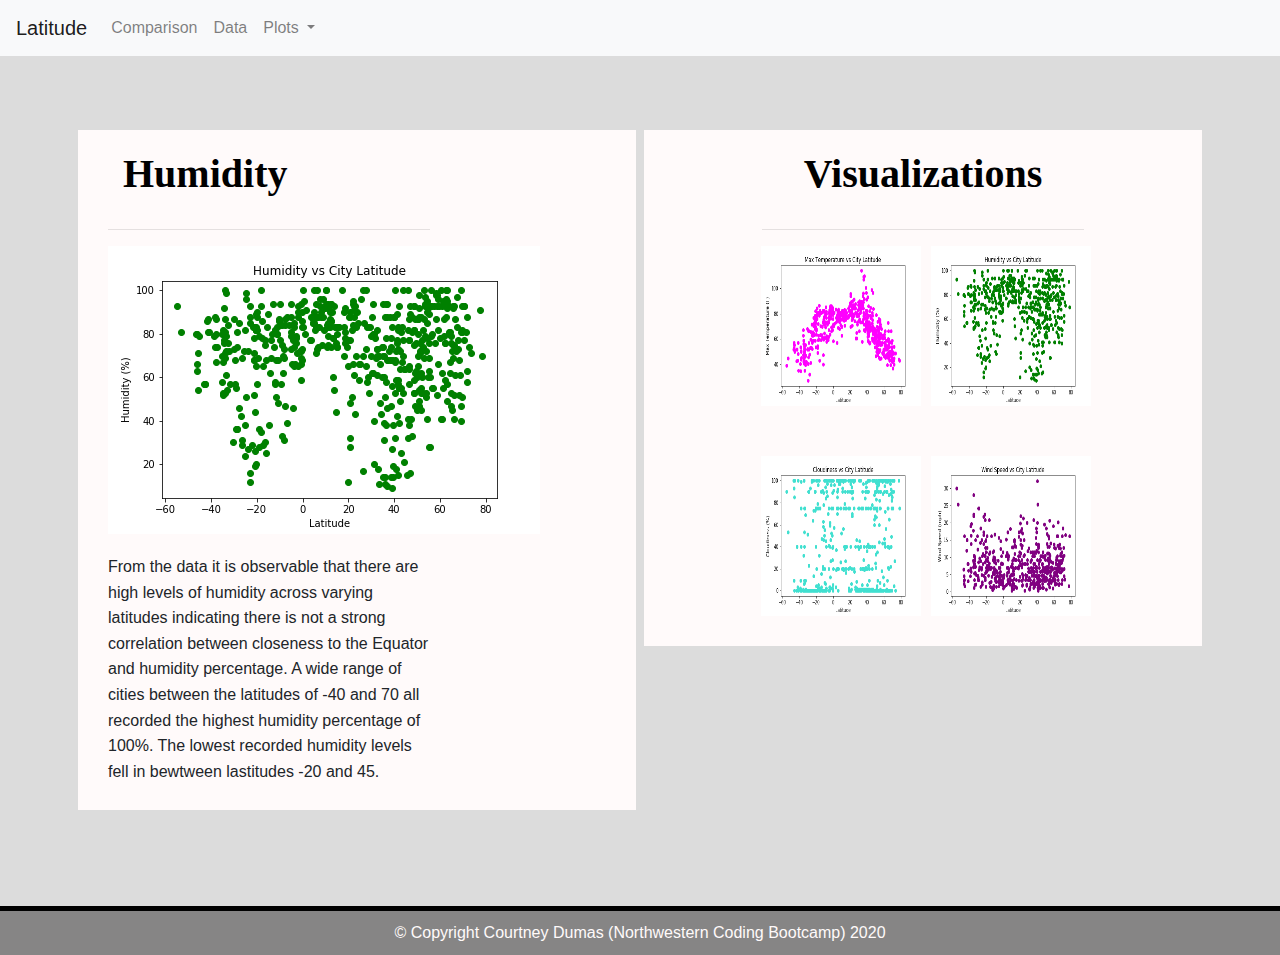
<file: Humidity.html>
<!doctype html>
<html lang="en">
  <head>
    <!-- Required meta tags -->
    <meta charset="utf-8">
    <meta name="viewport" content="width=device-width, initial-scale=1, shrink-to-fit=no">

    <!-- Bootstrap CSS -->
    <link rel="stylesheet" href="https://stackpath.bootstrapcdn.com/bootstrap/4.3.1/css/bootstrap.min.css" integrity="sha384-ggOyR0iXCbMQv3Xipma34MD+dH/1fQ784/j6cY/iJTQUOhcWr7x9JvoRxT2MZw1T" crossorigin="anonymous">
    <link rel="stylesheet" type="text/css" media="screen" href="style.css" />
    <title>Weather Visualization Dashboard</title>
  </head>
  <body>
    <!-- Start of navbar -->
        <nav class="navbar navbar-expand-lg navbar-light bg-light">
          <a class="navbar-brand" href="index.html">Latitude</a>
          <button class="navbar-toggler" type="button" data-toggle="collapse" data-target="#navbarNavDropdown" aria-controls="navbarNavDropdown" aria-expanded="false" aria-label="Toggle navigation">
            <span class="navbar-toggler-icon"></span>
          </button>
          <div class="collapse navbar-collapse" id="navbarNavDropdown">
            <ul class="navbar-nav">
              <li class="nav-item">
                <a class="nav-link" href="Comparison.html">Comparison</a>
              </li>
              <li class="nav-item">
                <a class="nav-link" href="Data.html">Data</a>
              </li>
              <li class="nav-item dropdown">
                <a class="nav-link dropdown-toggle" href="#" id="navbarDropdownMenuLink" role="button" data-toggle="dropdown" aria-haspopup="true" aria-expanded="false">
                  Plots
                </a>
                <div class="dropdown-menu" aria-labelledby="navbarDropdownMenuLink">
                  <p> <a href="MaxTemp.html">Max Temperature</a></p>
                  <p><a href="Humidity.html">Humidity</a></p>
                  <p> <a href="Cloudiness.html">Cloudiness</a></p>
                  <p><a href="WindSpeed.html">Wind Speed</a></p>
                </div>
              </li>
            </ul>
          </div>
        </nav>
    <br>
    <!-- left box -->
    <div class = "container">
        <div class ="row">
          <div class ="column">
            <div class = "box">
            <div class="col-8"> 
                <h1>Humidity</h1> 
                <hr>        
                <a target=_blank href="Resources/Images/humidity.png"
                    alt="Latitude Vs Humidity">
                    <img src="Resources/Images/humidity.png"
                    alt="Latitude Vs Humidity">
                </a>
                <p class="maintext">
                    From the data it is observable that there are high levels of humidity across varying latitudes indicating there is not a strong correlation between closeness to the Equator and humidity percentage.
                    A wide range of cities between the latitudes of -40 and 70 all recorded the highest humidity percentage of 100%. 
                    The lowest recorded humidity levels fell in bewtween lastitudes -20 and 45.  
                </p>
                </div>   
              </div>  
          </div>
          
            <!--right box-->
            <div class = "column">
              <div class = "box">
            <center>
            <div class = "col-lg-8">
                <h1>Visualizations</h1>
                <hr>
                <div class ="row" style= "padding-bottom: 30px;">
                        <a target=_blank href="MaxTemp.html">
                            <img class= "image-responsive resize repose" src="Resources/Images/maxtemp.png"
                            alt="Latitude Vs Temperature">
                        </a> 
                        <a target=_blank href="Humidity.html">
                          <img class= "image-responsive resize repose" src="Resources/Images/humidity.png"
                          alt="Latitude Vs Humidity"> 
                      </a>       
                </div>
                <div class="row">
                        <a target=_blank href="Cloudiness.html">
                            <img class= "image-responsive resize repose" src="Resources/Images/cloudiness.png"
                            alt="Latitude Vs Cloudiness">
                        </a>    
                        <a target=_blank href="WindSpeed.html">
                            <img class= "image-responsive resize repose" src="Resources/Images/windspeed.png"
                            alt="Latitude Vs Windspeed">
                        </a>        
                    </div>
                    
                </div>   
                </center>     
            </div>
            </div>
        </div>
    </div>
    <br>
    <!-- Footer -->
    <footer class="page-footer font-small">
        <!-- Copyright -->
        <div 
            class="footer-copyright text-center">© Copyright Courtney Dumas (Northwestern Coding Bootcamp) 2020
        </div>
        <!-- Copyright -->
    </footer>
    <!-- Footer -->
    
    <!-- Optional JavaScript -->
    <!-- jQuery first, then Popper.js, then Bootstrap JS -->
    <script src="https://code.jquery.com/jquery-3.3.1.slim.min.js" integrity="sha384-q8i/X+965DzO0rT7abK41JStQIAqVgRVzpbzo5smXKp4YfRvH+8abtTE1Pi6jizo" crossorigin="anonymous"></script>
    <script src="https://cdnjs.cloudflare.com/ajax/libs/popper.js/1.14.7/umd/popper.min.js" integrity="sha384-UO2eT0CpHqdSJQ6hJty5KVphtPhzWj9WO1clHTMGa3JDZwrnQq4sF86dIHNDz0W1" crossorigin="anonymous"></script>
    <script src="https://stackpath.bootstrapcdn.com/bootstrap/4.3.1/js/bootstrap.min.js" integrity="sha384-JjSmVgyd0p3pXB1rRibZUAYoIIy6OrQ6VrjIEaFf/nJGzIxFDsf4x0xIM+B07jRM" crossorigin="anonymous"></script>
  </body>
</html>
</file>
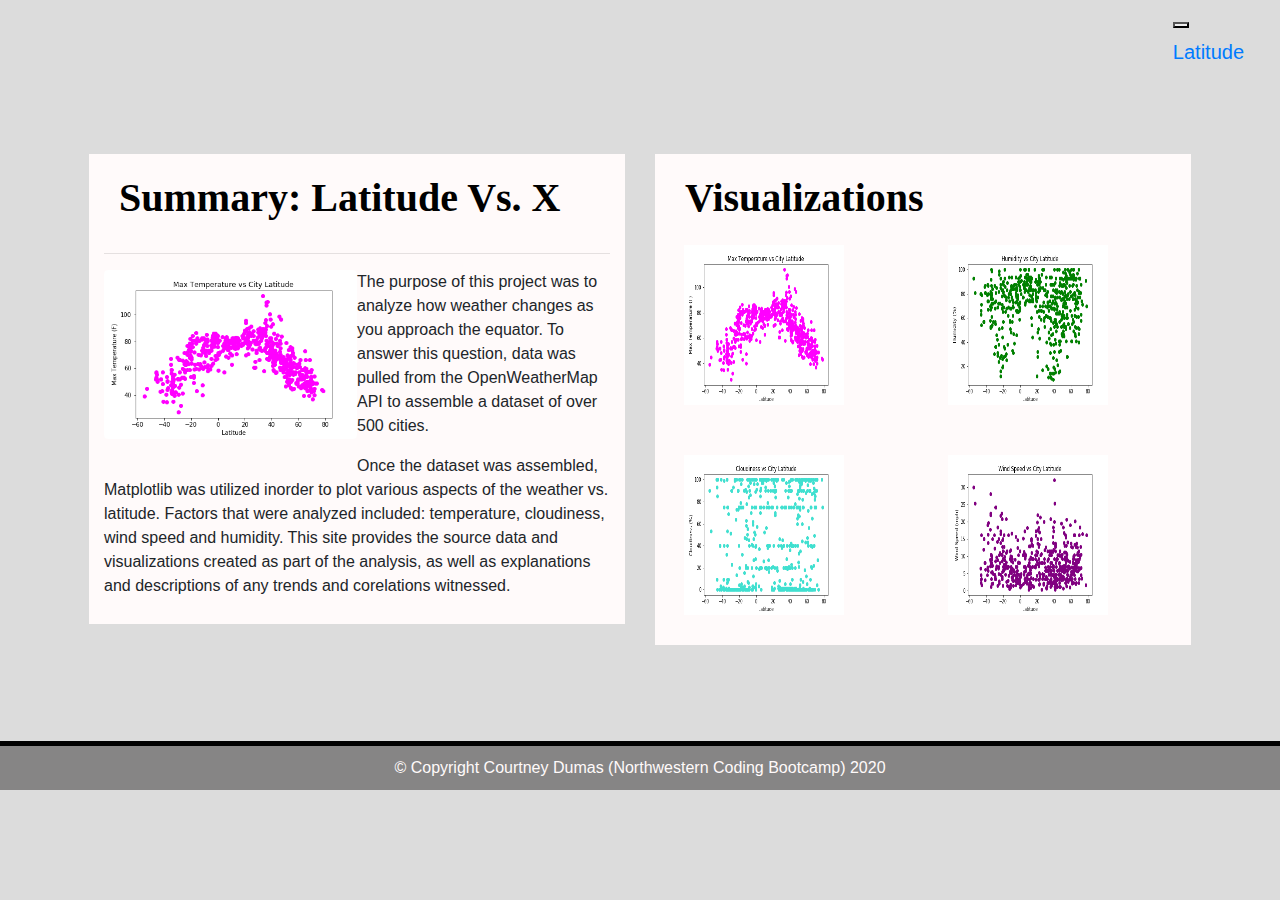
<file: index1.html>
<!doctype html>
<html lang="en">
  <head>
    <!-- Required meta tags -->
    <meta charset="utf-8">
    <meta name="viewport" content="width=device-width, initial-scale=1, shrink-to-fit=no">

    <!-- Bootstrap CSS -->
    <link rel="stylesheet" href="https://stackpath.bootstrapcdn.com/bootstrap/4.3.1/css/bootstrap.min.css" integrity="sha384-ggOyR0iXCbMQv3Xipma34MD+dH/1fQ784/j6cY/iJTQUOhcWr7x9JvoRxT2MZw1T" crossorigin="anonymous">
    <link rel="stylesheet" type="text/css" media="screen" href="style.css" />
    <title>Weather Visualization Dashboard</title>
  </head>
  <body>
    <!-- Start of navbar -->
    <nav class="navbar navbar-default">
        <div class="container-fluid navbar-custom">
  ​
          <!-- Brand and toggle get grouped for better mobile display -->
          <div class="row">
            <div class="navbar-header">
              <button type="button" class="navbar-toggle collapsed" data-toggle="collapse" data-target="#bs-example-navbar-collapse-1" aria-expanded="false">
                <span class="sr-only">Toggle Navigation</span>
                <span class="icon-bar"></span>
                <span class="icon-bar"></span>
                <span class="icon-bar"></span>
              </button>
              <div class="col-xs-9 phone-nav">
                <a class="navbar-brand" href="#" id="logo">Latitude</a>
              </div>
            </div>
  ​
            <!-- Collect the nav links, forms, and other content for toggling -->
            <div class="collapse navbar-collapse" id="bs-example-navbar-collapse-1">
              <ul class="nav navbar-nav navbar-right navbar-right-custom">
                <li class="dropdown">
                  <a href="#" class="dropdown-toggle" data-toggle="dropdown" role="button" aria-haspopup="true" aria-expanded="false">Plots <span class="caret"></span></a>
                  <ul class="dropdown-menu">
                   <li><a href="MaxTemp.html">Max Temperature</a></li>
                    <li><a href="Humidity.html">Humidity</a></li>
                    <li><a href="Cloudiness.html">Cloudiness</a></li>
                    <li><a href="WindSpeed.html">Wind Speed</a></li>
                  </ul>
                </li>
                <li><a href="Comparison.html">Comparison</a></li>
                <li><a href="Data.html">Data</a></li>
              </ul>
            </div><!-- /.navbar-collapse -->
          </div>
        </div><!-- /.container-fluid -->
      </nav>
    <br>
    <!-- left box -->
    <div class = "container">
        <div class ="row">
            <div class="col-lg-6"> 
                <div class="box">
                <h1>Summary: Latitude Vs. X</h1> 
                <hr>        
                <!-- <div class="row"> -->
                    <!-- <div class="col-lg-12 clearfix"> -->
                        <img src="Resources/Images/maxtemp.png" height=200px class="pull_left rounded float-left" alt="Temperature at the Equator" >
                        <p>The purpose of this project was to analyze how weather changes as you approach the equator. To answer this question, data was pulled from the OpenWeatherMap API to assemble a dataset of over 500 cities.</p>
                        <p>Once the dataset was assembled, Matplotlib was utilized inorder to plot various aspects of the weather vs. latitude. Factors that were analyzed included: temperature, cloudiness, wind speed and humidity. This site provides the source data and visualizations created as part of the analysis, as well as explanations and descriptions of any trends and corelations witnessed.</p>  
                    </div> 
             </div>   
            <!-- right box -->
            <div class = "col-lg-6">
                <div class = "box">
                    
            <!-- <div class="col-lg-4 background-color white-space-left" style="height:70%;"> -->
                <h1>Visualizations</h1>
                <div class ="row" style= "padding-bottom: 30px;">
                    <div class="col-6">
                        <a target=_blank href="MaxTemp.html">
                            <img class= "image-responsive resize repose" src="Resources/Images/maxtemp.png"
                            alt="Latitude Vs Temperature">
                        </a>    
                    </div>
                    <div class="col-6">
                        <a target=_blank href="Humidity.html">
                            <img class= "image-responsive resize repose" src="Resources/Images/humidity.png"
                            alt="Latitude Vs Humidity"> 
                        </a>        
                    </div>
                </div>
                <div class="row">
                    <div class="col-6">
                        <a target=_blank href="Cloudiness.html">
                            <img class= "image-responsive resize repose" src="Resources/Images/cloudiness.png"
                            alt="Latitude Vs Cloudiness">
                        </a>    
                    </div>
                    <div class="col-6">
                        <a target=_blank href="WindSpeed.html">
                            <img class= "image-responsive resize repose" src="Resources/Images/windspeed.png"
                            alt="Latitude Vs Windspeed">
                        </a>        
                    </div>
                </div>        
            </div>
            </div>
        </div>
    </div>
    <br>
    <!-- Footer -->
    <footer class="page-footer font-small">
        <!-- Copyright -->
        <div 
            class="footer-copyright text-center">© Copyright Courtney Dumas (Northwestern Coding Bootcamp) 2020
        </div>
        <!-- Copyright -->
    </footer>
    <!-- Footer -->
    
    <!-- Optional JavaScript -->
    <!-- jQuery first, then Popper.js, then Bootstrap JS -->
    <script src="https://code.jquery.com/jquery-3.3.1.slim.min.js" integrity="sha384-q8i/X+965DzO0rT7abK41JStQIAqVgRVzpbzo5smXKp4YfRvH+8abtTE1Pi6jizo" crossorigin="anonymous"></script>
    <script src="https://cdnjs.cloudflare.com/ajax/libs/popper.js/1.14.7/umd/popper.min.js" integrity="sha384-UO2eT0CpHqdSJQ6hJty5KVphtPhzWj9WO1clHTMGa3JDZwrnQq4sF86dIHNDz0W1" crossorigin="anonymous"></script>
    <script src="https://stackpath.bootstrapcdn.com/bootstrap/4.3.1/js/bootstrap.min.js" integrity="sha384-JjSmVgyd0p3pXB1rRibZUAYoIIy6OrQ6VrjIEaFf/nJGzIxFDsf4x0xIM+B07jRM" crossorigin="anonymous"></script>
  </body>
</html>
</file>
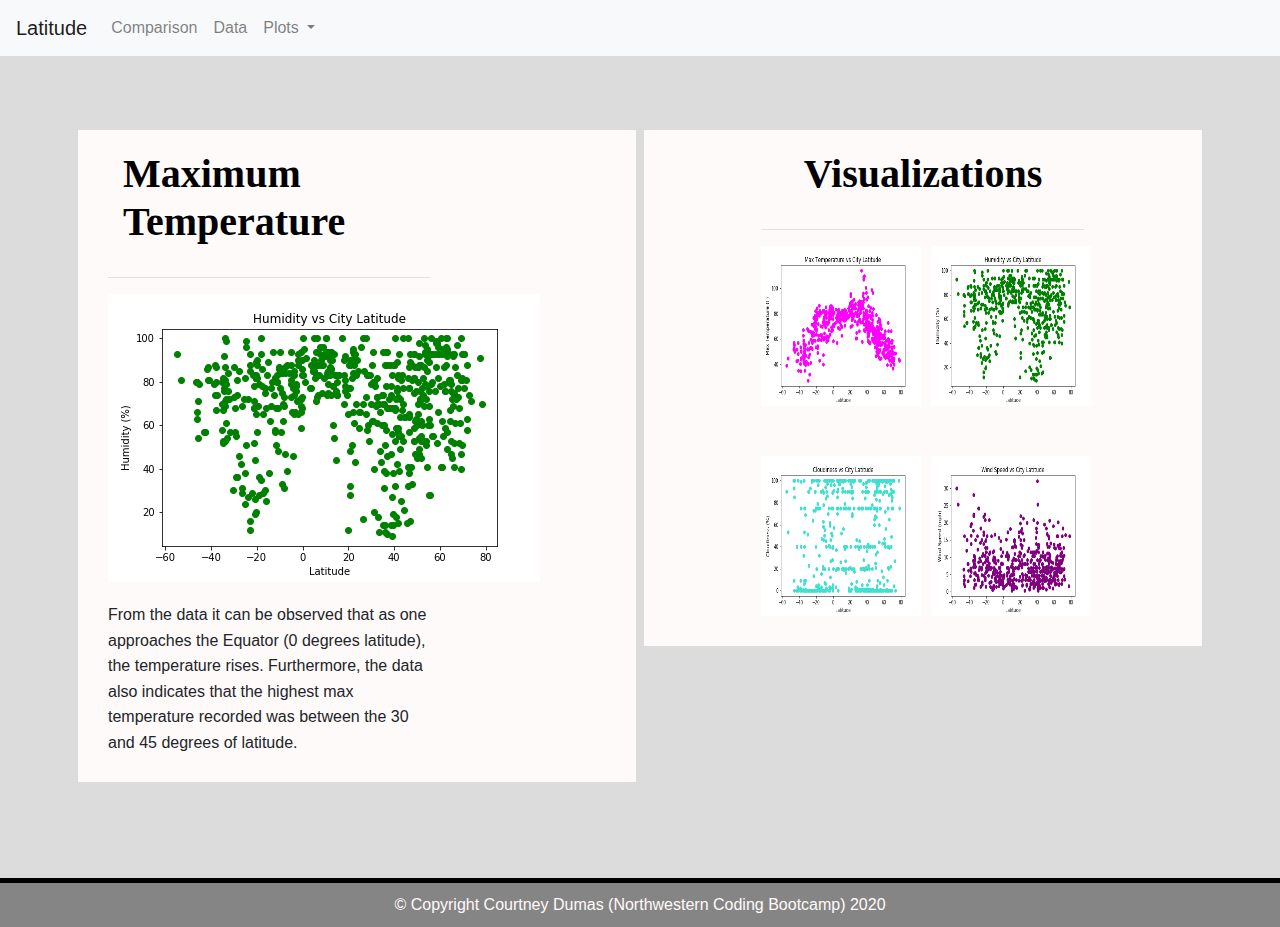
<file: MaxTemp.html>
<!doctype html>
<html lang="en">
  <head>
    <!-- Required meta tags -->
    <meta charset="utf-8">
    <meta name="viewport" content="width=device-width, initial-scale=1, shrink-to-fit=no">

    <!-- Bootstrap CSS -->
    <link rel="stylesheet" href="https://stackpath.bootstrapcdn.com/bootstrap/4.3.1/css/bootstrap.min.css" integrity="sha384-ggOyR0iXCbMQv3Xipma34MD+dH/1fQ784/j6cY/iJTQUOhcWr7x9JvoRxT2MZw1T" crossorigin="anonymous">
    <link rel="stylesheet" type="text/css" media="screen" href="style.css" />
    <title>Weather Visualization Dashboard</title>
  </head>
  <body>
    <!-- Start of navbar -->
        <nav class="navbar navbar-expand-lg navbar-light bg-light">
          <a class="navbar-brand" href="index.html">Latitude</a>
          <button class="navbar-toggler" type="button" data-toggle="collapse" data-target="#navbarNavDropdown" aria-controls="navbarNavDropdown" aria-expanded="false" aria-label="Toggle navigation">
            <span class="navbar-toggler-icon"></span>
          </button>
          <div class="collapse navbar-collapse" id="navbarNavDropdown">
            <ul class="navbar-nav">
              <li class="nav-item">
                <a class="nav-link" href="Comparison.html">Comparison</a>
              </li>
              <li class="nav-item">
                <a class="nav-link" href="Data.html">Data</a>
              </li>
              <li class="nav-item dropdown">
                <a class="nav-link dropdown-toggle" href="#" id="navbarDropdownMenuLink" role="button" data-toggle="dropdown" aria-haspopup="true" aria-expanded="false">
                  Plots
                </a>
                <div class="dropdown-menu" aria-labelledby="navbarDropdownMenuLink">
                  <p> <a href="MaxTemp.html">Max Temperature</a></p>
                  <p><a href="Humidity.html">Humidity</a></p>
                  <p> <a href="Cloudiness.html">Cloudiness</a></p>
                  <p><a href="WindSpeed.html">Wind Speed</a></p>
                </div>
              </li>
            </ul>
          </div>
        </nav>
    <br>
    <!-- left box -->
    <div class = "container">
        <div class ="row">
          <div class ="column">
            <div class = "box">
            <div class="col-8"> 
                <h1>Maximum Temperature</h1> 
                <hr>        
                <a target=_blank href="Resources/Images/maxtemp.png"
                    alt="Latitude Vs Maximum Temperature">
                    <img src="Resources/Images/humidity.png"
                    alt="Latitude Vs Maximum Temperature">
                </a>
                <p class="maintext">
                  From the data it can be observed that as one approaches the Equator (0 degrees latitude), the temperature rises.
                  Furthermore, the data also indicates that the highest max temperature recorded was between the 30 and 45 degrees of latitude.  
                </p>
                </div>   
              </div>  
          </div>

            <!--right box-->
            <div class = "column">
              <div class = "box">
            <center>
            <div class = "col-lg-8">
                <h1>Visualizations</h1>
                <hr>
                <div class ="row" style= "padding-bottom: 30px;">
                        <a target=_blank href="MaxTemp.html">
                            <img class= "image-responsive resize repose" src="Resources/Images/maxtemp.png"
                            alt="Latitude Vs Temperature">
                        </a> 
                        <a target=_blank href="Humidity.html">
                          <img class= "image-responsive resize repose" src="Resources/Images/humidity.png"
                          alt="Latitude Vs Humidity"> 
                      </a>       
                </div>
                <div class="row">
                        <a target=_blank href="Cloudiness.html">
                            <img class= "image-responsive resize repose" src="Resources/Images/cloudiness.png"
                            alt="Latitude Vs Cloudiness">
                        </a>    
                        <a target=_blank href="WindSpeed.html">
                            <img class= "image-responsive resize repose" src="Resources/Images/windspeed.png"
                            alt="Latitude Vs Windspeed">
                        </a>        
                    </div>
                    
                </div>   
                </center>     
            </div>
            </div>
        </div>
    </div>
    <br>
    <!-- Footer -->
    <footer class="page-footer font-small">
        <!-- Copyright -->
        <div 
            class="footer-copyright text-center">© Copyright Courtney Dumas (Northwestern Coding Bootcamp) 2020
        </div>
        <!-- Copyright -->
    </footer>
    <!-- Footer -->
    
    <!-- Optional JavaScript -->
    <!-- jQuery first, then Popper.js, then Bootstrap JS -->
    <script src="https://code.jquery.com/jquery-3.3.1.slim.min.js" integrity="sha384-q8i/X+965DzO0rT7abK41JStQIAqVgRVzpbzo5smXKp4YfRvH+8abtTE1Pi6jizo" crossorigin="anonymous"></script>
    <script src="https://cdnjs.cloudflare.com/ajax/libs/popper.js/1.14.7/umd/popper.min.js" integrity="sha384-UO2eT0CpHqdSJQ6hJty5KVphtPhzWj9WO1clHTMGa3JDZwrnQq4sF86dIHNDz0W1" crossorigin="anonymous"></script>
    <script src="https://stackpath.bootstrapcdn.com/bootstrap/4.3.1/js/bootstrap.min.js" integrity="sha384-JjSmVgyd0p3pXB1rRibZUAYoIIy6OrQ6VrjIEaFf/nJGzIxFDsf4x0xIM+B07jRM" crossorigin="anonymous"></script>
  </body>
</html>
</file>
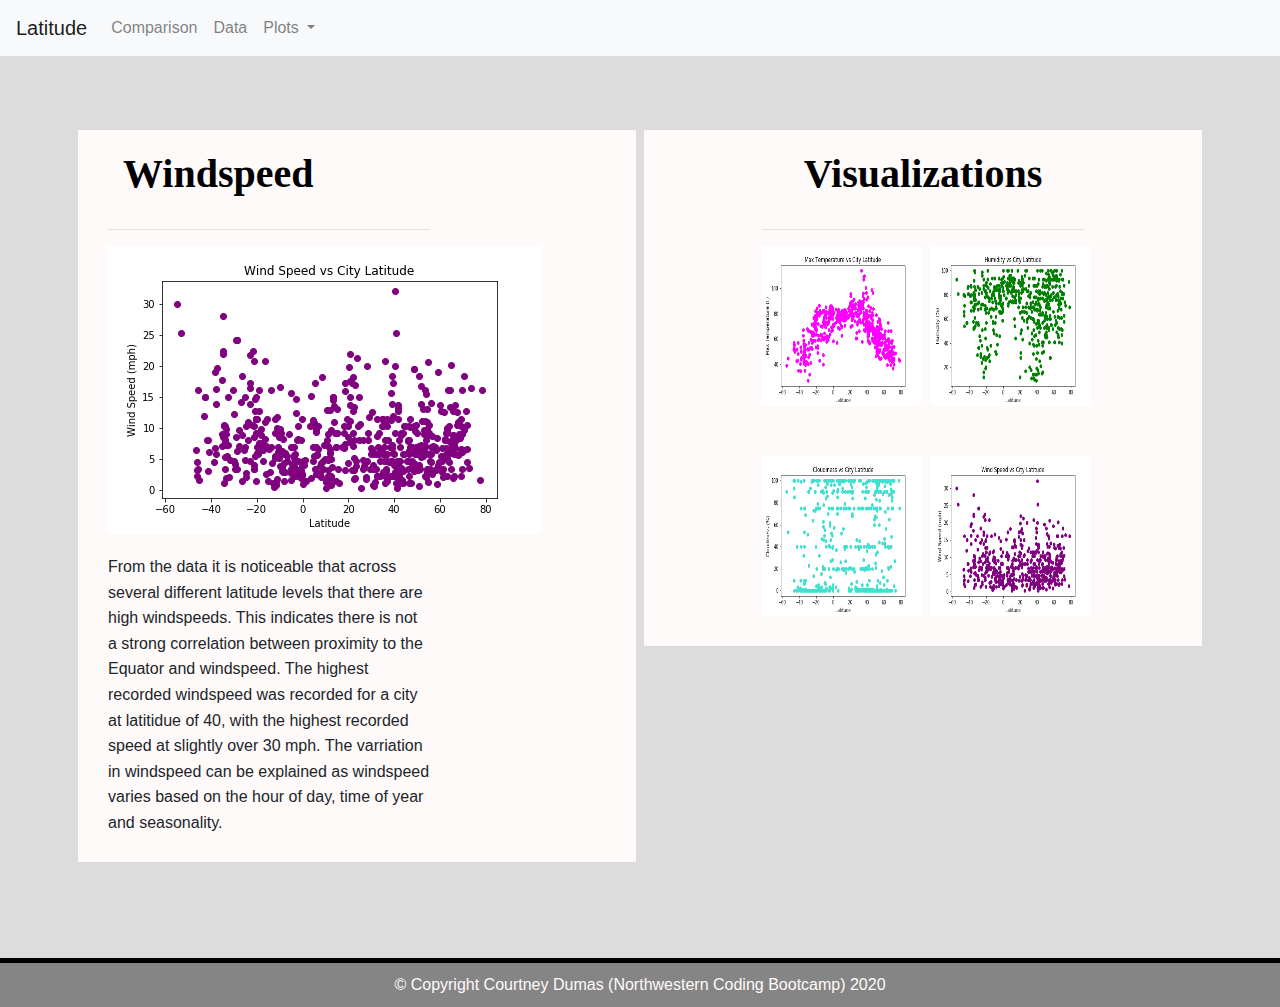
<file: WindSpeed.html>
<!doctype html>
<html lang="en">
  <head>
    <!-- Required meta tags -->
    <meta charset="utf-8">
    <meta name="viewport" content="width=device-width, initial-scale=1, shrink-to-fit=no">

    <!-- Bootstrap CSS -->
    <link rel="stylesheet" href="https://stackpath.bootstrapcdn.com/bootstrap/4.3.1/css/bootstrap.min.css" integrity="sha384-ggOyR0iXCbMQv3Xipma34MD+dH/1fQ784/j6cY/iJTQUOhcWr7x9JvoRxT2MZw1T" crossorigin="anonymous">
    <link rel="stylesheet" type="text/css" media="screen" href="style.css" />
    <title>Weather Visualization Dashboard</title>
  </head>
  <body>
    <!-- Start of navbar -->
        <nav class="navbar navbar-expand-lg navbar-light bg-light">
          <a class="navbar-brand" href="index.html">Latitude</a>
          <button class="navbar-toggler" type="button" data-toggle="collapse" data-target="#navbarNavDropdown" aria-controls="navbarNavDropdown" aria-expanded="false" aria-label="Toggle navigation">
            <span class="navbar-toggler-icon"></span>
          </button>
          <div class="collapse navbar-collapse" id="navbarNavDropdown">
            <ul class="navbar-nav">
              <li class="nav-item">
                <a class="nav-link" href="Comparison.html">Comparison</a>
              </li>
              <li class="nav-item">
                <a class="nav-link" href="Data.html">Data</a>
              </li>
              <li class="nav-item dropdown">
                <a class="nav-link dropdown-toggle" href="#" id="navbarDropdownMenuLink" role="button" data-toggle="dropdown" aria-haspopup="true" aria-expanded="false">
                  Plots
                </a>
                <div class="dropdown-menu" aria-labelledby="navbarDropdownMenuLink">
                  <p> <a href="MaxTemp.html">Max Temperature</a></p>
                  <p><a href="Humidity.html">Humidity</a></p>
                  <p> <a href="Cloudiness.html">Cloudiness</a></p>
                  <p><a href="WindSpeed.html">Wind Speed</a></p>
                </div>
              </li>
            </ul>
          </div>
        </nav>
    <br>
    <!-- left box -->
    <div class = "container">
        <div class ="row">
          <div class ="column">
            <div class = "box">
            <div class="col-8"> 
                <h1>Windspeed</h1> 
                <hr>        
                <a target=_blank href="Resources/Images/windspeed.png"
                    alt="Latitude Vs Windspeed">
                    <img src="Resources/Images/windspeed.png"
                    alt="Latitude Vs Windspeed">
                </a>
                <p class="maintext">
                  From the data it is noticeable that across several different latitude levels that there are high windspeeds. This indicates there is not a strong correlation between proximity to the Equator and windspeed.
                  The highest recorded windspeed was recorded for a city at latitidue of 40, with the highest recorded speed at slightly over 30 mph. 
                  The varriation in windspeed can be explained as windspeed varies based on the hour of day, time of year and seasonality.  
                </p>
                </div>   
              </div>  
          </div>

            <!--right box-->
            <div class = "column">
              <div class = "box">
            <center>
            <div class = "col-lg-8">
                <h1>Visualizations</h1>
                <hr>
                <div class ="row" style= "padding-bottom: 30px;">
                        <a target=_blank href="MaxTemp.html">
                            <img class= "image-responsive resize repose" src="Resources/Images/maxtemp.png"
                            alt="Latitude Vs Temperature">
                        </a> 
                        <a target=_blank href="Humidity.html">
                          <img class= "image-responsive resize repose" src="Resources/Images/humidity.png"
                          alt="Latitude Vs Humidity"> 
                      </a>       
                </div>
                <div class="row">
                        <a target=_blank href="Cloudiness.html">
                            <img class= "image-responsive resize repose" src="Resources/Images/cloudiness.png"
                            alt="Latitude Vs Cloudiness">
                        </a>    
                        <a target=_blank href="WindSpeed.html">
                            <img class= "image-responsive resize repose" src="Resources/Images/windspeed.png"
                            alt="Latitude Vs Windspeed">
                        </a>        
                    </div>
                    
                </div>   
                </center>     
            </div>
            </div>
        </div>
    </div>
    <br>
    <!-- Footer -->
    <footer class="page-footer font-small">
        <!-- Copyright -->
        <div 
            class="footer-copyright text-center">© Copyright Courtney Dumas (Northwestern Coding Bootcamp) 2020
        </div>
        <!-- Copyright -->
    </footer>
    <!-- Footer -->
    
    <!-- Optional JavaScript -->
    <!-- jQuery first, then Popper.js, then Bootstrap JS -->
    <script src="https://code.jquery.com/jquery-3.3.1.slim.min.js" integrity="sha384-q8i/X+965DzO0rT7abK41JStQIAqVgRVzpbzo5smXKp4YfRvH+8abtTE1Pi6jizo" crossorigin="anonymous"></script>
    <script src="https://cdnjs.cloudflare.com/ajax/libs/popper.js/1.14.7/umd/popper.min.js" integrity="sha384-UO2eT0CpHqdSJQ6hJty5KVphtPhzWj9WO1clHTMGa3JDZwrnQq4sF86dIHNDz0W1" crossorigin="anonymous"></script>
    <script src="https://stackpath.bootstrapcdn.com/bootstrap/4.3.1/js/bootstrap.min.js" integrity="sha384-JjSmVgyd0p3pXB1rRibZUAYoIIy6OrQ6VrjIEaFf/nJGzIxFDsf4x0xIM+B07jRM" crossorigin="anonymous"></script>
  </body>
</html>
</file>
<file: style.css>
h1{
    font-size: 40px;
    font-weight: bold;
    font-family: Cambria, Cochin, Georgia, Times, 'Times New Roman', serif;
    padding: 15px;
    color: black;
}

/*Background colors*/
body{
    background-color: gainsboro;
}

.background-color{
    background-color:snow;
}

.maintext{
    line-height: 1.6;
    font-family: Arial, Helvetica, sans-serif;
}

.resizemain{
    height: 350px; 
    width:  350px;    
}

.resize {
    height: 160px; 
    width:  160px; 
}

.repose{
    margin-left:10px;
}

.side-height{
    height: 70%;
    margin-bottom: auto;
}
img {
    display: block;
    margin-left: auto;
    margin-right: auto;
    margin-bottom: 20px;
}
.box{
    margin-top: 50px;
    margin-bottom: 52px;
    margin-right: 5x;
    padding: 5px 15px 10px;
    background-color: snow;
}

.pull_left{
    width: 50%;
    height: 50%;
}

.column {
    flex: 50%;
    padding: 0 4px;
}

.sub-head{
    font-size: 25px;
    font-weight: bold;
    font-family: Arial, Helvetica, sans-serif;
    padding: 15px;
    color: black;
}


.row {
    display: flex;
    flex-wrap: wrap;
    padding: 0 4px;
  } 
    
footer{
    padding-top: 10px;
    padding-bottom: 10px;
    margin-top:20px;
    color:snow;
    background: rgb(134, 133, 133);
    border-top: 5px solid black;
}   



tr:nth-child(even) {background-color: whitesmoke;}
</file>
